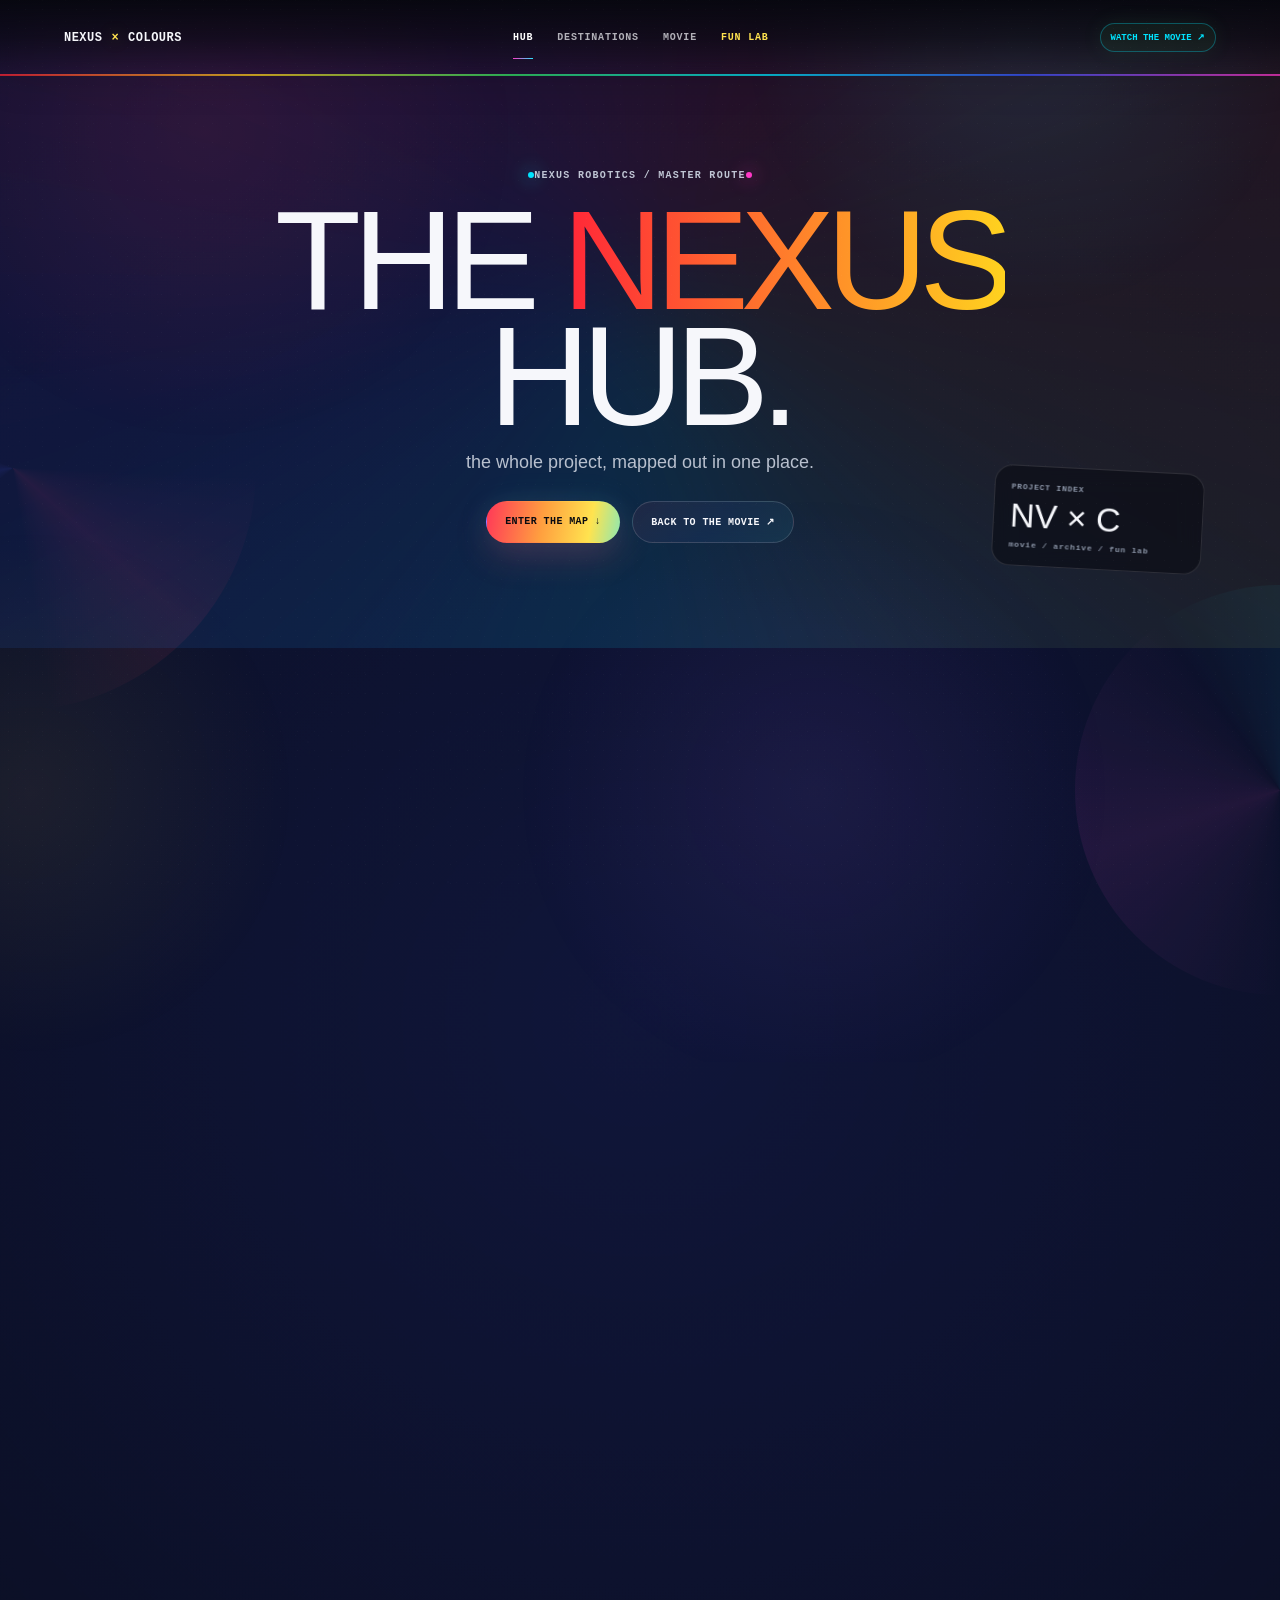
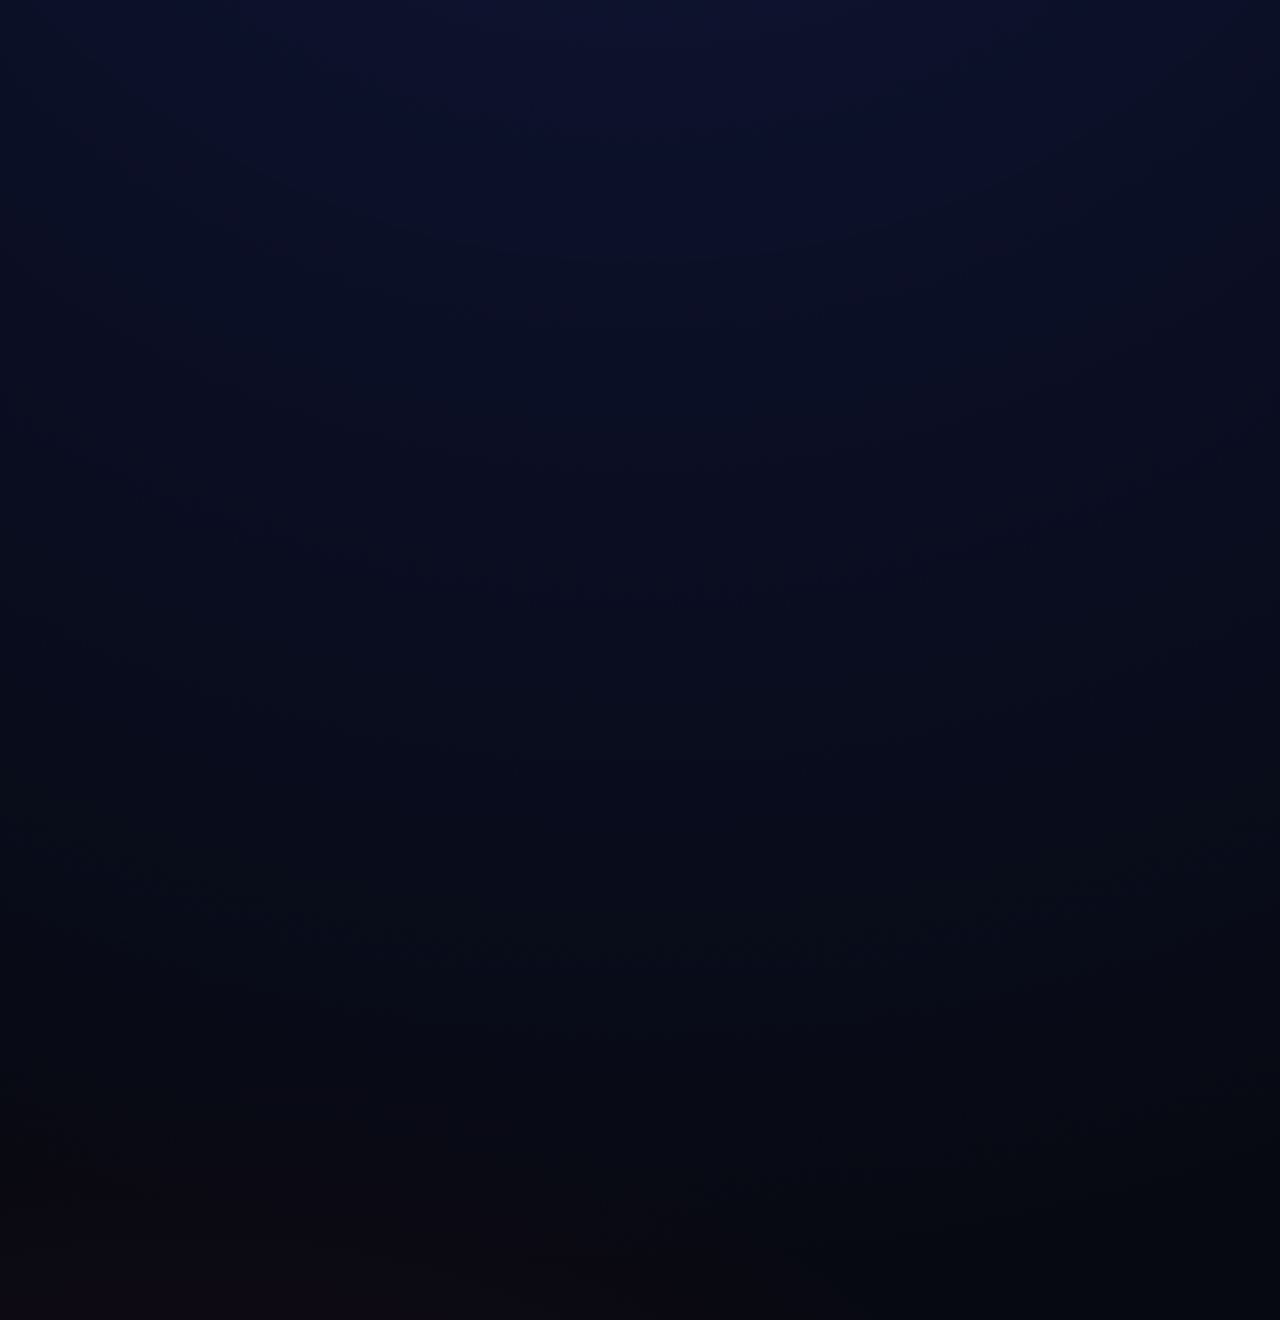
<file: nexus-hub.html>
<!doctype html>
<html lang="en">
<head>
<meta charset="utf-8">
<meta name="viewport" content="width=device-width,initial-scale=1,viewport-fit=cover">
<title>NEXUS-VERSE VS COLOURS — NEXUS HUB</title>
<meta name="description" content="The Nexus Hub for Nexus-Verse vs Colours — the master route to the movie, worlds, archive and Fun Lab.">
<link rel="icon" href="assets/branding/favicon.svg" type="image/svg+xml">
<link rel="icon" href="assets/branding/favicon.png" type="image/png">
<link rel="stylesheet" href="style.css">
</head>
<body class="hub-page">
<div class="noise" aria-hidden="true"></div><div class="cursor-orb" aria-hidden="true"></div><div class="portal-bg portal-bg-a" aria-hidden="true"></div><div class="portal-bg portal-bg-b" aria-hidden="true"></div>
<div class="hub-loader" id="hubLoader" aria-hidden="true"><div><span>INITIALISING NEXUS HUB</span><b id="hubLoaderStatus">CONNECTING ROUTES...</b><i></i></div></div>
<header class="site-nav" id="siteNav"><a aria-label="Back to movie home" class="nav-logo" href="index.html#top"><span>NEXUS</span><i>×</i><span>COLOURS</span></a><nav class="nav-links" aria-label="Hub navigation"><a class="active" href="#map">hub</a><a href="#destinations">destinations</a><a href="index.html">movie</a><a class="fun-link" href="fun.html">fun lab</a></nav><div class="nav-actions"><a class="nav-pill hub-pill" href="index.html#watch">WATCH THE MOVIE ↗</a><button class="nav-menu" type="button" aria-expanded="false" aria-label="Open menu">MENU</button></div></header>
<main id="top">
<section class="hub-hero"><div class="hub-hero-copy"><p class="eyebrow"><span class="signal-dot"></span>NEXUS ROBOTICS / MASTER ROUTE<span class="signal-dot pink"></span></p><h1>THE <span>NEXUS</span><br>HUB.</h1><p>the whole project, mapped out in one place.</p><div class="hub-hero-actions"><a class="btn btn-primary" href="#map">ENTER THE MAP ↓</a><a class="btn btn-ghost" href="index.html">BACK TO THE MOVIE ↗</a></div></div><div class="hub-orbit-stat"><span>PROJECT INDEX</span><b>NV × C</b><small>movie / archive / fun lab</small></div></section>
<section class="hub-map-section section" id="map"><div class="section-topline"><span>01</span><span>THE NEXUS MAP</span><span class="topline-fill"></span><span>MASTER ROUTE</span></div><div class="hub-map-head"><div><p class="eyebrow">EVERYTHING CONNECTS HERE</p><h2>pick a<br><span>destination.</span></h2></div><p>There is no right path. The central node is the movie; everything around it is another way to explore what you made.</p></div>
<div class="hub-map" id="hubMap"><svg class="hub-map-lines" viewBox="0 0 1000 720" aria-hidden="true"><defs><linearGradient id="hubLine" x1="0" y1="0" x2="1" y2="1"><stop offset="0" stop-color="#ff2538" stop-opacity=".5"/><stop offset=".45" stop-color="#00e4ff" stop-opacity=".3"/><stop offset="1" stop-color="#ff38c7" stop-opacity=".5"/></linearGradient></defs><path d="M500 360L190 150M500 360L805 150M500 360L160 520M500 360L840 520M500 360L500 110M500 360L500 610M500 360L250 350M500 360L750 350" stroke="url(#hubLine)" stroke-width="2" fill="none" stroke-dasharray="5 10"/></svg><div class="hub-map-grid" aria-hidden="true"></div>
<button class="hub-node hub-node-main active" data-hub-target="movie" type="button"><span>×</span><b>THE MOVIE</b><small>watch / story / cast</small></button><button class="hub-node n1" data-hub-target="universe" type="button"><span>01</span><b>UNIVERSES</b><small>where the worlds begin</small></button><button class="hub-node n2" data-hub-target="posters" type="button"><span>02</span><b>POSTER VAULT</b><small>27 pieces of artwork</small></button><button class="hub-node n3" data-hub-target="making" type="button"><span>03</span><b>MAKING OF</b><small>1,446-slide production</small></button><button class="hub-node n4" data-hub-target="spoilers" type="button"><span>04</span><b>SPOILER VAULT</b><small>plot + quiz</small></button><button class="hub-node n5" data-hub-target="fun" type="button"><span>05</span><b>FUN LAB</b><small>machines / games / secrets</small></button><button class="hub-node n6" data-hub-target="crew" type="button"><span>06</span><b>CREW</b><small>the people behind it</small></button><button class="hub-node n7" data-hub-target="archive" type="button"><span>07</span><b>ARCHIVE</b><small>production fragments</small></button>
<aside class="hub-map-detail" id="hubMapDetail"><span>ROUTE 00 / CENTRAL</span><h3>THE MOVIE</h3><p>The main destination. Start here for the actual film, the spoiler-free story and the watch routes.</p><a class="btn btn-primary" href="index.html#watch">GO TO THE MOVIE ↗</a></aside></div></section>
<section class="section hub-destinations" id="destinations"><div class="section-topline"><span>02</span><span>DESTINATIONS</span><span class="topline-fill"></span><span>THE CLEAN ROUTES</span></div><div class="hub-destination-grid"><a class="hub-destination watch-dest" data-hub-dest="movie" href="index.html#watch"><span>01 / WATCH</span><h3>watch the film.</h3><p>Full deck, 3-part route and 6-part route.</p><b>OPEN MOVIE HUB ↗</b></a><a class="hub-destination" data-hub-dest="universe" href="index.html#universes"><span>02 / WORLDS</span><h3>meet the universes.</h3><p>See where the crossover comes from.</p><b>MEET THE WORLDS ↗</b></a><a class="hub-destination" data-hub-dest="posters" href="fun.html#posters"><span>03 / ART</span><h3>enter the poster vault.</h3><p>The full marketing archive lives in the Fun Lab.</p><b>ENTER THE VAULT ↗</b></a><a class="hub-destination" data-hub-dest="making" href="index.html#making"><span>04 / BTS</span><h3>see how it was made.</h3><p>Google Slides, animites and the production timeline.</p><b>GO BEHIND THE SCENES ↗</b></a><a class="hub-destination spoiler-dest" data-hub-dest="spoilers" href="index.html#spoilerZone"><span>05 / SPOILERS</span><h3>unlock the vault.</h3><p>Full plot details and the 20-question movie quiz.</p><b>OPEN SPOILER MODE ↗</b></a><a class="hub-destination fun-dest" data-hub-dest="fun" href="fun.html"><span>06 / CHAOS</span><h3>enter the fun lab.</h3><p>Chromeus, games, archives, machines and secrets.</p><b>ENTER THE FUN LAB ↗</b></a><a class="hub-destination" data-hub-dest="crew" href="index.html#crew"><span>07 / PEOPLE</span><h3>meet the crew.</h3><p>The humans behind the project.</p><b>MEET THE CREW ↗</b></a><a class="hub-destination" data-hub-dest="archive" href="fun.html#archives"><span>08 / FILES</span><h3>open the archive.</h3><p>Fragments, notes and ridiculous project files.</p><b>OPEN THE ARCHIVE ↗</b></a></div></section>
<section class="section hub-bottom-note"><div class="hub-status-panel"><div><span class="eyebrow">NEXUS STATUS</span><h3 id="hubStatusHeadline">ALL ROUTES AVAILABLE.</h3><p id="hubStatusText">The hub is a map, not a maze. You can always come back here.</p></div><div class="hub-status-meters"><span><b id="hubVisitedCount">0</b>/8</span><small>destinations visited this session</small><i><em id="hubVisitedBar"></em></i></div></div></section>
</main><footer class="site-footer"><div><b>NEXUS × COLOURS</b><span>THE INTERACTIVE PROJECT HUB</span></div><a href="#top">TOP ↑</a></footer>
<script src="hub.js"></script></body></html>
</file>
<file: style.css>
:root{
  --bg:#070811;--bg2:#0b0d18;--panel:#101321;--panel2:#141827;--line:rgba(255,255,255,.1);--text:#f6f7fb;--muted:#9da4b6;--red:#ff2538;--blue:#3b54ff;--cyan:#00e4ff;--pink:#ff38c7;--yellow:#ffd21f;--green:#34e767;--violet:#9d5cff;--shadow:0 24px 80px rgba(0,0,0,.38);--radius:26px;--display:'Archivo Black',Impact,sans-serif;--body:'DM Sans',Arial,sans-serif;--mono:'Space Mono',monospace}
*{box-sizing:border-box}html{scroll-behavior:smooth}body{margin:0;background:radial-gradient(circle at 50% -10%,#1a1e48 0,#090a13 34%,#06070d 100%);color:var(--text);font-family:var(--body);overflow-x:hidden}a{color:inherit;text-decoration:none}button{font:inherit;color:inherit}.noise{position:fixed;inset:0;pointer-events:none;z-index:50;opacity:.035;background-image:radial-gradient(rgba(255,255,255,.8) .55px,transparent .7px),radial-gradient(rgba(255,255,255,.45) .45px,transparent .6px);background-size:17px 19px,23px 21px;background-position:0 0,8px 11px}.cursor-orb{position:fixed;width:180px;height:180px;border-radius:50%;pointer-events:none;z-index:2;translate:-50% -50%;background:radial-gradient(circle,rgba(62,84,255,.18),rgba(0,0,0,0) 70%);filter:blur(2px)}.portal-bg{position:fixed;border-radius:50%;pointer-events:none;z-index:0;mix-blend-mode:screen;filter:blur(1px)}.portal-bg-a{width:38vw;height:38vw;left:-18vw;top:25vh;background:conic-gradient(from 20deg,transparent 0 20%,rgba(255,37,56,.12),transparent 42% 58%,rgba(59,84,255,.13),transparent 76% 100%);animation:spin 26s linear infinite}.portal-bg-b{width:32vw;height:32vw;right:-16vw;top:65vh;background:conic-gradient(from 180deg,transparent,rgba(255,56,199,.11),transparent 40%,rgba(0,228,255,.11),transparent 72%);animation:spin 33s linear reverse infinite}.site-nav{position:fixed;z-index:30;left:0;right:0;top:0;height:76px;padding:0 5vw;display:flex;align-items:center;justify-content:space-between;border-bottom:1px solid transparent;background:linear-gradient(180deg,rgba(5,6,12,.88),rgba(5,6,12,.35),transparent);backdrop-filter:blur(12px);transition:.35s}.site-nav.scrolled{height:66px;background:rgba(6,7,13,.82);border-color:var(--line)}.nav-logo{display:flex;align-items:center;gap:9px;font:700 12px var(--mono);letter-spacing:.04em}.nav-logo i{font-style:normal;color:#fff;opacity:.6}.nav-links{display:flex;gap:24px;font:700 10px var(--mono);text-transform:uppercase;letter-spacing:.08em}.nav-links a{opacity:.7;transition:.2s}.nav-links a:hover{opacity:1;color:var(--cyan)}.nav-actions{display:flex;align-items:center;gap:12px}.nav-pill{font:700 9px var(--mono);border:1px solid rgba(52,231,103,.3);padding:8px 10px;border-radius:999px;color:var(--green)}.nav-menu{display:none;background:none;border:0;font:700 10px var(--mono)}.hero{min-height:100svh;position:relative;display:grid;place-items:center;padding:120px 5vw 70px;isolation:isolate;overflow:hidden}.hero::before{content:"";position:absolute;inset:0;background:radial-gradient(circle at 50% 48%,rgba(255,255,255,.09),transparent 17%),linear-gradient(115deg,rgba(255,37,56,.08),transparent 27%,transparent 68%,rgba(0,228,255,.08));z-index:-1}.hero-rift{position:absolute;inset:0;z-index:-1;overflow:hidden}.hero-rift::before,.hero-rift::after{content:"";position:absolute;top:-25%;bottom:-25%;width:1px;background:linear-gradient(transparent,rgba(255,255,255,.5),transparent);left:50%;transform:rotate(9deg);box-shadow:0 0 30px rgba(255,255,255,.3)}.hero-rift::after{transform:rotate(-9deg);opacity:.35}.hero-rift span{position:absolute;width:min(58vw,780px);height:min(58vw,780px);left:50%;top:50%;transform:translate(-50%,-50%);border-radius:50%;background:conic-gradient(from 220deg,rgba(255,37,56,.02),rgba(255,37,56,.7),rgba(255,210,31,.32),rgba(0,228,255,.56),rgba(59,84,255,.75),rgba(255,56,199,.3),rgba(255,37,56,.02));filter:blur(16px);animation:spin 18s linear infinite;opacity:.78}.hero-lines{position:absolute;inset:0;background-image:linear-gradient(rgba(255,255,255,.025) 1px,transparent 1px),linear-gradient(90deg,rgba(255,255,255,.025) 1px,transparent 1px);background-size:45px 45px;mask-image:linear-gradient(to bottom,rgba(0,0,0,.7),transparent 85%)}.hero-copy{text-align:center;max-width:1080px;position:relative;z-index:2}.hero-eyebrow{justify-content:center}.eyebrow{font:700 10px var(--mono);letter-spacing:.13em;text-transform:uppercase;color:#c0c6d5}.hero-eyebrow{display:flex;align-items:center;gap:9px}.hero-eyebrow>span:not(.signal-dot){opacity:.45}.signal-dot{width:6px;height:6px;border-radius:50%;display:inline-block;background:var(--cyan);box-shadow:0 0 18px var(--cyan)}.signal-dot.pink{background:var(--pink);box-shadow:0 0 18px var(--pink)}.hero-logo-wrap{padding:18px 0 0}.hero-logo{width:min(67vw,820px);filter:drop-shadow(0 22px 45px rgba(0,0,0,.35));animation:float 5s ease-in-out infinite}.hero-sub{font:700 clamp(10px,1.15vw,14px) var(--mono);letter-spacing:.12em;color:#d7dbe5;margin:16px 0 28px}.hero-buttons{display:flex;justify-content:center;gap:12px;flex-wrap:wrap}.btn{display:inline-flex;align-items:center;justify-content:center;gap:10px;padding:14px 18px;border-radius:999px;font:800 10px var(--mono);letter-spacing:.04em;text-transform:uppercase;border:1px solid var(--line);transition:.22s;cursor:pointer}.btn:hover{transform:translateY(-2px)}.btn-primary{background:linear-gradient(100deg,var(--red),#ff4a55 36%,#774bff);border-color:transparent;box-shadow:0 12px 30px rgba(255,37,56,.2)}.btn-primary:hover{box-shadow:0 16px 40px rgba(255,37,56,.3)}.btn-ghost{background:rgba(255,255,255,.05);backdrop-filter:blur(8px)}.btn-ghost:hover{background:rgba(255,255,255,.09)}.btn-dark{color:#0a0b10;background:#fff;border-color:#fff}.hero-stats{display:grid;grid-template-columns:repeat(4,1fr);max-width:700px;margin:38px auto 0;border:1px solid var(--line);background:rgba(6,7,12,.4);backdrop-filter:blur(14px);border-radius:20px;overflow:hidden}.hero-stats div{padding:15px 10px;border-right:1px solid var(--line)}.hero-stats div:last-child{border-right:0}.hero-stats b{display:block;font:700 25px var(--display)}.hero-stats span{font:700 8px var(--mono);color:var(--muted);letter-spacing:.08em}.hero-console{position:absolute;right:5vw;top:28%;width:235px;padding:14px;border:1px solid rgba(255,255,255,.11);background:rgba(9,11,21,.62);backdrop-filter:blur(16px);border-radius:20px;transform:rotate(3deg);box-shadow:var(--shadow);z-index:2}.console-top{display:flex;justify-content:space-between;font:700 8px var(--mono);color:#bac2d7}.console-top b{color:var(--green)}.console-screen{height:145px;border-radius:13px;margin:10px 0;background:radial-gradient(circle,rgba(0,228,255,.2),transparent 50%),linear-gradient(160deg,#0f1836,#06070e);border:1px solid rgba(0,228,255,.16);display:flex;flex-direction:column;justify-content:center;align-items:center;position:relative;overflow:hidden}.console-screen::after{content:"";position:absolute;inset:0;background:linear-gradient(transparent 49%,rgba(255,255,255,.03) 50%,transparent 51%);background-size:100% 6px}.console-screen span{font:700 7px var(--mono);color:var(--cyan);opacity:.8}.console-screen strong{font:800 18px var(--display);letter-spacing:.04em;margin-top:7px}.scan-ring{position:absolute;width:92px;height:92px;border:1px solid rgba(0,228,255,.3);border-radius:50%;animation:spin 5s linear infinite}.scan-ring::before{content:"";position:absolute;inset:12px;border:1px dashed rgba(255,56,199,.4);border-radius:50%}.console-readout{display:flex;align-items:center;gap:8px;font:700 7px var(--mono);color:var(--muted)}.console-readout i{height:5px;flex:1;background:linear-gradient(90deg,var(--red),var(--yellow),var(--cyan));border-radius:10px}.hero-console p{font:700 9px var(--mono);margin:11px 0 0;color:#f0f0f5}.hero-footer-note{position:absolute;bottom:28px;left:50%;transform:translateX(-50%);display:flex;align-items:center;gap:11px;font:700 8px var(--mono);letter-spacing:.1em;color:#8e95a8}.scroll-line{width:52px;height:1px;background:linear-gradient(90deg,transparent,#fff)}.section{position:relative;z-index:1;padding:115px 5vw}.section-topline{display:grid;grid-template-columns:auto auto 1fr auto;align-items:center;gap:12px;font:700 9px var(--mono);letter-spacing:.12em;color:#aeb4c5;text-transform:uppercase}.section-topline>span:first-child{color:#fff}.topline-fill{height:1px;background:linear-gradient(90deg,rgba(255,255,255,.25),transparent)}.split-head{display:grid;grid-template-columns:1fr .7fr;gap:80px;align-items:end;margin:46px 0}.split-head h1,.split-head h2,.universe-head h2,.poster-head h2,.making-copy h2,.watch-copy h2,.cast-section h2,.crew-section h2{font:400 clamp(38px,5vw,78px)/.95 var(--display);margin:13px 0 0;letter-spacing:-.03em;text-transform:uppercase}.head-copy,.universe-head>p{font-size:17px;line-height:1.6;color:#b2b8c6;margin:0}.hub-hero-card{display:grid;grid-template-columns:1.1fr .9fr;min-height:445px;border-radius:32px;background:linear-gradient(120deg,rgba(255,37,56,.17),rgba(59,84,255,.13) 45%,rgba(0,228,255,.08));border:1px solid rgba(255,255,255,.11);box-shadow:var(--shadow);overflow:hidden}.hub-copy{padding:56px}.hub-badge,.route-tag,.crew-role{font:700 9px var(--mono);letter-spacing:.12em;color:#bfc7d8;text-transform:uppercase}.hub-copy h2{font:400 clamp(32px,4vw,60px)/.96 var(--display);margin:15px 0}.hub-copy p{max-width:650px;color:#bec5d3;font-size:17px;line-height:1.6}.hub-main-actions{display:flex;align-items:center;gap:18px;flex-wrap:wrap;margin-top:25px}.text-link{font:700 10px var(--mono);color:#d9dce6;text-transform:uppercase}.text-link:hover{color:var(--cyan)}.slide-stack{position:relative;min-height:445px;overflow:hidden;background:radial-gradient(circle at 70% 40%,rgba(255,255,255,.1),transparent 23%),linear-gradient(130deg,rgba(6,7,13,.05),rgba(6,7,13,.78));border-left:1px solid rgba(255,255,255,.08)}.fake-slide{position:absolute;width:62%;aspect-ratio:16/9;border:1px solid rgba(255,255,255,.17);border-radius:8px;display:flex;align-items:center;justify-content:center;text-align:center;font:800 18px var(--display);letter-spacing:.04em;box-shadow:0 24px 60px rgba(0,0,0,.4)}.fake-slide small{font:700 9px var(--mono)}.s1{right:9%;top:11%;transform:rotate(6deg);background:linear-gradient(130deg,#1b1e64,#ff283a 58%,#ffcc11)}.s2{left:4%;bottom:10%;transform:rotate(-8deg);background:linear-gradient(130deg,#08bde2,#304cff);font-size:38px}.s3{right:13%;bottom:25%;transform:rotate(12deg);background:linear-gradient(130deg,#ff44c6,#542eff);font-size:27px}.stack-caption{position:absolute;right:12px;top:50%;writing-mode:vertical-rl;font:800 8px var(--mono);letter-spacing:.25em;color:#7c8395}.hub-routes{display:grid;grid-template-columns:repeat(3,1fr);gap:16px;margin-top:18px}.route-card{min-height:220px;padding:27px;border-radius:22px;border:1px solid var(--line);background:rgba(255,255,255,.035);position:relative;overflow:hidden}.route-card::after{content:"";position:absolute;width:160px;height:160px;border-radius:50%;right:-70px;bottom:-80px;background:var(--route-glow,rgba(255,255,255,.08));filter:blur(12px)}.route-number{position:absolute;right:24px;top:22px;font:700 10px var(--mono);color:#767d8f}.route-card h3{font:400 28px var(--display);text-transform:uppercase;margin:35px 0 10px}.route-card p{color:#aab0bf;max-width:290px;line-height:1.5}.route-card a{font:700 9px var(--mono);text-transform:uppercase;position:absolute;left:27px;bottom:25px}.route-full{--route-glow:rgba(255,37,56,.25)}.route-three{--route-glow:rgba(157,92,255,.24)}.route-six{--route-glow:rgba(255,210,31,.2)}.statement-section{padding-top:50px;padding-bottom:80px}.statement-grid{display:grid;grid-template-columns:1.1fr .9fr;align-items:center;gap:50px;padding:55px 0;border-top:1px solid var(--line);border-bottom:1px solid var(--line)}.statement-big{font:400 clamp(100px,18vw,250px)/.8 var(--display);letter-spacing:-.07em;background:linear-gradient(90deg,#ff3542,#ff44c6 45%,#39a7ff);-webkit-background-clip:text;background-clip:text;color:transparent}.statement-copy h2{font:400 clamp(28px,4vw,52px)/1 var(--display);text-transform:uppercase;margin:13px 0}.statement-copy p{color:#aeb4c3;line-height:1.6}.story-section{background:linear-gradient(180deg,transparent,rgba(255,37,56,.035),transparent)}.warning-card{justify-self:end;display:flex;align-items:center;gap:13px;border:1px solid rgba(52,231,103,.25);background:rgba(52,231,103,.05);padding:14px 17px;border-radius:16px}.warning-card>span{width:28px;height:28px;display:grid;place-items:center;border-radius:50%;background:rgba(52,231,103,.15);color:var(--green);font-weight:800}.warning-card b,.warning-card small{display:block;font:700 8px var(--mono);letter-spacing:.08em;text-transform:uppercase}.warning-card small{margin-top:4px;color:#8f98ab;font-size:7px}.act-grid{display:grid;grid-template-columns:repeat(3,1fr);gap:14px}.act-grid article{min-height:250px;padding:26px;border-radius:22px;border:1px solid var(--line);background:linear-gradient(145deg,rgba(255,255,255,.045),rgba(255,255,255,.015));position:relative;overflow:hidden}.act-grid article::after{content:"";position:absolute;inset:auto -30px -45px auto;width:120px;height:120px;border-radius:50%;background:var(--accent);filter:blur(18px);opacity:.18}.act-grid article>span{font:700 9px var(--mono);color:#9ba3b5}.act-grid h3{font:400 30px var(--display);margin:42px 0 12px}.act-grid p{color:#aab0bf;line-height:1.6;max-width:300px}.act-grid article:nth-child(1){--accent:#ff2538}.act-grid article:nth-child(2){--accent:#00e4ff}.act-grid article:nth-child(3){--accent:#ff38c7}.act-grid article:nth-child(4){--accent:#9d5cff}.act-grid article:nth-child(5){--accent:#ffd21f}.act-grid article:nth-child(6){--accent:#34e767}.story-footer{display:flex;align-items:center;justify-content:space-between;gap:16px;margin-top:22px;padding-top:18px;border-top:1px solid var(--line);font:700 8px var(--mono);color:#8e95a7;letter-spacing:.12em}.scan-button{background:none;border:0;color:#d9dce6;font:700 8px var(--mono);letter-spacing:.1em;text-transform:uppercase;cursor:pointer}.scan-button:hover{color:var(--cyan)}.scan-result{font:700 9px var(--mono);color:#70788b;margin-top:10px}.universe-section{background:linear-gradient(180deg,rgba(255,255,255,.02),transparent 40%)}.universe-head{display:grid;grid-template-columns:1fr .55fr;gap:60px;align-items:end;margin:45px 0}.universe-grid{display:grid;grid-template-columns:repeat(3,1fr);gap:16px}.universe-card{min-height:390px;padding:30px;border-radius:28px;border:1px solid var(--line);position:relative;overflow:hidden;box-shadow:var(--shadow)}.universe-card::before{content:"";position:absolute;inset:-40% -20% auto auto;width:300px;height:300px;border-radius:50%;filter:blur(30px);opacity:.25}.colours-card{background:linear-gradient(150deg,rgba(255,36,55,.12),rgba(42,30,74,.18));}.colours-card::before{background:var(--pink)}.algo-card{background:linear-gradient(150deg,rgba(157,92,255,.13),rgba(20,18,45,.3));}.algo-card::before{background:var(--cyan)}.bot-card{background:linear-gradient(150deg,rgba(0,228,255,.09),rgba(13,20,34,.3));}.bot-card::before{background:var(--yellow)}.universe-number{font:700 10px var(--mono);color:#7f879a}.u-meta{display:flex;justify-content:space-between;gap:10px;margin-top:13px;font:700 8px var(--mono);color:#b0b7c7;letter-spacing:.1em}.universe-card h3{font:400 34px var(--display);margin:70px 0 14px;max-width:360px}.universe-card p{position:relative;z-index:2;color:#b0b6c5;line-height:1.55;max-width:340px}.universe-card>a{position:absolute;left:30px;bottom:29px;font:700 9px var(--mono);text-transform:uppercase;z-index:4}.colour-ribbon{position:absolute;right:-10%;bottom:-26%;width:75%;height:56%;transform:rotate(-14deg);background:linear-gradient(90deg,#ff2538,#ffad15,#ffe300,#2ad94f,#306cff,#6c25aa,#ff5fd1);filter:blur(18px);opacity:.45}.algo-shape{position:absolute;right:-40px;top:30%;width:170px;height:170px;border:28px solid var(--violet);border-radius:50%;box-shadow:0 0 70px rgba(0,228,255,.25)}.bot-orbit{position:absolute;right:-60px;bottom:-20px;width:230px;height:230px;border-radius:50%;border:2px solid rgba(0,228,255,.2)}.bot-orbit::before,.bot-orbit::after{content:"";position:absolute;inset:28px;border-radius:50%;border:1px dashed rgba(255,210,31,.25)}.bot-orbit::after{inset:58px;border-color:rgba(255,37,56,.25)}.cast-section{background:radial-gradient(circle at 15% 35%,rgba(59,84,255,.08),transparent 25%)}.cast-grid{display:grid;grid-template-columns:repeat(7,1fr);gap:10px}.cast-card{border:1px solid var(--line);background:#0e1019;border-radius:17px;overflow:hidden;position:relative;cursor:pointer;transition:.25s;aspect-ratio:3/4.8}.cast-card:hover{transform:translateY(-6px) rotate(-1deg);border-color:rgba(255,255,255,.25);box-shadow:0 24px 60px rgba(0,0,0,.38)}.cast-card img{width:100%;height:100%;object-fit:cover;display:block}.cast-card::after{content:"";position:absolute;inset:0;background:linear-gradient(180deg,transparent 50%,rgba(0,0,0,.86))}.cast-overlay{position:absolute;left:12px;right:12px;bottom:12px;z-index:2}.cast-overlay b{display:block;font:400 15px var(--display);text-transform:uppercase}.cast-overlay span{display:block;font:700 7px var(--mono);color:#b6bdcc;margin-top:4px;letter-spacing:.08em}.poster-section{background:linear-gradient(180deg,rgba(157,92,255,.035),transparent 35%,rgba(0,228,255,.03))}.poster-head{display:flex;justify-content:space-between;align-items:end;gap:30px;margin:45px 0 30px}.poster-head h2{margin-bottom:17px}.filter-row{display:flex;gap:7px;flex-wrap:wrap;justify-content:flex-end}.filter{padding:10px 12px;border-radius:999px;background:rgba(255,255,255,.04);border:1px solid var(--line);font:700 8px var(--mono);letter-spacing:.08em;cursor:pointer}.filter.active,.filter:hover{background:#fff;color:#070811}.poster-wall{columns:5 180px;column-gap:12px}.poster-card{break-inside:avoid;margin:0 0 12px;border-radius:14px;overflow:hidden;border:1px solid var(--line);background:#0d0e16;cursor:pointer;position:relative;transition:.28s;display:inline-block;width:100%}.poster-card:hover{transform:translateY(-5px);box-shadow:0 26px 55px rgba(0,0,0,.35);border-color:rgba(255,255,255,.25)}.poster-card img{display:block;width:100%;height:auto}.poster-card.landscape{break-inside:avoid}.poster-meta{position:absolute;left:0;right:0;bottom:0;padding:12px 14px;background:linear-gradient(180deg,transparent,rgba(0,0,0,.92));transform:translateY(100%);transition:.22s}.poster-card:hover .poster-meta{transform:translateY(0)}.poster-meta b{display:block;font:400 16px var(--display);text-transform:uppercase}.poster-meta span{font:700 7px var(--mono);color:#b5bdcf;text-transform:uppercase}.making-section{background:radial-gradient(circle at 85% 35%,rgba(0,228,255,.1),transparent 30%)}.making-grid{display:grid;grid-template-columns:1fr 1.1fr;gap:55px;align-items:center;margin-top:48px}.making-copy h2{margin-bottom:22px}.making-copy .lead{font-size:18px;line-height:1.55;color:#c7ccda}.making-copy>p:not(.eyebrow):not(.lead){color:#9ea6b7;line-height:1.65;max-width:520px;margin-bottom:28px}.video-shell{border:1px solid var(--line);border-radius:26px;padding:12px;background:rgba(255,255,255,.025);box-shadow:var(--shadow)}.video-top,.video-bottom{height:31px;display:flex;align-items:center;justify-content:space-between;font:700 8px var(--mono);color:#9da5b7;letter-spacing:.1em}.video-top b{color:var(--green)}.video-shell iframe{width:100%;aspect-ratio:16/9;display:block;border:0;border-radius:17px;background:#05060b}.video-bottom{justify-content:flex-start;gap:18px}.production-marquee{margin-top:45px;padding:13px 0;border-top:1px solid var(--line);border-bottom:1px solid var(--line);display:flex;justify-content:space-between;gap:14px;overflow:hidden;white-space:nowrap;font:700 9px var(--mono);color:#8c94a7;letter-spacing:.14em}.production-marquee i{font-style:normal;color:var(--cyan)}.crew-section{background:radial-gradient(circle at 10% 10%,rgba(255,37,56,.06),transparent 30%)}.crew-grid{display:grid;grid-template-columns:repeat(3,1fr);gap:16px}.crew-card{min-height:340px;border-radius:25px;border:1px solid var(--line);padding:28px;position:relative;overflow:hidden;background:linear-gradient(145deg,rgba(255,255,255,.05),rgba(255,255,255,.015))}.crew-card::before{content:"";position:absolute;inset:-50px auto auto -50px;width:190px;height:190px;border-radius:50%;filter:blur(18px);opacity:.22}.crew-stick::before{background:var(--red)}.crew-exq::before{background:var(--violet)}.crew-keypat::before{background:var(--pink)}.crew-id{width:78px;height:78px;border-radius:50%;border:1px solid rgba(255,255,255,.16);display:grid;place-items:center;background:rgba(255,255,255,.05);font:400 17px var(--display);margin-bottom:40px}.crew-card h3{font:400 33px var(--display);text-transform:uppercase;margin:9px 0 11px}.crew-card p{color:#aab1c0;line-height:1.55;max-width:360px}.crew-card>a{position:absolute;left:28px;bottom:28px;font:700 9px var(--mono);text-transform:uppercase}.team-banner{margin-top:18px;display:flex;align-items:center;gap:18px;border:1px solid var(--line);border-radius:18px;padding:18px 22px;background:rgba(255,255,255,.03)}.team-banner img{width:155px;max-height:55px;object-fit:contain}.team-banner b,.team-banner span{display:block}.team-banner b{font:400 21px var(--display)}.team-banner span{font:700 8px var(--mono);color:#8991a3;letter-spacing:.1em;margin-top:3px}.team-dots{margin-left:auto!important;font-size:18px!important;letter-spacing:.2em!important;color:#565e71!important}.watch-section{padding-top:55px}.watch-card{min-height:470px;position:relative;overflow:hidden;border-radius:32px;border:1px solid rgba(255,255,255,.13);background:linear-gradient(110deg,#e8eff7 0%,#e4e8ff 32%,#d8c9ff 63%,#e1fdff 100%);color:#08090f;display:grid;align-items:center}.watch-copy{position:relative;z-index:3;padding:70px;max-width:720px}.watch-copy .eyebrow{color:#373b4c}.watch-copy h2{font-size:clamp(52px,7vw,98px);margin-bottom:20px}.watch-copy p{font-size:18px;line-height:1.55;max-width:520px;color:#343846}.watch-portal{position:absolute;right:-10%;top:50%;width:650px;height:650px;transform:translateY(-50%);border-radius:50%;background:conic-gradient(from 100deg,#ff2538,#ffd21f,#34e767,#00e4ff,#3b54ff,#9d5cff,#ff38c7,#ff2538);filter:blur(2px);animation:spin 22s linear infinite}.watch-portal::before{content:"";position:absolute;inset:45px;border-radius:50%;background:rgba(8,9,17,.92)}.watch-portal span{position:absolute;inset:130px;border-radius:50%;border:1px solid rgba(255,255,255,.33)}.credits-grid{display:grid;grid-template-columns:.8fr 1.2fr;gap:70px;align-items:start;margin-top:50px}.credit-brand img{width:min(240px,50vw);object-fit:contain;filter:drop-shadow(0 10px 20px rgba(0,0,0,.25))}.credit-title{font:400 34px var(--display);margin-top:17px}.credit-brand p{font:700 8px var(--mono);color:#7f879a;letter-spacing:.1em}.credit-list{border-top:1px solid var(--line)}.credit-list div{display:grid;grid-template-columns:150px 1fr;gap:20px;padding:18px 0;border-bottom:1px solid var(--line);font-size:14px}.credit-list span{font:700 8px var(--mono);color:#7e8799;letter-spacing:.1em}.credit-list b,.credit-list a{font-weight:600}.credit-list a:hover{color:var(--cyan)}.final-joke{display:flex;justify-content:space-between;align-items:center;border:1px solid var(--line);border-radius:14px;padding:13px 15px;margin-top:38px;font:700 8px var(--mono);letter-spacing:.11em;color:#858d9f}.final-joke b{color:#ffcc35}.site-footer{position:relative;z-index:1;border-top:1px solid var(--line);padding:25px 5vw 35px;display:flex;align-items:center;justify-content:space-between;font:700 9px var(--mono);color:#777f91;letter-spacing:.08em}.footer-mark{color:#e9ebf4}.footer-mark span{color:#fff;opacity:.4}.site-footer a:hover{color:#fff}.lightbox{position:fixed;inset:0;background:rgba(2,3,8,.92);backdrop-filter:blur(18px);z-index:100;display:grid;place-items:center;opacity:0;visibility:hidden;transition:.25s}.lightbox.open{opacity:1;visibility:visible}.lightbox-figure{margin:0;max-width:78vw;max-height:90vh;display:flex;flex-direction:column;align-items:center;gap:14px}.lightbox-figure img{max-width:78vw;max-height:76vh;width:auto;height:auto;border-radius:12px;box-shadow:0 35px 100px rgba(0,0,0,.6);border:1px solid rgba(255,255,255,.16)}.lightbox-figure figcaption{display:flex;gap:12px;align-items:center}.lightbox-figure figcaption span{font:700 8px var(--mono);color:#858da1;text-transform:uppercase}.lightbox-figure figcaption b{font:400 20px var(--display);text-transform:uppercase}.lightbox-close{position:absolute;top:26px;right:32px;width:46px;height:46px;border-radius:50%;border:1px solid var(--line);background:rgba(255,255,255,.05);font-size:27px;cursor:pointer}.lightbox-nav{position:absolute;top:50%;translate:0 -50%;width:58px;height:58px;border-radius:50%;border:1px solid var(--line);background:rgba(255,255,255,.05);font-size:46px;line-height:1;cursor:pointer}.lightbox-nav:hover,.lightbox-close:hover{background:#fff;color:#070811}.lightbox-nav.prev{left:25px}.lightbox-nav.next{right:25px}@keyframes spin{to{rotate:360deg}}@keyframes float{0%,100%{translate:0 0}50%{translate:0 -8px}}@media(max-width:1100px){.hero-console{display:none}.nav-links{gap:15px}.cast-grid{grid-template-columns:repeat(6,1fr)}.split-head{gap:45px}.hub-hero-card{grid-template-columns:1fr}.slide-stack{min-height:360px;border-left:0;border-top:1px solid var(--line)}.hub-copy{padding:45px}.universe-grid,.crew-grid{grid-template-columns:1fr 1fr}.universe-card:last-child,.crew-card:last-child{grid-column:1/-1}.making-grid,.statement-grid,.credits-grid,.universe-head{grid-template-columns:1fr}.warning-card{justify-self:start}.statement-copy{max-width:700px}}@media(max-width:780px){.site-nav{padding:0 6vw}.nav-links{display:none}.nav-menu{display:block}.site-nav.menu-open .nav-links{display:flex;position:absolute;left:0;right:0;top:65px;padding:14px 6vw 18px;flex-direction:column;background:rgba(6,7,13,.95);border-bottom:1px solid var(--line);gap:16px}.nav-pill{display:none}.hero{padding-left:6vw;padding-right:6vw}.hero-logo{width:86vw}.hero-stats{grid-template-columns:repeat(2,1fr)}.hero-stats div:nth-child(2){border-right:0}.hero-stats div:nth-child(-n+2){border-bottom:1px solid var(--line)}.hero-stats div:nth-child(3){border-bottom:0}.hero-stats div:nth-child(4){border-bottom:0}.section{padding:92px 6vw}.split-head,.universe-head{grid-template-columns:1fr;gap:25px}.hub-routes,.act-grid,.universe-grid,.crew-grid{grid-template-columns:1fr}.universe-card:last-child,.crew-card:last-child{grid-column:auto}.cast-grid{grid-template-columns:repeat(4,1fr)}.poster-wall{columns:3 150px}.poster-head{align-items:start;flex-direction:column}.filter-row{justify-content:flex-start}.making-grid{gap:35px}.watch-copy{padding:52px}.watch-portal{width:470px;height:470px;right:-170px}.credits-grid{gap:35px}.site-footer{flex-direction:column;gap:12px;text-align:center}.lightbox-nav{width:46px;height:46px;font-size:34px}.lightbox-nav.prev{left:10px}.lightbox-nav.next{right:10px}.lightbox-figure{max-width:86vw}.lightbox-figure img{max-width:86vw}}@media(max-width:520px){.hero-sub{font-size:8px;line-height:1.7}.hero-buttons .btn{width:100%}.section-topline{grid-template-columns:auto 1fr auto}.section-topline .topline-fill{display:none}.section-topline span:last-child{display:none}.hub-copy{padding:35px 26px}.fake-slide{width:72%}.cast-grid{grid-template-columns:repeat(3,1fr)}.poster-wall{columns:2 135px}.story-footer{align-items:flex-start;flex-direction:column}.watch-card{min-height:560px}.watch-copy{padding:38px 28px}.watch-portal{right:-160px;top:56%}.video-shell{padding:8px}.team-banner{align-items:flex-start;flex-direction:column}.team-dots{display:none}.lightbox-figure figcaption{max-width:84vw;flex-direction:column;align-items:flex-start;gap:3px}}
@media(prefers-reduced-motion:reduce){html{scroll-behavior:auto}.hero-logo,.hero-rift span,.portal-bg,.watch-portal,.scan-ring{animation:none}.btn:hover,.cast-card:hover,.poster-card:hover{transform:none}}
.will-reveal{opacity:0;transform:translateY(28px);transition:opacity .65s cubic-bezier(.2,.8,.2,1),transform .65s cubic-bezier(.2,.8,.2,1)}.will-reveal.revealed{opacity:1;transform:none}.poster-card{appearance:none;text-align:left;padding:0}.cast-card{appearance:none;text-align:left;padding:0}

/* secret PLEUH spoiler mode */
.spoiler-unlock{position:fixed;inset:0;display:grid;place-items:center;z-index:120;pointer-events:none;opacity:0;visibility:hidden;transition:opacity .18s,visibility .18s;background:radial-gradient(circle at 50% 50%,rgba(95,70,255,.22),rgba(4,5,12,.91) 52%,rgba(2,2,7,.97));backdrop-filter:blur(16px)}
.spoiler-unlock.show{opacity:1;visibility:visible}
.unlock-card{position:relative;width:min(520px,88vw);padding:42px 34px;border:1px solid rgba(255,255,255,.2);border-radius:28px;background:linear-gradient(145deg,rgba(255,255,255,.09),rgba(255,255,255,.025));box-shadow:0 30px 100px rgba(0,0,0,.55);text-align:center;overflow:hidden}
.unlock-card::before{content:"";position:absolute;inset:0;background:linear-gradient(115deg,rgba(255,37,56,.15),transparent 35%,rgba(0,228,255,.12));pointer-events:none}
.unlock-card strong{display:block;font:400 clamp(42px,8vw,74px) var(--display);letter-spacing:.01em;margin:14px 0 9px;position:relative}
.unlock-card>span:last-of-type,.unlock-card small{display:block;font:700 8px var(--mono);letter-spacing:.13em;text-transform:uppercase;color:#aab1c0;position:relative}
.unlock-card small{margin-top:18px;color:#e4e7ef;letter-spacing:.08em;text-transform:none}
.spoiler-unlock-orb{position:absolute;width:min(65vw,760px);height:min(65vw,760px);border-radius:50%;background:conic-gradient(from 0deg,rgba(255,37,56,.5),rgba(255,210,31,.45),rgba(52,231,103,.35),rgba(0,228,255,.5),rgba(59,84,255,.5),rgba(255,56,199,.45),rgba(255,37,56,.5));filter:blur(30px);animation:spin 6s linear infinite}
.spoiler-section{margin-top:38px;padding:26px;border:1px solid rgba(255,37,56,.2);border-radius:26px;background:linear-gradient(145deg,rgba(255,37,56,.06),rgba(157,92,255,.045));opacity:0;max-height:0;overflow:hidden;transform:translateY(10px);pointer-events:none;transition:opacity .45s ease,max-height .7s ease,transform .45s ease}
.spoilers-unlocked .spoiler-section{opacity:1;max-height:1800px;transform:none;pointer-events:auto}
.spoiler-lock{display:flex;justify-content:space-between;gap:12px;align-items:center;font:700 8px var(--mono);letter-spacing:.1em;color:#969eaf;text-transform:uppercase}
.spoiler-chip{padding:7px 10px;border-radius:999px;background:rgba(255,37,56,.14);border:1px solid rgba(255,37,56,.3);color:#ff8a94}
.spoiler-head{display:grid;grid-template-columns:1.1fr .9fr;gap:28px;align-items:end;margin:20px 0 24px}
.spoiler-head h3{font:400 clamp(30px,4vw,52px) var(--display);margin:8px 0 0;text-transform:uppercase}
.spoiler-head>p{margin:0;color:#9ea6b7;line-height:1.6}
.spoiler-grid{display:grid;grid-template-columns:repeat(3,1fr);gap:12px}
.spoiler-grid article{border:1px solid rgba(255,255,255,.09);border-radius:18px;padding:20px;background:rgba(255,255,255,.025)}
.spoiler-grid article>span{font:700 8px var(--mono);color:#8a93a7;letter-spacing:.1em}
.spoiler-grid h4{font:400 22px var(--display);margin:12px 0 9px}
.spoiler-grid p{margin:0;color:#aab2c1;line-height:1.55;font-size:13px}
.spoiler-actions{margin-top:18px;display:flex;justify-content:space-between;align-items:center;gap:15px;font:700 8px var(--mono);letter-spacing:.08em;color:#7d8596}
.spoiler-actions .btn{padding:11px 14px}
@media(max-width:900px){.spoiler-grid{grid-template-columns:1fr 1fr}.spoiler-head{grid-template-columns:1fr}.spoiler-actions{flex-direction:column;align-items:flex-start}}
@media(max-width:560px){.spoiler-section{padding:19px}.spoiler-grid{grid-template-columns:1fr}.spoiler-lock{align-items:flex-start;flex-direction:column}.spoiler-actions .btn{width:100%}}
@media(prefers-reduced-motion:reduce){.spoiler-unlock-orb{animation:none}.spoiler-section{transition:opacity .25s,max-height .3s,transform .25s}}


/* =========================================================
   V3: CHROMEUS + TERMINAL + ARCHIVE + SECRETS
   ========================================================= */

.chromeus-section{
  position:relative;
  overflow:hidden;
  background:
    radial-gradient(circle at 85% 20%, rgba(255,91,158,.16), transparent 22%),
    radial-gradient(circle at 10% 80%, rgba(0,220,255,.14), transparent 24%),
    linear-gradient(180deg,#090a14 0%,#101322 100%);
}
.chromeus-section:before,.chromeus-section:after{
  content:"";position:absolute;inset:auto;pointer-events:none;border-radius:999px;filter:blur(30px);opacity:.45
}
.chromeus-section:before{width:420px;height:120px;right:-180px;top:180px;background:#8b5cf6;transform:rotate(18deg)}
.chromeus-section:after{width:340px;height:90px;left:-180px;bottom:150px;background:#20e3ff;transform:rotate(-18deg)}
.chromeus-head{display:grid;grid-template-columns:1fr auto;gap:32px;align-items:end;margin-bottom:34px}
.chromeus-head h2{max-width:760px}
.device-status{min-width:190px;padding:16px 18px;border:1px solid rgba(255,255,255,.1);background:rgba(255,255,255,.035);display:grid;gap:5px;text-align:right}
.device-status span,.device-status small{font-family:'Space Mono',monospace;text-transform:uppercase;letter-spacing:.12em;font-size:10px;color:rgba(255,255,255,.5)}
.device-status b{font-family:'Space Mono',monospace;font-size:15px;letter-spacing:.08em}
.chromeus-grid{display:grid;grid-template-columns:minmax(280px,.65fr) minmax(0,1.55fr);gap:22px;align-items:stretch}
.device-card,.chromeus-viewport-wrap{border:1px solid rgba(255,255,255,.11);background:rgba(255,255,255,.035);box-shadow:0 20px 70px rgba(0,0,0,.25)}
.device-card{padding:18px;position:relative;display:flex;flex-direction:column;justify-content:space-between;min-height:430px;overflow:hidden}
.device-card:after{content:"";position:absolute;inset:0;background:linear-gradient(130deg,transparent 45%,rgba(255,255,255,.045) 50%,transparent 55%);transform:translateX(-110%);animation:deviceShine 6s ease-in-out infinite;pointer-events:none}
@keyframes deviceShine{0%,65%{transform:translateX(-110%)}80%,100%{transform:translateX(110%)}}
.device-card-top,.viewport-topbar,.viewport-bottombar,.archive-viewer-bar,.terminal-head{display:flex;justify-content:space-between;gap:16px;align-items:center;font-family:'Space Mono',monospace;text-transform:uppercase;letter-spacing:.08em;font-size:10px}
.device-card-top{color:rgba(255,255,255,.56)}
.live-dot,.terminal-lamp{width:7px;height:7px;border-radius:50%;background:#7dff8b;box-shadow:0 0 14px #7dff8b}
.transdimensionalizer{position:relative;border:0;background:transparent;cursor:pointer;min-height:310px;display:grid;place-items:center;padding:10px}
.transdimensionalizer img{width:min(100%,520px);height:auto;display:block;filter:drop-shadow(0 22px 28px rgba(0,0,0,.5));transition:transform .35s ease,filter .35s ease}
.transdimensionalizer:hover img{transform:translateY(-5px) scale(1.015);filter:drop-shadow(0 28px 34px rgba(0,0,0,.58))}
.device-glow{position:absolute;width:180px;height:180px;border-radius:50%;background:radial-gradient(circle,rgba(71,225,255,.24),transparent 70%);filter:blur(5px);animation:deviceGlow 2.6s ease-in-out infinite}
@keyframes deviceGlow{50%{transform:scale(1.25);opacity:.65}}
.device-pulse{position:absolute;width:44px;height:44px;border:2px solid rgba(124,255,245,.75);border-radius:50%;opacity:.1;animation:devicePulse 2s ease-out infinite}
@keyframes devicePulse{0%{transform:scale(.4);opacity:.85}100%{transform:scale(2.5);opacity:0}}
.device-controls{display:flex;justify-content:space-between;align-items:center;padding-top:8px;border-top:1px solid rgba(255,255,255,.09);font-family:'Space Mono',monospace;font-size:10px;letter-spacing:.12em}
.device-controls b{font-size:18px}
.device-note{font-size:11px;color:rgba(255,255,255,.46);margin:12px 0 0}
.chromeus-viewport-wrap{display:grid;grid-template-rows:auto 1fr auto;min-width:0}
.viewport-topbar,.viewport-bottombar{padding:11px 13px;color:rgba(255,255,255,.55)}
.chromeus-viewport{position:relative;min-height:430px;overflow:hidden;background:#05070d}
.chromeus-bg{position:absolute;inset:0;background-position:center;background-size:cover;background-repeat:no-repeat;transform:scale(1.03);opacity:0;filter:saturate(1.03) contrast(1.02);transition:opacity .65s ease,transform 1.2s ease}
.chromeus-viewport.active .chromeus-bg{opacity:1;transform:scale(1)}
.viewport-vignette{position:absolute;inset:0;background:radial-gradient(circle at 50% 50%,transparent 35%,rgba(0,0,0,.52) 100%),linear-gradient(180deg,rgba(0,0,0,.04),rgba(0,0,0,.26))}
.viewport-scanlines{position:absolute;inset:0;opacity:.16;pointer-events:none;background:repeating-linear-gradient(180deg,transparent 0 3px,rgba(255,255,255,.12) 4px);mix-blend-mode:overlay}
.viewport-scanlines:after{content:"";position:absolute;inset:-30%;background:linear-gradient(180deg,transparent,rgba(255,255,255,.08),transparent);animation:scanSweep 3.8s linear infinite}
@keyframes scanSweep{from{transform:translateY(-45%)}to{transform:translateY(45%)}}
.viewport-info{position:absolute;left:24px;right:24px;bottom:24px;display:grid;gap:5px;max-width:560px}
.viewport-corner{font-family:'Space Mono',monospace;font-size:10px;text-transform:uppercase;letter-spacing:.14em;color:#fff;text-shadow:0 2px 12px rgba(0,0,0,.55)}
.viewport-info strong{font-size:clamp(22px,3vw,42px);line-height:.95;max-width:600px;text-shadow:0 4px 22px rgba(0,0,0,.5)}
.viewport-info small{font-family:'Space Mono',monospace;color:rgba(255,255,255,.72);max-width:500px}
.viewport-bottombar{border-top:1px solid rgba(255,255,255,.08)}
.device-loading .chromeus-bg{opacity:.1;animation:feedFlicker .12s steps(2) infinite}
@keyframes feedFlicker{50%{opacity:.35}}

.terminal-shell{margin-top:22px;border:1px solid rgba(255,255,255,.1);background:#07090d;color:#dfffe7;box-shadow:0 16px 50px rgba(0,0,0,.28)}
.terminal-head{padding:11px 14px;border-bottom:1px solid rgba(255,255,255,.08);color:rgba(255,255,255,.5)}
.terminal-head>div{display:flex;gap:9px;align-items:center}
.terminal-body{padding:18px}
.terminal-lines{font-family:'Space Mono',monospace;font-size:11px;color:rgba(223,255,231,.7);line-height:1.8;min-height:88px}
.terminal-lines p{margin:0}
.terminal-lines p span{display:inline-block;width:26px;color:rgba(255,255,255,.22)}
.terminal-lines b{color:#b7ffb6}
.terminal-command-row{display:flex;flex-wrap:wrap;align-items:center;gap:8px;border-top:1px solid rgba(255,255,255,.08);padding-top:15px;font-family:'Space Mono',monospace;font-size:10px}
.terminal-choice{border:1px solid rgba(255,255,255,.1);background:transparent;color:#e8f5ed;padding:8px 10px;font:inherit;cursor:pointer;transition:all .2s}
.terminal-choice:hover,.terminal-choice.active{background:#eaffed;color:#101a13;border-color:#eaffed}
.terminal-choice.mystery{color:#cdaeff;border-color:rgba(205,174,255,.25)}
.terminal-choice.mystery:hover,.terminal-choice.mystery.active{background:#cdaeff;color:#151019;border-color:#cdaeff}

.archive-section{background:linear-gradient(180deg,#10111a 0%,#0b0c12 100%);position:relative;overflow:hidden}
.archive-section:before{content:"";position:absolute;width:460px;height:460px;border-radius:50%;background:rgba(130,90,255,.09);filter:blur(80px);right:-180px;top:60px}
.archive-head{display:grid;grid-template-columns:1fr 1fr;gap:34px;align-items:end;margin-bottom:28px}
.archive-grid{display:grid;grid-template-columns:.9fr 1.6fr;gap:18px}
.archive-files{display:grid;gap:10px}
.archive-file{display:grid;grid-template-columns:34px 1fr;grid-template-rows:auto auto;gap:3px 10px;text-align:left;border:1px solid rgba(255,255,255,.1);background:rgba(255,255,255,.03);padding:13px 14px;color:white;cursor:pointer;transition:transform .2s,border-color .2s,background .2s}
.archive-file:hover{transform:translateX(5px);border-color:rgba(255,255,255,.24);background:rgba(255,255,255,.055)}
.archive-file span{grid-row:1/3;font-family:'Space Mono',monospace;font-size:11px;color:rgba(255,255,255,.3);padding-top:2px}
.archive-file b{font-size:12px;letter-spacing:.02em}
.archive-file small{font-family:'Space Mono',monospace;color:rgba(255,255,255,.4);font-size:9px}
.archive-viewer{border:1px solid rgba(255,255,255,.1);background:#05060a;min-height:290px}
.archive-viewer-bar{padding:11px 13px;color:rgba(255,255,255,.44);border-bottom:1px solid rgba(255,255,255,.08)}
.archive-screen{min-height:235px;position:relative;padding:34px;display:flex;flex-direction:column;justify-content:center;overflow:hidden}
.archive-screen:before{content:"";position:absolute;inset:0;background:radial-gradient(circle at 80% 10%,rgba(99,102,241,.17),transparent 30%),radial-gradient(circle at 10% 90%,rgba(34,211,238,.12),transparent 28%)}
.archive-screen>*{position:relative}
.archive-screen h3{font-family:'Archivo Black',sans-serif;font-size:clamp(24px,4vw,52px);max-width:700px;margin:0 0 10px}
.archive-screen p{max-width:560px;color:rgba(255,255,255,.62)}
.archive-screen code{font-family:'Space Mono',monospace;color:rgba(255,255,255,.32);font-size:10px}
.archive-cursor{position:absolute!important;right:30px;top:34px;width:8px;height:18px;background:#fff;opacity:.7;animation:blink 1s steps(2) infinite}
@keyframes blink{50%{opacity:0}}
.dont-click-box{margin-top:18px;border:1px dashed rgba(255,92,126,.22);background:rgba(255,92,126,.035);padding:18px;display:grid;grid-template-columns:1fr auto auto;gap:20px;align-items:center}
.dont-click-box h3{margin:4px 0 0;font-size:clamp(18px,2.4vw,30px)}
.dont-click{border:1px solid #ff5c7e;background:#1a0e13;color:#fff;padding:13px 17px;font:700 11px 'Space Mono',monospace;letter-spacing:.1em;cursor:pointer;transition:all .18s}
.dont-click:hover{transform:translateY(-2px);box-shadow:0 10px 26px rgba(255,92,126,.12)}
.dont-click.pressed{animation:buttonShake .32s steps(2) 1}
@keyframes buttonShake{25%{transform:translateX(-5px)}50%{transform:translateX(5px)}75%{transform:translateX(-3px)}}
#dontClickStatus{font-family:'Space Mono',monospace;font-size:10px;color:rgba(255,255,255,.45);min-width:100px}

.production-timeline{margin:50px 0 10px;border-top:1px solid rgba(255,255,255,.09);padding-top:32px}
.timeline-intro{margin-bottom:22px}
.timeline-intro h3{font-size:clamp(24px,3vw,42px);margin:5px 0 0}
.timeline-track{display:grid;grid-template-columns:repeat(6,1fr);gap:8px}
.timeline-track button{position:relative;text-align:left;border:1px solid rgba(255,255,255,.08);background:rgba(255,255,255,.025);padding:14px;color:#fff;cursor:pointer;min-height:110px;transition:transform .2s,border-color .2s,background .2s}
.timeline-track button:after{content:"";position:absolute;left:0;right:0;bottom:0;height:2px;background:linear-gradient(90deg,#59d9ff,#ff5fb7,#ffe16b);transform:scaleX(0);transform-origin:left;transition:transform .25s}
.timeline-track button:hover,.timeline-track button.active{transform:translateY(-3px);border-color:rgba(255,255,255,.22);background:rgba(255,255,255,.055)}
.timeline-track button:hover:after,.timeline-track button.active:after{transform:scaleX(1)}
.timeline-track span,.timeline-track small{display:block;font-family:'Space Mono',monospace;color:rgba(255,255,255,.35);font-size:9px}
.timeline-track b{display:block;margin:8px 0 6px;font-size:12px}
.timeline-readout{margin-top:10px;padding:13px 14px;border:1px solid rgba(255,255,255,.08);background:#080a10;font-family:'Space Mono',monospace;color:rgba(255,255,255,.56);font-size:10px}

.end-section{padding-top:100px;padding-bottom:110px}
.end-card{position:relative;overflow:hidden;border:1px solid rgba(255,255,255,.1);background:linear-gradient(135deg,#111321,#0a0b11);min-height:300px;display:grid;place-items:center;text-align:center;padding:55px}
.end-card:before,.end-card:after{content:"";position:absolute;border-radius:50%;filter:blur(20px);opacity:.35}
.end-card:before{width:300px;height:300px;background:#7c3aed;left:-100px;top:-110px}
.end-card:after{width:260px;height:260px;background:#10b981;right:-120px;bottom:-130px}
.end-card>*{position:relative}
.end-card h2{font-size:clamp(40px,7vw,88px);max-width:920px;line-height:.95;margin:10px auto}
.end-muted{font-family:'Space Mono',monospace;color:rgba(255,255,255,.3)}
.end-extra{display:grid;gap:7px;opacity:0;transform:translateY(12px);max-height:0;overflow:hidden;transition:opacity .5s,transform .5s,max-height .7s;margin-top:5px}
.end-extra.show{opacity:1;transform:translateY(0);max-height:180px}
.end-extra strong{font-size:22px}
.end-extra span{color:rgba(255,255,255,.56);margin-bottom:10px}

.footer-hint{color:rgba(255,255,255,.18);font-family:'Space Mono',monospace;font-size:9px;margin-left:7px}

.cast-card{position:relative;overflow:hidden}
.cast-card:before{content:"";position:absolute;inset:0;z-index:2;pointer-events:none;background:linear-gradient(110deg,transparent 38%,rgba(255,255,255,.12) 50%,transparent 62%);transform:translateX(-130%);opacity:0}
.cast-card:hover:before{opacity:1;animation:castSignal .7s ease}
@keyframes castSignal{to{transform:translateX(130%)}}
.cast-card:after{content:"SIGNAL // " attr(data-glitch);position:absolute;left:9px;top:8px;z-index:3;opacity:0;font:700 8px 'Space Mono',monospace;letter-spacing:.08em;color:white;text-shadow:2px 0 #ff4ba5,-2px 0 #3bdfff;pointer-events:none}
.cast-card:hover:after{opacity:.78;animation:glitchText .55s steps(2) 1}
@keyframes glitchText{25%{transform:translateX(3px)}50%{transform:translateX(-2px)}75%{transform:translateX(2px)}}

.spoilers-unlocked .spoiler-section{border-color:rgba(255,90,170,.3)}
.spoilers-unlocked .story-section{background:linear-gradient(180deg,#110b17,#0b0a12)}
.spoilers-unlocked .spoiler-chip{animation:spoilerChip 1.7s ease-in-out infinite}
@keyframes spoilerChip{50%{box-shadow:0 0 25px rgba(255,83,160,.26)}}

body.slide67-mode{overflow:hidden}
.slide67-overlay{position:fixed;inset:0;z-index:10000;background:#0d0d0d;color:#fff;display:grid;place-items:center;padding:24px;animation:slide67In .35s ease}
.slide67-overlay .slide67-inner{width:min(980px,94vw);aspect-ratio:16/9;background:#fff;color:#111;position:relative;display:flex;flex-direction:column;justify-content:center;align-items:center;text-align:center;box-shadow:0 30px 100px rgba(0,0,0,.75);overflow:hidden}
.slide67-overlay .slide67-inner:after{content:"GOOGLE SLIDES // NEXUS-VERSE VS COLOURS";position:absolute;left:14px;right:14px;bottom:10px;font:8px 'Space Mono',monospace;color:#8b8b8b;text-align:right}
.slide67-overlay h2{font-size:clamp(42px,10vw,120px);line-height:.8;margin:0;font-family:'Archivo Black',sans-serif}
.slide67-overlay p{font:700 12px 'Space Mono',monospace;margin:18px 0 25px}
.slide67-overlay button{border:0;background:#111;color:#fff;padding:13px 17px;font:700 10px 'Space Mono',monospace;cursor:pointer}
@keyframes slide67In{from{opacity:0;filter:blur(12px);transform:scale(1.02)}to{opacity:1;filter:none;transform:none}}
.slide67-overlay .slide67-chaos{position:absolute;inset:0;background:repeating-linear-gradient(0deg,transparent 0 7px,rgba(0,0,0,.035) 8px);pointer-events:none}

.universe-glitch{animation:universeGlitch .5s steps(2) 1}
@keyframes universeGlitch{20%{transform:translateX(-4px)}40%{transform:translateX(4px)}60%{filter:hue-rotate(50deg)}80%{transform:translateX(-2px)}}

/* V4 polish: useful chaos, kept intentionally contained */
.heat-readout{display:grid;grid-template-columns:auto 1fr auto;gap:7px;align-items:center;margin-top:3px}
.heat-readout>span,.heat-readout>small{font:700 8px 'Space Mono',monospace;color:rgba(255,255,255,.38);letter-spacing:.08em}
.heat-readout>i{height:5px;min-width:54px;border:1px solid rgba(255,255,255,.1);background:rgba(255,255,255,.03);overflow:hidden}
.heat-readout>i>b{display:block;height:100%;width:8%;background:linear-gradient(90deg,#5fffd4,#ffe16b,#ff6b7a);transition:width .3s ease}
.device-status.hot .heat-readout>small{color:#ff919a}.device-status.warm .heat-readout>small{color:#ffe28b}.device-status.cool .heat-readout>small{color:#9dffd1}
.terminal-input-row{display:grid;grid-template-columns:auto 1fr auto;gap:8px;align-items:center;border-top:1px solid rgba(255,255,255,.07);padding-top:14px;margin-top:13px;font-family:'Space Mono',monospace}
.terminal-input-row label{font-size:12px;color:#8bffa0}
.terminal-input-row input{min-width:0;border:0;outline:none;background:rgba(255,255,255,.03);color:#e8fff0;padding:10px 11px;font:700 10px 'Space Mono',monospace}
.terminal-input-row input::placeholder{color:rgba(255,255,255,.22)}
.terminal-input-row button{border:1px solid rgba(255,255,255,.14);background:#dfffe8;color:#0a130d;padding:10px 12px;font:700 9px 'Space Mono',monospace;cursor:pointer}
.terminal-help-hint{margin:9px 0 0;color:rgba(255,255,255,.25);font:8px/1.5 'Space Mono',monospace}
.terminal-help-hint b{color:rgba(224,255,232,.62)}
.achievement-strip{display:grid;grid-template-columns:repeat(4,1fr);gap:8px;margin-top:28px}
.achievement-strip>div{border:1px solid rgba(255,255,255,.08);background:rgba(255,255,255,.025);padding:16px;position:relative;overflow:hidden}
.achievement-strip>div:after{content:"";position:absolute;inset:auto -20% -40% 40%;height:80px;background:radial-gradient(circle,rgba(97,224,255,.14),transparent 65%);pointer-events:none}
.achievement-strip span{display:block;font:700 8px 'Space Mono',monospace;color:rgba(255,255,255,.28);letter-spacing:.11em}
.achievement-strip b{display:block;font-size:18px;margin:8px 0 5px}
.achievement-strip small{display:block;color:rgba(255,255,255,.42);line-height:1.4;font-size:10px}
.terminal-shell.command-flash{animation:terminalFlash .42s steps(2) 1}
@keyframes terminalFlash{40%{transform:translateX(-3px);filter:hue-rotate(20deg)}70%{transform:translateX(3px)}}
@media(max-width:900px){.achievement-strip{grid-template-columns:1fr 1fr}.chromeus-head{grid-template-columns:1fr}}
@media(max-width:560px){.achievement-strip{grid-template-columns:1fr}.terminal-input-row{grid-template-columns:auto 1fr}.terminal-input-row button{grid-column:2}.heat-readout{grid-template-columns:1fr auto}.heat-readout>i{grid-column:1/3}.heat-readout>small{grid-column:3;grid-row:1}}

/* =========================================================
   V5: POSTER ROOM / PORTAL
   ========================================================= */
.poster-section{overflow:hidden}
.poster-portal-card{position:relative;min-height:520px;border:1px solid rgba(255,255,255,.12);border-radius:34px;overflow:hidden;background:radial-gradient(circle at 78% 45%,rgba(255,37,56,.18),transparent 22%),radial-gradient(circle at 87% 63%,rgba(59,84,255,.16),transparent 25%),linear-gradient(135deg,rgba(255,255,255,.055),rgba(255,255,255,.012));box-shadow:var(--shadow);display:grid;grid-template-columns:1.03fr .97fr;align-items:center}
.poster-portal-card::before{content:"";position:absolute;inset:0;background-image:linear-gradient(rgba(255,255,255,.022) 1px,transparent 1px),linear-gradient(90deg,rgba(255,255,255,.022) 1px,transparent 1px);background-size:34px 34px;mask-image:linear-gradient(90deg,rgba(0,0,0,.8),transparent 75%);pointer-events:none}
.portal-card-copy{padding:62px;position:relative;z-index:2;max-width:720px}
.portal-card-copy h2{font:400 clamp(38px,5.3vw,76px)/.95 var(--display);text-transform:uppercase;letter-spacing:-.035em;margin:13px 0 19px}
.portal-card-copy>p:not(.eyebrow){max-width:630px;color:#b8becd;font-size:17px;line-height:1.6;margin:0}
.portal-facts{display:flex;gap:9px;flex-wrap:wrap;margin:26px 0 26px}
.portal-facts span{border:1px solid rgba(255,255,255,.11);background:rgba(255,255,255,.035);padding:9px 11px;border-radius:999px;font:700 8px var(--mono);letter-spacing:.09em;color:#c6ccda}
.portal-card-copy small{display:block;margin-top:13px;color:#778095;font:700 8px var(--mono);letter-spacing:.05em}
.portal-machine-art{height:100%;min-height:520px;position:relative;display:grid;place-items:center;overflow:hidden;background:radial-gradient(circle at center,rgba(255,255,255,.06),transparent 46%)}
.portal-preview{position:relative;z-index:4;width:min(560px,88%);max-width:100%;border-radius:28px;object-fit:contain;filter:drop-shadow(0 25px 65px rgba(0,0,0,.58)) drop-shadow(0 0 35px rgba(255,37,56,.22));transition:transform .5s ease}
.portal-machine-art:hover .portal-preview{transform:scale(1.035) rotate(-1deg)}
.portal-ring{position:absolute;width:min(520px,80%);aspect-ratio:1;border-radius:50%;border:1px solid rgba(255,255,255,.1);z-index:1}
.portal-ring::before{content:"";position:absolute;inset:18px;border:1px dashed rgba(0,228,255,.22);border-radius:50%;animation:spin 14s linear infinite}
.portal-ring::after{content:"";position:absolute;inset:54px;border:1px solid rgba(255,56,199,.2);border-radius:50%;animation:spin 9s linear infinite reverse}
.ring-one{transform:rotate(18deg) scale(.98)}
.ring-two{width:min(650px,96%);opacity:.55;transform:rotate(-22deg);border-color:rgba(255,37,56,.09)}
.portal-spark{position:absolute;width:5px;height:5px;border-radius:50%;background:#fff;box-shadow:0 0 16px currentColor;z-index:6;animation:portalSpark 3.8s ease-in-out infinite}
.spark-a{top:21%;left:21%;color:#00e4ff}
.spark-b{right:21%;bottom:24%;color:#ff38c7;animation-delay:.8s}
.spark-c{right:31%;top:28%;color:#ffd21f;animation-delay:1.6s}
.poster-room-hint{margin:17px 0 0;display:flex;align-items:center;gap:13px;color:#81899a}
.poster-room-hint>span{font:800 8px var(--mono);letter-spacing:.1em;color:#fff;border:1px solid var(--line);padding:7px 9px;border-radius:999px}
.poster-room-hint p{margin:0;font:700 9px var(--mono);letter-spacing:.04em}

body.poster-portal-pull main,body.poster-portal-pull .site-footer,body.poster-portal-pull .site-nav{filter:blur(7px);transform:scale(1.03);opacity:.55;transition:filter .5s,transform .7s,opacity .4s}
.poster-portal-transition{position:fixed;inset:0;background:radial-gradient(circle at 50% 50%,rgba(29,35,95,.28),transparent 24%),radial-gradient(circle at 50% 50%,rgba(255,41,96,.13),transparent 42%),#010107;z-index:500;display:grid;place-items:center;overflow:hidden;opacity:0;visibility:hidden;pointer-events:none;transition:opacity .18s,visibility .18s}
.poster-portal-transition.show{opacity:1;visibility:visible}
.poster-portal-transition::before{content:"";position:absolute;inset:-20%;background:conic-gradient(from 0deg,transparent 0 9%,rgba(0,228,255,.08) 15%,transparent 22%,rgba(255,56,199,.08) 33%,transparent 42%,rgba(255,210,31,.07) 56%,transparent 67%,rgba(255,37,56,.08) 81%,transparent 90%);animation:portalSpin 2.8s linear infinite}
.poster-portal-transition::after{content:"";position:absolute;inset:0;background:repeating-linear-gradient(180deg,rgba(255,255,255,.03) 0 1px,transparent 1px 6px);mix-blend-mode:screen;opacity:.28;animation:portalScan .6s linear infinite}
.portal-tunnel{position:absolute;inset:-20%;z-index:1;perspective:850px;transform-style:preserve-3d}
.portal-tunnel i{position:absolute;left:50%;top:50%;width:min(70vw,900px);aspect-ratio:1;border:1px solid rgba(255,255,255,.12);border-radius:50%;transform:translate(-50%,-50%) scale(.06) rotate(0deg);box-shadow:0 0 90px rgba(0,228,255,.09),inset 0 0 90px rgba(255,56,199,.06);opacity:0;animation:portalTunnel 1.55s cubic-bezier(.15,.8,.15,1) infinite}
.portal-tunnel i:nth-child(2){animation-delay:.14s;border-color:rgba(0,228,255,.16);filter:hue-rotate(30deg)}
.portal-tunnel i:nth-child(3){animation-delay:.28s;border-color:rgba(255,210,31,.14);filter:hue-rotate(-30deg)}
.portal-tunnel i:nth-child(4){animation-delay:.42s;border-color:rgba(255,56,199,.16)}
.portal-tunnel i:nth-child(5){animation-delay:.56s;border-color:rgba(255,37,56,.15)}
.portal-portal-glow{position:absolute;width:min(52vw,720px);aspect-ratio:1;border-radius:50%;z-index:2;background:radial-gradient(circle,rgba(255,255,255,.18),rgba(255,56,199,.12) 17%,rgba(0,228,255,.08) 34%,transparent 62%);filter:blur(11px);animation:portalCore 1.55s ease-in-out forwards}
.portal-transition-image{width:min(690px,68vw);max-width:78vw;position:relative;z-index:3;filter:drop-shadow(0 0 26px rgba(255,255,255,.22)) drop-shadow(0 0 75px rgba(255,37,56,.32));animation:portalImageDive 1.55s cubic-bezier(.12,.78,.08,1) forwards}
.portal-transition-copy{position:absolute;top:8.5vh;left:50%;translate:-50% 0;text-align:center;z-index:5;display:grid;gap:7px;width:min(760px,88vw);text-shadow:0 4px 26px rgba(0,0,0,.45);animation:portalCopy 1.55s ease forwards}
.portal-transition-copy span{font:700 8px var(--mono);letter-spacing:.14em;color:#b8c0d3}
.portal-transition-copy strong{font:400 clamp(24px,4vw,46px) var(--display);letter-spacing:.02em}
.portal-transition-copy small{font:700 8px var(--mono);color:#7e879b;letter-spacing:.07em;text-transform:uppercase}
.portal-transition-flash{position:absolute;inset:0;background:#fff;z-index:8;opacity:0;animation:portalFlash 1.55s ease forwards;pointer-events:none}
.poster-room{position:fixed;inset:0;z-index:490;background:#04050a;color:var(--text);opacity:0;visibility:hidden;transform:scale(.92);transition:opacity .35s,visibility .35s,transform .7s cubic-bezier(.16,.84,.15,1);overflow:auto}
.poster-room.open{opacity:1;visibility:visible;transform:scale(1);animation:roomArrival .72s cubic-bezier(.18,.85,.18,1)}
.poster-room::before{content:"";position:fixed;inset:-10%;background:conic-gradient(from 60deg at 50% 35%,rgba(255,37,56,.08),rgba(255,210,31,.07),rgba(52,231,103,.08),rgba(0,228,255,.08),rgba(59,84,255,.09),rgba(255,56,199,.09),rgba(255,37,56,.08));filter:blur(46px);animation:roomColourDrift 18s ease-in-out infinite alternate;pointer-events:none;z-index:0}
.poster-room-backdrop{position:fixed;inset:0;background:radial-gradient(circle at 50% 7%,rgba(59,84,255,.2),transparent 28%),radial-gradient(circle at 14% 66%,rgba(255,37,56,.14),transparent 22%),radial-gradient(circle at 87% 42%,rgba(0,228,255,.13),transparent 24%),radial-gradient(circle at 48% 88%,rgba(255,56,199,.12),transparent 25%),linear-gradient(180deg,rgba(8,8,20,.82),rgba(5,6,13,.93) 58%,rgba(3,4,9,.98));pointer-events:none;z-index:0;overflow:hidden}
.chromeus-world{position:absolute;inset:-7%;display:grid;grid-template-columns:1fr 1fr;grid-template-rows:1fr 1fr;gap:8px;opacity:.18;filter:saturate(1.45) contrast(1.08);transform:scale(1.08);animation:worldDrift 18s ease-in-out infinite alternate}
.chromeus-world::after{content:"";position:absolute;inset:0;background:radial-gradient(circle at 50% 42%,transparent 0 22%,rgba(4,5,12,.24) 48%,rgba(4,5,12,.75) 100%),linear-gradient(180deg,rgba(255,255,255,.03),transparent 26%,rgba(0,0,0,.28));pointer-events:none}
.chromeus-world img{width:100%;height:100%;object-fit:cover;display:block;opacity:.8;min-width:0;min-height:0}
.room-colour-orbs{position:absolute;inset:0;pointer-events:none;overflow:hidden}
.room-colour-orbs i{position:absolute;width:34vw;aspect-ratio:1;border-radius:50%;filter:blur(45px);opacity:.18;mix-blend-mode:screen;animation:roomOrb 16s ease-in-out infinite alternate}
.room-colour-orbs i:nth-child(1){background:#ff2538;left:-7%;top:4%}
.room-colour-orbs i:nth-child(2){background:#ffd21f;left:34%;top:-12%;animation-delay:-3s}
.room-colour-orbs i:nth-child(3){background:#34e767;right:-8%;top:24%;animation-delay:-6s}
.room-colour-orbs i:nth-child(4){background:#00e4ff;left:12%;bottom:-16%;animation-delay:-9s}
.room-colour-orbs i:nth-child(5){background:#ff38c7;right:24%;bottom:-12%;animation-delay:-12s}
.room-stars{position:absolute;inset:0;opacity:.28;background-image:radial-gradient(rgba(255,255,255,.75) .8px,transparent .8px),radial-gradient(rgba(255,255,255,.32) .6px,transparent .6px);background-size:87px 87px,43px 43px;background-position:13px 9px,21px 16px;mask-image:linear-gradient(to bottom,rgba(0,0,0,.72),transparent 90%);animation:starDrift 28s linear infinite}
.poster-room-backdrop::before{content:"";position:absolute;inset:0;background-image:linear-gradient(rgba(255,255,255,.025) 1px,transparent 1px),linear-gradient(90deg,rgba(255,255,255,.025) 1px,transparent 1px);background-size:44px 44px;mask-image:linear-gradient(to bottom,rgba(0,0,0,.72),transparent)}
.poster-room-backdrop::after{content:"";position:absolute;left:50%;bottom:-32vh;translate:-50% 0;width:120vw;height:66vh;background:linear-gradient(transparent,rgba(0,0,0,.28)),repeating-linear-gradient(90deg,rgba(255,255,255,.025) 0 1px,transparent 1px 70px);transform:perspective(700px) rotateX(67deg);transform-origin:top center;opacity:.86}
.poster-room-head,.poster-room-content{position:relative;z-index:2}
.poster-room-head{position:relative;padding:28px calc(5vw + 70px) 20px 5vw;display:flex;align-items:end;justify-content:space-between;gap:24px;background:linear-gradient(180deg,rgba(4,5,10,.96),rgba(4,5,10,.74),transparent);backdrop-filter:blur(12px);border-bottom:1px solid rgba(255,255,255,.06)}
.poster-room-head h2{font:400 clamp(35px,4.7vw,68px) var(--display);margin:5px 0 0;letter-spacing:-.03em}
.poster-room-head p{margin:10px 0 0;color:#8a92a5;font:700 9px var(--mono);letter-spacing:.06em}
.poster-room-exit{position:fixed;top:22px;right:5vw;z-index:12;width:46px;height:46px;padding:0;display:grid;place-items:center;border:1px solid rgba(255,255,255,.15);background:rgba(6,7,13,.72);backdrop-filter:blur(12px);border-radius:50%;cursor:pointer;font:800 20px/1 var(--mono);white-space:nowrap;box-shadow:0 10px 30px rgba(0,0,0,.28);transition:.2s;}
.poster-room-exit:hover{background:#fff;color:#06070d;transform:scale(1.05) rotate(3deg)}
.poster-room-content{padding:25px 5vw 100px}
.room-controls{display:flex;flex-wrap:wrap;gap:8px;margin-bottom:35px}
.room-filter{padding:10px 12px;border:1px solid rgba(255,255,255,.1);background:rgba(255,255,255,.035);border-radius:999px;cursor:pointer;font:800 8px var(--mono);letter-spacing:.08em;color:#9da5b7;transition:.2s}
.room-filter:hover,.room-filter.active{background:#fff;color:#05060a;border-color:#fff}
.poster-room-groups{display:grid;gap:72px}
.poster-universe-group{position:relative;overflow:hidden;border:1px solid rgba(255,255,255,.09);border-radius:28px;padding:24px;background:rgba(255,255,255,.022);box-shadow:0 24px 70px rgba(0,0,0,.25)}
.poster-universe-group::before{content:"";position:absolute;inset:0;pointer-events:none;opacity:.65}
.room-bots::before{background:linear-gradient(rgba(0,228,255,.03) 1px,transparent 1px),linear-gradient(90deg,rgba(0,228,255,.03) 1px,transparent 1px);background-size:26px 26px}
.room-8fit::before{background:linear-gradient(135deg,rgba(52,231,103,.06),transparent 34%,rgba(255,210,31,.045))}
.room-colours::before{background:radial-gradient(circle at 10% 20%,rgba(255,37,56,.08),transparent 22%),radial-gradient(circle at 82% 40%,rgba(255,56,199,.09),transparent 25%),radial-gradient(circle at 52% 82%,rgba(0,228,255,.07),transparent 23%)}
.room-algo::before{background-image:radial-gradient(rgba(157,92,255,.17) 1px,transparent 1px);background-size:17px 17px}
.room-crossover::before{background:conic-gradient(from 80deg at 80% 20%,rgba(255,37,56,.11),transparent 28%,rgba(59,84,255,.11),transparent 48%,rgba(0,228,255,.08),transparent 70%)}
.universe-plaque{position:relative;display:grid;grid-template-columns:auto 1fr auto;gap:20px;align-items:start;margin-bottom:24px;padding:6px 4px 5px}
.plaque-mark{width:72px;height:72px;border-radius:20px;display:grid;place-items:center;border:1px solid rgba(255,255,255,.12);font:400 20px var(--display);background:rgba(255,255,255,.035);box-shadow:inset 0 0 30px rgba(255,255,255,.02)}
.room-bots .plaque-mark{color:#00e4ff;border-color:rgba(0,228,255,.2)}
.room-8fit .plaque-mark{color:#34e767;border-color:rgba(52,231,103,.2)}
.room-colours .plaque-mark{color:#ff38c7;border-color:rgba(255,56,199,.2)}
.room-algo .plaque-mark{color:#b999ff;border-color:rgba(157,92,255,.25)}
.room-crossover .plaque-mark{color:#ffd21f;border-color:rgba(255,210,31,.25)}
.plaque-copy>span{font:700 8px var(--mono);letter-spacing:.13em;color:#838b9d}
.plaque-copy h3{font:400 clamp(23px,3vw,38px) var(--display);margin:5px 0 8px;letter-spacing:-.02em}
.plaque-copy p{max-width:830px;margin:0;color:#8e96a8;font-size:14px;line-height:1.5}
.plaque-tags{display:flex;align-items:center;gap:8px;flex-wrap:wrap;margin-top:12px}
.plaque-tags b,.plaque-tags span{font:700 8px var(--mono);letter-spacing:.06em;text-transform:uppercase}
.plaque-tags b{color:#d8dce5;padding:7px 9px;border-radius:999px;background:rgba(255,255,255,.06);border:1px solid rgba(255,255,255,.08)}
.plaque-tags span{color:#697286}
.plaque-scan{display:flex;align-items:center;gap:7px;padding-top:7px;font:700 7px var(--mono);letter-spacing:.08em;color:#6f778b}
.plaque-scan i{width:6px;height:6px;border-radius:50%;background:#34e767;box-shadow:0 0 15px #34e767}
.room-poster-grid{position:relative;display:grid;grid-template-columns:repeat(7,minmax(0,1fr));gap:13px;align-items:start}
.room-poster{position:relative;display:block;width:100%;padding:0;border:1px solid rgba(255,255,255,.08);background:rgba(255,255,255,.025);border-radius:15px;overflow:hidden;cursor:pointer;box-shadow:0 17px 40px rgba(0,0,0,.2);transform:rotate(var(--poster-rot,0deg));transition:transform .25s,box-shadow .25s,border-color .25s}
.room-poster:nth-child(2n){--poster-rot:-1.2deg}.room-poster:nth-child(3n){--poster-rot:1deg}.room-poster:nth-child(5n){--poster-rot:-.5deg}
.room-poster:hover{transform:translateY(-6px) rotate(0deg) scale(1.015);box-shadow:0 26px 60px rgba(0,0,0,.38);border-color:rgba(255,255,255,.24)}
.room-poster img{display:block;width:100%;aspect-ratio:2/3;object-fit:cover}
.room-poster.landscape{grid-column:span 2}
.room-poster.landscape img{aspect-ratio:16/9}
.poster-pin{position:absolute;top:8px;left:50%;translate:-50% 0;width:9px;height:9px;border-radius:50%;background:#d9dce3;box-shadow:0 2px 5px rgba(0,0,0,.4);z-index:3}
.room-poster-caption{display:flex;flex-direction:column;gap:4px;padding:10px 10px 12px;text-align:left}
.room-poster-caption b{font:400 15px var(--display);text-transform:uppercase;white-space:nowrap;overflow:hidden;text-overflow:ellipsis}
.room-poster-caption small{font:700 7px var(--mono);letter-spacing:.08em;color:#70788a}
.room-bots .room-poster{background:linear-gradient(180deg,rgba(0,228,255,.035),rgba(255,255,255,.02))}
.room-8fit .room-poster{background:linear-gradient(180deg,rgba(52,231,103,.035),rgba(255,255,255,.02))}
.room-colours .room-poster{background:linear-gradient(180deg,rgba(255,56,199,.045),rgba(255,255,255,.02))}
.room-algo .room-poster{background:linear-gradient(180deg,rgba(157,92,255,.05),rgba(255,255,255,.02))}
.room-crossover .room-poster{background:linear-gradient(180deg,rgba(255,210,31,.04),rgba(255,255,255,.02))}

@keyframes portalSuck{0%{transform:scale(.48) rotate(-3deg);opacity:.15;filter:blur(11px) drop-shadow(0 0 45px rgba(255,37,56,.15))}50%{transform:scale(.92) rotate(1deg);opacity:1;filter:blur(1px) drop-shadow(0 0 55px rgba(255,37,56,.28))}100%{transform:scale(1.65) rotate(0deg);opacity:0;filter:blur(7px) drop-shadow(0 0 90px rgba(255,37,56,.4))}}
@keyframes portalSpark{0%,100%{translate:0 0;opacity:.25}50%{translate:0 -12px;opacity:1}}
@keyframes portalSpin{to{transform:rotate(1turn)}}
@keyframes portalTunnel{0%{transform:translate(-50%,-50%) scale(.03) rotate(-10deg);opacity:0}16%{opacity:.8}78%{opacity:.3}100%{transform:translate(-50%,-50%) scale(2.8) rotate(120deg);opacity:0}}
@keyframes portalCore{0%{transform:scale(.35);opacity:.1}45%{transform:scale(1.05);opacity:.95}100%{transform:scale(1.65);opacity:0}}
@keyframes portalImageDive{0%{transform:perspective(900px) scale(.22) rotate(-9deg) translateZ(-250px);opacity:0;filter:blur(12px) drop-shadow(0 0 30px rgba(255,255,255,.15))}18%{opacity:1}60%{transform:perspective(900px) scale(1) rotate(1deg) translateZ(0);filter:blur(0) drop-shadow(0 0 70px rgba(255,56,199,.2))}100%{transform:perspective(900px) scale(3.4) rotate(3deg) translateZ(220px);opacity:0;filter:blur(8px) drop-shadow(0 0 120px rgba(255,37,56,.5))}}
@keyframes portalCopy{0%{opacity:0;transform:translateY(8px);filter:blur(5px)}22%,72%{opacity:1;transform:translateY(0);filter:blur(0)}100%{opacity:0;transform:translateY(-7px);filter:blur(3px)}}
@keyframes portalFlash{0%,72%{opacity:0}84%{opacity:.9}100%{opacity:0}}
@keyframes portalScan{to{background-position:0 8px}}
@keyframes roomArrival{0%{filter:blur(10px)}100%{filter:blur(0)}}
@keyframes roomColourDrift{0%{transform:translate3d(-2%,1%,0) rotate(0deg) scale(1)}100%{transform:translate3d(2%,-1%,0) rotate(9deg) scale(1.08)}}
@keyframes worldDrift{0%{transform:scale(1.08) translate3d(-1.5%,0,0)}100%{transform:scale(1.13) translate3d(1.5%,-1%,0)}}
@keyframes roomOrb{0%{transform:translate3d(-2%,0,0) scale(.9)}100%{transform:translate3d(5%,-5%,0) scale(1.12)}}
@keyframes starDrift{to{background-position:113px 79px,78px 92px}}

@media(max-width:1100px){
  .poster-portal-card{grid-template-columns:1fr}.portal-machine-art{min-height:420px;border-top:1px solid rgba(255,255,255,.06)}
  .room-poster-grid{grid-template-columns:repeat(5,minmax(0,1fr))}
}
@media(max-width:780px){
  .poster-portal-card{min-height:0}.portal-card-copy{padding:42px 34px}.portal-machine-art{min-height:350px}.portal-preview{width:94%}.poster-room-head{align-items:start;flex-direction:column;padding:21px 72px 17px 6vw}.poster-room-content{padding-left:6vw;padding-right:6vw}.poster-room-exit{right:6vw;top:16px;width:42px;height:42px}.universe-plaque{grid-template-columns:auto 1fr}.plaque-scan{grid-column:2;padding-top:0}.room-poster-grid{grid-template-columns:repeat(3,minmax(0,1fr))}.room-poster.landscape{grid-column:span 3}.poster-room-groups{gap:36px}.poster-universe-group{padding:17px}.room-poster-caption b{font-size:13px}.poster-room-hint{align-items:flex-start}
}
@media(max-width:520px){
  .portal-card-copy{padding:34px 26px}.portal-facts span{font-size:7px}.portal-machine-art{min-height:275px}.poster-room-head h2{font-size:43px}.universe-plaque{grid-template-columns:1fr}.plaque-mark{width:58px;height:58px}.plaque-scan{grid-column:auto}.room-poster-grid{grid-template-columns:repeat(2,minmax(0,1fr))}.room-poster.landscape{grid-column:span 2}.room-controls{gap:6px}.room-filter{font-size:7px;padding:9px 10px}.poster-room-hint{flex-direction:column;gap:8px}
}
@media(prefers-reduced-motion:reduce){.portal-ring::before,.portal-ring::after,.portal-spark,.portal-preview,.portal-portal-transition,.portal-portal-transition *, .chromeus-world,.room-colour-orbs i,.room-stars{animation:none!important}.poster-room,.portal-portal-transition{transition:none!important}}

/* =========================================================
   V7: CAST DIRECTORY POLISH
   The previous build was missing the directory-card styles,
   which caused the universe blocks to collapse into plain text.
   ========================================================= */
.cast-directory{display:grid;grid-template-columns:repeat(2,minmax(0,1fr));gap:16px;margin-top:45px}
.directory-card{position:relative;min-height:270px;display:grid;grid-template-columns:82px 1fr;grid-template-rows:1fr auto;column-gap:24px;align-items:start;padding:28px;border-radius:28px;overflow:hidden;border:1px solid rgba(255,255,255,.12);background:#0b0d15;box-shadow:0 24px 65px rgba(0,0,0,.18);isolation:isolate;transition:transform .28s ease,border-color .28s ease,box-shadow .28s ease}
.directory-card::before{content:"";position:absolute;inset:0;z-index:-2;background:radial-gradient(circle at 86% 20%,var(--dir-glow,rgba(0,228,255,.25)),transparent 34%),linear-gradient(135deg,rgba(255,255,255,.055),rgba(255,255,255,.008) 58%);}
.directory-card::after{content:"";position:absolute;inset:-30%;z-index:-1;opacity:.52;pointer-events:none;transform:rotate(-12deg);background:repeating-linear-gradient(90deg,transparent 0 18px,rgba(255,255,255,.032) 19px 20px,transparent 21px 43px);mask-image:linear-gradient(90deg,transparent 2%,#000 22%,#000 72%,transparent 96%);}
.directory-card:hover{transform:translateY(-5px);border-color:rgba(255,255,255,.25);box-shadow:0 32px 80px rgba(0,0,0,.3)}
.dir-bots{--dir-glow:rgba(0,228,255,.34);background:linear-gradient(135deg,#09141b,#081016 54%,#0b1016)}
.dir-8fit{--dir-glow:rgba(255,100,36,.28);background:linear-gradient(135deg,#17100a,#12100c 54%,#0d0d11)}
.dir-colours{--dir-glow:rgba(255,56,199,.34);background:linear-gradient(135deg,#180d18,#120d15 54%,#0c0d13)}
.dir-algo{--dir-glow:rgba(145,92,255,.34);background:linear-gradient(135deg,#100d1c,#0f0d17 54%,#0b0c14)}
.dir-mark{grid-row:1 / 3;position:relative;width:82px;height:82px;display:grid;place-items:center;border-radius:24px;border:1px solid rgba(255,255,255,.16);font:400 22px var(--display);letter-spacing:.02em;color:#fff;background:rgba(255,255,255,.06);box-shadow:inset 0 0 0 1px rgba(255,255,255,.025),0 16px 35px rgba(0,0,0,.2)}
.dir-mark::before{content:"";position:absolute;inset:10px;border-radius:18px;border:1px dashed rgba(255,255,255,.18);transform:rotate(8deg)}
.dir-bots .dir-mark{color:#8deaff;background:linear-gradient(145deg,rgba(0,228,255,.18),rgba(255,255,255,.03))}
.dir-8fit .dir-mark{color:#ffd29d;background:linear-gradient(145deg,rgba(255,145,50,.17),rgba(255,255,255,.03))}
.dir-colours .dir-mark{color:#ff9de2;background:linear-gradient(145deg,rgba(255,56,199,.18),rgba(255,255,255,.03))}
.dir-algo .dir-mark{color:#c7adff;background:linear-gradient(145deg,rgba(157,92,255,.2),rgba(255,255,255,.03))}
.dir-kicker{display:inline-flex;align-items:center;gap:8px;font:700 9px var(--mono);letter-spacing:.14em;color:rgba(255,255,255,.52);text-transform:uppercase}
.dir-kicker::before{content:"";width:22px;height:1px;background:currentColor;opacity:.45}
.directory-card h3{margin:10px 0 10px;font:400 clamp(27px,2.7vw,39px)/1 var(--display);letter-spacing:-.025em;text-transform:uppercase;max-width:640px}
.directory-card p{margin:0;max-width:620px;color:#aeb6c7;font-size:14px;line-height:1.6}
.directory-jump{grid-column:2;justify-self:start;margin-top:24px;border:1px solid rgba(255,255,255,.15);background:rgba(255,255,255,.055);color:#f5f7fb;border-radius:999px;padding:11px 14px;font:800 9px var(--mono);letter-spacing:.07em;text-transform:uppercase;cursor:pointer;transition:background .2s,border-color .2s,transform .2s}
.directory-jump::after{content:"";display:inline-block;width:6px;height:6px;margin-left:8px;border-top:1px solid currentColor;border-right:1px solid currentColor;transform:rotate(45deg) translateY(-1px)}
.directory-jump:hover{background:#fff;color:#080a10;border-color:#fff;transform:translateY(-2px)}
.dir-bots .directory-jump:hover{box-shadow:0 10px 30px rgba(0,228,255,.17)}
.dir-8fit .directory-jump:hover{box-shadow:0 10px 30px rgba(255,145,50,.15)}
.dir-colours .directory-jump:hover{box-shadow:0 10px 30px rgba(255,56,199,.15)}
.dir-algo .directory-jump:hover{box-shadow:0 10px 30px rgba(157,92,255,.16)}

/* tiny universe-specific decorations */
.dir-bots .dir-mark::after{content:"◌";position:absolute;font:700 33px/1 var(--mono);right:-10px;bottom:-11px;opacity:.22;transform:rotate(-18deg)}
.dir-8fit .dir-mark::after{content:"↗";position:absolute;font:800 38px/1 var(--mono);right:-8px;bottom:-11px;opacity:.18;transform:rotate(-16deg)}
.dir-colours .dir-mark::after{content:"✣";position:absolute;font:800 32px/1 var(--mono);right:-9px;bottom:-9px;opacity:.2}
.dir-algo .dir-mark::after{content:"△";position:absolute;font:800 34px/1 var(--mono);right:-11px;bottom:-10px;opacity:.18;transform:rotate(12deg)}

@media(max-width:900px){.cast-directory{grid-template-columns:1fr}.directory-card h3{font-size:clamp(29px,5vw,42px)}}
@media(max-width:560px){.cast-directory{gap:12px;margin-top:34px}.directory-card{grid-template-columns:62px 1fr;column-gap:16px;min-height:235px;padding:20px;border-radius:22px}.dir-mark{width:62px;height:62px;border-radius:18px;font-size:17px}.dir-mark::before{inset:8px;border-radius:14px}.directory-card h3{font-size:26px}.directory-card p{font-size:13px}.directory-jump{grid-column:2;margin-top:18px;padding:10px 12px;font-size:8px}}

/* =========================================================
   V9: COLOUR + PLAYFUL VIBRANCY
   More colour everywhere, but still readable and focused.
   ========================================================= */
:root{
  --party-red:#ff3f56;
  --party-orange:#ff9d2e;
  --party-yellow:#ffe04a;
  --party-green:#54f06f;
  --party-cyan:#2be7ff;
  --party-blue:#6177ff;
  --party-purple:#a76bff;
  --party-pink:#ff58cf;
}

body{
  background:
    radial-gradient(circle at 12% 8%,rgba(255,63,86,.16),transparent 19%),
    radial-gradient(circle at 88% 16%,rgba(97,119,255,.18),transparent 21%),
    radial-gradient(circle at 20% 73%,rgba(84,240,111,.09),transparent 22%),
    radial-gradient(circle at 82% 78%,rgba(255,88,207,.11),transparent 22%),
    radial-gradient(circle at 50% -10%,#24296a 0,#0a0b16 36%,#06070d 100%);
}
body::before{
  content:"";
  position:fixed;
  inset:-18%;
  z-index:0;
  pointer-events:none;
  background:
    radial-gradient(circle at 12% 28%,rgba(255,63,86,.10),transparent 18%),
    radial-gradient(circle at 74% 14%,rgba(43,231,255,.09),transparent 18%),
    radial-gradient(circle at 36% 76%,rgba(167,107,255,.09),transparent 19%),
    radial-gradient(circle at 88% 80%,rgba(255,157,46,.08),transparent 16%),
    conic-gradient(from 220deg at 50% 50%,transparent 0 20%,rgba(97,119,255,.045),transparent 33% 55%,rgba(255,88,207,.045),transparent 71% 100%);
  filter:blur(32px);
  animation:v9Aurora 22s ease-in-out infinite alternate;
}
body::after{
  content:"";
  position:fixed;
  inset:0;
  z-index:0;
  pointer-events:none;
  opacity:.18;
  background-image:
    radial-gradient(circle at 20% 30%,rgba(255,255,255,.12) 0 1px,transparent 1.5px),
    radial-gradient(circle at 72% 18%,rgba(255,224,74,.11) 0 1px,transparent 1.5px),
    radial-gradient(circle at 42% 84%,rgba(43,231,255,.10) 0 1px,transparent 1.5px),
    radial-gradient(circle at 88% 68%,rgba(255,88,207,.10) 0 1px,transparent 1.5px);
  background-size:140px 140px,180px 180px,190px 190px,160px 160px;
  animation:v9Sparkle 18s linear infinite;
}
main,.site-footer{position:relative;z-index:1}

.site-nav::after{
  content:"";
  position:absolute;
  left:0;right:0;bottom:0;
  height:2px;
  background:linear-gradient(90deg,var(--party-red),var(--party-orange),var(--party-yellow),var(--party-green),var(--party-cyan),var(--party-blue),var(--party-purple),var(--party-pink));
  background-size:200% 100%;
  animation:v9Rainbow 8s linear infinite;
  opacity:.75;
}
.nav-logo i{color:var(--party-yellow);opacity:1;text-shadow:0 0 16px rgba(255,224,74,.35)}
.nav-links a:hover{color:var(--party-cyan);text-shadow:0 0 18px rgba(43,231,255,.24)}
.nav-pill{border-color:rgba(84,240,111,.48);color:#8bff9b;background:rgba(84,240,111,.06);box-shadow:0 0 22px rgba(84,240,111,.08)}

.hero::before{
  background:
    radial-gradient(circle at 50% 44%,rgba(255,255,255,.12),transparent 15%),
    radial-gradient(circle at 25% 46%,rgba(255,63,86,.13),transparent 21%),
    radial-gradient(circle at 76% 43%,rgba(43,231,255,.14),transparent 24%),
    linear-gradient(120deg,rgba(255,63,86,.10),transparent 25%,transparent 68%,rgba(167,107,255,.12));
}
.hero-eyebrow{color:#e9ecf7}
.hero-sub{color:#f0f2fb;text-shadow:0 0 18px rgba(255,255,255,.08)}
.hero-logo{filter:drop-shadow(0 22px 45px rgba(0,0,0,.35)) drop-shadow(0 0 42px rgba(97,119,255,.10))}
.hero-stats{border-color:rgba(255,255,255,.16);background:rgba(8,9,16,.48);box-shadow:0 18px 55px rgba(31,43,116,.15)}
.hero-stats div:nth-child(1) b{color:var(--party-red)}
.hero-stats div:nth-child(2) b{color:var(--party-cyan)}
.hero-stats div:nth-child(3) b{color:var(--party-yellow)}
.hero-stats div:nth-child(4) b{color:var(--party-pink)}

.btn-primary{
  background:linear-gradient(100deg,var(--party-red),var(--party-orange) 24%,var(--party-yellow) 44%,var(--party-cyan) 68%,var(--party-purple));
  color:#090a10;
  box-shadow:0 14px 34px rgba(255,63,86,.20),0 0 32px rgba(43,231,255,.10);
  background-size:180% 100%;
  animation:v9ButtonFlow 7s linear infinite;
}
.btn-primary:hover{box-shadow:0 18px 44px rgba(255,63,86,.28),0 0 44px rgba(43,231,255,.14)}
.btn-ghost{border-color:rgba(255,255,255,.15);background:linear-gradient(135deg,rgba(255,63,86,.08),rgba(97,119,255,.07) 52%,rgba(43,231,255,.08));}
.btn-ghost:hover{border-color:rgba(43,231,255,.38);background:linear-gradient(135deg,rgba(255,63,86,.14),rgba(97,119,255,.13) 52%,rgba(43,231,255,.13))}
.btn-dark{background:linear-gradient(120deg,#fff,#d9f5ff 45%,#ffe7fa);}

.section-topline{color:#c8cddd}
.section-topline>span:first-child{color:#fff;text-shadow:0 0 16px currentColor}
.topline-fill{background:linear-gradient(90deg,var(--party-red),var(--party-orange),var(--party-yellow),var(--party-green),var(--party-cyan),var(--party-blue),var(--party-purple),transparent);background-size:180% 100%;animation:v9Rainbow 9s linear infinite}
.split-head h1,.split-head h2,.universe-head h2,.making-copy h2,.watch-copy h2,.cast-section h2,.crew-section h2{ text-shadow:0 0 34px rgba(97,119,255,.08) }

/* Gentle colour washes for each major area. */
#hub{background:radial-gradient(circle at 10% 20%,rgba(255,63,86,.09),transparent 24%),radial-gradient(circle at 88% 60%,rgba(97,119,255,.10),transparent 28%)}
#chromeus{background:radial-gradient(circle at 12% 40%,rgba(43,231,255,.08),transparent 25%),radial-gradient(circle at 82% 22%,rgba(167,107,255,.09),transparent 22%)}
#story{background:radial-gradient(circle at 20% 40%,rgba(255,224,74,.06),transparent 21%),radial-gradient(circle at 84% 65%,rgba(255,88,207,.08),transparent 26%)}
#universes{background:radial-gradient(circle at 7% 60%,rgba(84,240,111,.07),transparent 22%),radial-gradient(circle at 88% 24%,rgba(43,231,255,.07),transparent 24%)}
#cast{background:radial-gradient(circle at 10% 30%,rgba(255,224,74,.07),transparent 22%),radial-gradient(circle at 88% 68%,rgba(255,88,207,.07),transparent 26%)}
#posters{background:radial-gradient(circle at 13% 35%,rgba(255,63,86,.08),transparent 22%),radial-gradient(circle at 80% 55%,rgba(43,231,255,.09),transparent 24%)}
#archives{background:radial-gradient(circle at 16% 16%,rgba(167,107,255,.10),transparent 21%),radial-gradient(circle at 82% 82%,rgba(255,157,46,.08),transparent 22%)}
#making{background:radial-gradient(circle at 10% 70%,rgba(255,157,46,.08),transparent 22%),radial-gradient(circle at 87% 24%,rgba(255,88,207,.08),transparent 24%)}
#crew{background:radial-gradient(circle at 18% 16%,rgba(43,231,255,.07),transparent 23%),radial-gradient(circle at 84% 72%,rgba(84,240,111,.07),transparent 24%)}
#watch{background:radial-gradient(circle at 50% 70%,rgba(167,107,255,.07),transparent 30%)}
#end{background:radial-gradient(circle at 20% 45%,rgba(255,63,86,.06),transparent 24%),radial-gradient(circle at 84% 45%,rgba(43,231,255,.07),transparent 24%)}
#credits{background:radial-gradient(circle at 80% 20%,rgba(255,224,74,.06),transparent 20%),radial-gradient(circle at 15% 75%,rgba(167,107,255,.07),transparent 22%)}

.hub-hero-card,.poster-portal-card,.watch-card,.end-card,.video-shell,.crew-card,.team-banner,.archive-viewer,.archive-file,.timeline-track button,.directory-card,.route-card,.universe-card,.statement-section .statement-grid > *{
  box-shadow:0 26px 85px rgba(0,0,0,.25),0 0 42px rgba(97,119,255,.055);
}
.hub-hero-card{background:linear-gradient(125deg,rgba(255,63,86,.19),rgba(255,157,46,.07) 22%,rgba(97,119,255,.15) 49%,rgba(43,231,255,.10) 76%,rgba(255,88,207,.07));border-color:rgba(255,255,255,.15)}
.hub-hero-card::before,.hub-hero-card::after{content:"";position:absolute;border-radius:50%;pointer-events:none;filter:blur(3px)}
.hub-hero-card::before{width:180px;height:180px;right:14%;top:-80px;background:radial-gradient(circle,rgba(255,224,74,.18),transparent 68%);animation:v9FloatA 7s ease-in-out infinite}
.hub-hero-card::after{width:220px;height:220px;left:43%;bottom:-120px;background:radial-gradient(circle,rgba(43,231,255,.16),transparent 68%);animation:v9FloatB 9s ease-in-out infinite}
.hub-hero-card>*{position:relative;z-index:1}

.route-card,.universe-card,.crew-card,.directory-card,.archive-file,.timeline-track button{transition:transform .25s ease,border-color .25s ease,box-shadow .25s ease,filter .25s ease}
.route-card:hover,.universe-card:hover,.crew-card:hover{filter:saturate(1.08)}
.route-full{--route-accent:var(--party-red)}
.route-three{--route-accent:var(--party-cyan)}
.route-six{--route-accent:var(--party-purple)}
.route-card::before{content:"";position:absolute;inset:0 0 auto;height:3px;background:linear-gradient(90deg,var(--route-accent),transparent 75%);box-shadow:0 0 22px color-mix(in srgb,var(--route-accent) 35%,transparent)}
.route-card:hover{transform:translateY(-5px);border-color:color-mix(in srgb,var(--route-accent) 55%,white 15%);box-shadow:0 30px 85px rgba(0,0,0,.32),0 0 28px color-mix(in srgb,var(--route-accent) 12%,transparent)}

.universe-card{border-color:rgba(255,255,255,.14)}
.universe-card:nth-child(1){background:linear-gradient(135deg,rgba(255,56,199,.15),rgba(26,17,35,.86)),radial-gradient(circle at 80% 20%,rgba(255,56,199,.18),transparent 35%)}
.universe-card:nth-child(2){background:linear-gradient(135deg,rgba(167,107,255,.16),rgba(18,14,33,.88)),radial-gradient(circle at 80% 20%,rgba(167,107,255,.18),transparent 35%)}
.universe-card:nth-child(3){background:linear-gradient(135deg,rgba(43,231,255,.14),rgba(11,20,27,.88)),radial-gradient(circle at 80% 20%,rgba(43,231,255,.18),transparent 35%)}

.directory-card{border-color:rgba(255,255,255,.15)}
.dir-bots{background:linear-gradient(135deg,rgba(43,231,255,.15),#09141b 50%,#081016);}
.dir-8fit{background:linear-gradient(135deg,rgba(255,157,46,.15),#17100a 50%,#0d0d11);}
.dir-colours{background:linear-gradient(135deg,rgba(255,88,207,.16),#180d18 50%,#0c0d13);}
.dir-algo{background:linear-gradient(135deg,rgba(167,107,255,.16),#100d1c 50%,#0b0c14);}
.directory-card:hover{box-shadow:0 30px 85px rgba(0,0,0,.34),0 0 30px color-mix(in srgb,var(--dir-glow) 40%,transparent)}
.dir-bots .directory-jump{border-color:rgba(43,231,255,.28)}
.dir-8fit .directory-jump{border-color:rgba(255,157,46,.28)}
.dir-colours .directory-jump{border-color:rgba(255,88,207,.28)}
.dir-algo .directory-jump{border-color:rgba(167,107,255,.28)}
.dir-bots .directory-jump:hover{background:var(--party-cyan);color:#071015;border-color:var(--party-cyan)}
.dir-8fit .directory-jump:hover{background:var(--party-orange);color:#120b04;border-color:var(--party-orange)}
.dir-colours .directory-jump:hover{background:var(--party-pink);color:#170817;border-color:var(--party-pink)}
.dir-algo .directory-jump:hover{background:var(--party-purple);color:#100813;border-color:var(--party-purple)}

.device-card,.chromeus-viewport-wrap{border-color:rgba(255,255,255,.14);background:linear-gradient(145deg,rgba(255,63,86,.05),rgba(255,255,255,.035) 42%,rgba(43,231,255,.045))}
.chromeus-viewport{background:#05070d;border-color:rgba(255,255,255,.14)}
.chromeus-bg{filter:saturate(1.15) contrast(1.03)}

.terminal-shell{border-color:rgba(84,240,111,.20);background:linear-gradient(145deg,#070c0b,#07090d 60%,#0b0710);box-shadow:0 18px 55px rgba(0,0,0,.3),0 0 30px rgba(84,240,111,.06)}
.terminal-choice:hover,.terminal-choice.active{background:linear-gradient(100deg,var(--party-yellow),var(--party-cyan));color:#0b1113;border-color:transparent;box-shadow:0 0 22px rgba(43,231,255,.15)}
.terminal-choice.mystery{color:#d6beff;border-color:rgba(167,107,255,.38);background:rgba(167,107,255,.05)}
.terminal-choice.mystery:hover,.terminal-choice.mystery.active{background:var(--party-purple);color:#110a18}
.terminal-input-row input:focus{box-shadow:0 0 0 1px rgba(43,231,255,.35),0 0 22px rgba(43,231,255,.08);background:rgba(43,231,255,.035)}

.story-footer .scan-button{border-color:rgba(255,224,74,.35);background:linear-gradient(100deg,rgba(255,224,74,.10),rgba(255,88,207,.09));box-shadow:0 0 24px rgba(255,224,74,.06)}
.story-footer .scan-button:hover{background:linear-gradient(100deg,var(--party-yellow),var(--party-pink));color:#160b12;border-color:transparent}

.spoiler-section{background:linear-gradient(135deg,rgba(255,88,207,.07),rgba(167,107,255,.05),rgba(255,63,86,.07));}
.spoiler-chip{border-color:rgba(255,88,207,.36)!important;color:#ffb0e8!important;background:rgba(255,88,207,.06)}

.archive-file:nth-child(1){border-color:rgba(255,63,86,.20)}
.archive-file:nth-child(2){border-color:rgba(43,231,255,.20)}
.archive-file:nth-child(3){border-color:rgba(255,224,74,.20)}
.archive-file:nth-child(4){border-color:rgba(255,88,207,.20)}
.archive-file:hover{filter:saturate(1.1)}
.archive-screen:before{background:radial-gradient(circle at 80% 10%,rgba(167,107,255,.22),transparent 31%),radial-gradient(circle at 10% 90%,rgba(43,231,255,.17),transparent 29%),radial-gradient(circle at 58% 56%,rgba(255,63,86,.07),transparent 26%)}
.dont-click-box{border-color:rgba(255,88,207,.26);background:linear-gradient(135deg,rgba(255,63,86,.06),rgba(255,88,207,.04));}
.dont-click{background:linear-gradient(120deg,#1a0e13,#26101b);border-color:var(--party-pink);box-shadow:0 0 24px rgba(255,88,207,.08)}
.dont-click:hover{box-shadow:0 12px 32px rgba(255,88,207,.16)}

.timeline-track button:nth-child(1){--timeline-accent:var(--party-red)}
.timeline-track button:nth-child(2){--timeline-accent:var(--party-orange)}
.timeline-track button:nth-child(3){--timeline-accent:var(--party-yellow)}
.timeline-track button:nth-child(4){--timeline-accent:var(--party-green)}
.timeline-track button:nth-child(5){--timeline-accent:var(--party-cyan)}
.timeline-track button:nth-child(6){--timeline-accent:var(--party-purple)}
.timeline-track button:after{background:linear-gradient(90deg,var(--timeline-accent),transparent)}
.timeline-track button:hover,.timeline-track button.active{border-color:color-mix(in srgb,var(--timeline-accent) 42%,white 10%);box-shadow:0 16px 42px rgba(0,0,0,.2),0 0 24px color-mix(in srgb,var(--timeline-accent) 12%,transparent)}
.timeline-readout{border-color:rgba(255,255,255,.13);background:linear-gradient(120deg,rgba(255,63,86,.05),rgba(43,231,255,.05),rgba(167,107,255,.05))}
.production-marquee{background:linear-gradient(90deg,rgba(255,63,86,.035),rgba(255,224,74,.035),rgba(43,231,255,.035),rgba(167,107,255,.035));}

.crew-stick{background:linear-gradient(145deg,rgba(255,63,86,.10),rgba(255,255,255,.025) 46%,rgba(255,224,74,.04))}
.crew-exq{background:linear-gradient(145deg,rgba(167,107,255,.10),rgba(255,255,255,.025) 46%,rgba(43,231,255,.04))}
.crew-keypat{background:linear-gradient(145deg,rgba(255,88,207,.10),rgba(255,255,255,.025) 46%,rgba(84,240,111,.04))}
.crew-card:hover{transform:translateY(-6px);border-color:rgba(255,255,255,.20)}
.crew-stick .crew-id{border-color:rgba(255,63,86,.32);color:#ff9aa8;box-shadow:0 0 24px rgba(255,63,86,.09)}
.crew-exq .crew-id{border-color:rgba(167,107,255,.34);color:#d0b5ff;box-shadow:0 0 24px rgba(167,107,255,.10)}
.crew-keypat .crew-id{border-color:rgba(255,88,207,.34);color:#ffb7eb;box-shadow:0 0 24px rgba(255,88,207,.10)}
.team-banner{background:linear-gradient(120deg,rgba(43,231,255,.06),rgba(255,255,255,.035),rgba(84,240,111,.05));border-color:rgba(255,255,255,.14)}

.watch-card{background:linear-gradient(110deg,#f6f9ff 0%,#ffe9f7 31%,#f3e2ff 57%,#ddfbff 79%,#fff7d8 100%);box-shadow:0 30px 95px rgba(0,0,0,.26),0 0 55px rgba(167,107,255,.10)}
.watch-copy h2{text-shadow:0 4px 25px rgba(167,107,255,.14)}
.watch-copy .btn-dark{box-shadow:0 12px 30px rgba(97,119,255,.12)}

.end-card{background:linear-gradient(135deg,rgba(255,63,86,.12),rgba(167,107,255,.11) 42%,rgba(43,231,255,.08) 72%,rgba(255,224,74,.07));border-color:rgba(255,255,255,.14)}
.end-card:before{background:var(--party-red);opacity:.42}
.end-card:after{background:var(--party-cyan);opacity:.42}
.final-joke{background:linear-gradient(90deg,rgba(255,63,86,.04),rgba(255,224,74,.04),rgba(43,231,255,.04));}
.final-joke b{color:var(--party-yellow);text-shadow:0 0 18px rgba(255,224,74,.22)}

.credits-section .credit-title{background:linear-gradient(90deg,#fff,var(--party-cyan),var(--party-purple),#fff);background-size:240% 100%;-webkit-background-clip:text;background-clip:text;color:transparent;animation:v9Rainbow 9s linear infinite}
.credit-list div:nth-child(1) b{color:#fff0f2}.credit-list div:nth-child(2) b{color:#def9ff}.credit-list div:nth-child(3) b{color:#f3e9ff}.credit-list div:nth-child(4) a{color:#ffe77d}.credit-list div:nth-child(5) a{color:#ffb8eb}

/* Poster Room: colourful but still poster-first. */
.poster-room-backdrop{filter:saturate(1.18)}
.chromeus-world{opacity:.22;filter:saturate(1.7) contrast(1.08)}
.room-colour-orbs i:nth-child(1){background:var(--party-red)!important}
.room-colour-orbs i:nth-child(2){background:var(--party-cyan)!important}
.room-colour-orbs i:nth-child(3){background:var(--party-yellow)!important}
.room-colour-orbs i:nth-child(4){background:var(--party-pink)!important}
.room-colour-orbs i:nth-child(5){background:var(--party-purple)!important}
.poster-room-head h2{background:linear-gradient(90deg,#fff,var(--party-yellow),var(--party-pink),var(--party-cyan),#fff);background-size:240% 100%;-webkit-background-clip:text;background-clip:text;color:transparent;animation:v9Rainbow 10s linear infinite}
.room-filter{border-color:rgba(255,255,255,.16)!important;background:rgba(255,255,255,.045)!important}
.room-filter:hover{border-color:rgba(43,231,255,.38)!important;color:#fff!important;background:linear-gradient(100deg,rgba(255,63,86,.10),rgba(97,119,255,.10),rgba(43,231,255,.10))!important}
.room-filter.active{background:linear-gradient(100deg,var(--party-red),var(--party-purple),var(--party-cyan))!important;border-color:transparent!important;color:#fff!important;box-shadow:0 10px 26px rgba(97,119,255,.16)}
.poster-universe-group{border-color:rgba(255,255,255,.15)!important;background:linear-gradient(145deg,rgba(255,255,255,.04),rgba(255,255,255,.015))!important;box-shadow:0 24px 65px rgba(0,0,0,.22),0 0 35px rgba(97,119,255,.05)}
.poster-universe-group:nth-child(1){--group-accent:var(--party-cyan)}
.poster-universe-group:nth-child(2){--group-accent:var(--party-orange)}
.poster-universe-group:nth-child(3){--group-accent:var(--party-pink)}
.poster-universe-group:nth-child(4){--group-accent:var(--party-purple)}
.poster-universe-group:nth-child(5){--group-accent:var(--party-yellow)}
.poster-universe-group{position:relative}
.poster-universe-group::before{content:"";position:absolute;left:0;right:0;top:0;height:3px;background:linear-gradient(90deg,var(--group-accent),transparent 72%);box-shadow:0 0 20px color-mix(in srgb,var(--group-accent) 22%,transparent)}
.room-poster{border-color:rgba(255,255,255,.13)!important;box-shadow:0 20px 48px rgba(0,0,0,.30),0 0 26px rgba(97,119,255,.05)!important}
.room-poster:hover{border-color:rgba(255,255,255,.28)!important;box-shadow:0 26px 60px rgba(0,0,0,.34),0 0 32px rgba(43,231,255,.09)!important}

/* tiny playful details */
.signal-dot{animation:v9DotPulse 2.5s ease-in-out infinite}
.signal-dot.pink{animation-delay:.6s}
.portal-spark{animation-duration:3.1s}

@keyframes v9Aurora{0%{transform:translate3d(-1%,-1%,0) rotate(0deg) scale(1)}100%{transform:translate3d(2%,1%,0) rotate(7deg) scale(1.06)}}
@keyframes v9Sparkle{0%{transform:translate3d(0,0,0)}100%{transform:translate3d(25px,-18px,0)}}
@keyframes v9Rainbow{to{background-position:200% 0}}
@keyframes v9ButtonFlow{0%,100%{background-position:0 50%}50%{background-position:100% 50%}}
@keyframes v9FloatA{0%,100%{transform:translate(0,0) scale(1)}50%{transform:translate(-12px,12px) scale(1.08)}}
@keyframes v9FloatB{0%,100%{transform:translate(0,0) scale(.95)}50%{transform:translate(15px,-10px) scale(1.08)}}
@keyframes v9DotPulse{0%,100%{transform:scale(1);opacity:.75}50%{transform:scale(1.35);opacity:1}}

@media(max-width:780px){
  body::before{filter:blur(28px)}
  .hub-hero-card::before,.hub-hero-card::after{display:none}
}
@media(prefers-reduced-motion:reduce){
  body::before,body::after,.site-nav::after,.topline-fill,.btn-primary,.hero-logo,.signal-dot,.poster-room-head h2{animation:none!important}
}
/* V10: performance-first overrides. Keep the colour, reduce constant GPU work. */
html{scroll-behavior:auto}

/* Off-screen sections are skipped by the browser when possible. */
main>.section:not(.hero), .site-footer{
  content-visibility:auto;
  contain-intrinsic-size:760px;
}

/* The cursor glow follows the compositor instead of changing layout on every pointer event. */
.cursor-orb{
  display:block;
  width:150px;
  height:150px;
  filter:none;
  opacity:.8;
  transform:translate3d(-200px,-200px,0) translate(-50%,-50%);
  will-change:transform;
}

/* Keep the background colourful, but static. Constantly animating a huge blurred fixed layer is expensive. */
body::before{
  filter:none !important;
  animation:none !important;
  opacity:.85;
  background:
    radial-gradient(circle at 10% 24%,rgba(255,63,86,.10),transparent 18%),
    radial-gradient(circle at 76% 14%,rgba(43,231,255,.08),transparent 19%),
    radial-gradient(circle at 36% 78%,rgba(167,107,255,.08),transparent 19%),
    radial-gradient(circle at 88% 80%,rgba(255,157,46,.07),transparent 16%),
    conic-gradient(from 220deg at 50% 50%,transparent 0 20%,rgba(97,119,255,.035),transparent 33% 55%,rgba(255,88,207,.035),transparent 71% 100%);
}
body::after{
  animation:none !important;
  opacity:.10;
}

.portal-bg-a,.portal-bg-b{animation:none !important;filter:none !important;opacity:.75}
.site-nav{backdrop-filter:blur(8px)}
.hero-rift span{filter:blur(10px);animation-duration:26s}
.scan-ring{animation-duration:8s}

/* Pause decorative animations while their section is away from the viewport. */
.section.is-offscreen .hero-rift span,
.section.is-offscreen .scan-ring,
.section.is-offscreen .hub-hero-card::before,
.section.is-offscreen .hub-hero-card::after,
.section.is-offscreen .portal-spark,
.section.is-offscreen .device-glow,
.section.is-offscreen .production-marquee,
.section.is-offscreen .spoiler-chip,
.section.is-offscreen .section-topline .topline-fill,
.section.is-offscreen .credits-section .credit-title,
.section.is-offscreen .signal-dot{
  animation-play-state:paused !important;
}

/* Drop expensive blurs on persistent glass surfaces. */
.hero-stats,.hero-console,.btn-ghost,.terminal-shell,.poster-room-head,.poster-room-exit,.video-shell{
  backdrop-filter:blur(6px);
}

/* Poster Room starts out of the rendering tree. It is created/populated only when opened. */
.poster-room{
  display:none !important;
  contain:layout paint style;
}
.poster-room.open{
  display:block !important;
}
.poster-room:not(.open) *{animation-play-state:paused !important}
.poster-room::before{filter:blur(24px) !important;animation:none !important}
.chromeus-world{animation:none !important;filter:saturate(1.35) contrast(1.05) !important}
.room-colour-orbs i{animation:none !important;filter:blur(26px) !important;opacity:.12}
.room-stars{animation:none !important}

/* Poster thumbnails are lightweight WebP; originals remain available to the lightbox. */
.room-poster img{content-visibility:auto}

/* Reduce paint cost from decorative shadows on repeated cards. */
.room-poster,.directory-card,.route-card,.universe-card,.crew-card,.archive-file{
  box-shadow:0 16px 34px rgba(0,0,0,.20) !important;
}
.room-poster:hover,.directory-card:hover,.route-card:hover,.universe-card:hover,.crew-card:hover{
  box-shadow:0 20px 42px rgba(0,0,0,.24) !important;
}

/* On touch devices there is no useful cursor glow. */
@media (hover:none),(pointer:coarse){.cursor-orb{display:none}}

/* Automatic light-performance mode for modest hardware. */
.lite-mode .hero-rift span,
.lite-mode .hero-logo,
.lite-mode .signal-dot,
.lite-mode .btn-primary,
.lite-mode .topline-fill,
.lite-mode .credits-section .credit-title,
.lite-mode .hub-hero-card::before,
.lite-mode .hub-hero-card::after{
  animation:none !important;
}
.lite-mode .hero-rift span{filter:blur(7px) !important}
.lite-mode .portal-bg-a,.lite-mode .portal-bg-b{display:none}

@media(prefers-reduced-motion:reduce){
  *{scroll-behavior:auto !important}
  .cursor-orb{display:none}
}

/* V11: restore the desktop composition on mid-size screens.
   The V10 performance pass used a <=1100px breakpoint that was too aggressive,
   making a normal laptop/desktop window look like a tablet. */
@media (min-width: 901px) and (max-width: 1100px){
  .site-nav{height:70px;padding:0 3vw;z-index:80;background:linear-gradient(180deg,rgba(5,6,12,.96),rgba(5,6,12,.56),transparent)}
  .site-nav.scrolled{height:62px}
  .nav-links{gap:13px;font-size:9px}
  .nav-logo{font-size:11px}
  .nav-pill{font-size:8px;padding:7px 9px}

  .hero{padding:104px 3vw 58px}
  .hero-logo{width:min(60vw,650px)}
  .hero-sub{font-size:10px;margin:12px 0 22px}
  .hero-buttons .btn{padding:13px 16px}
  .hero-stats{max-width:640px;margin-top:28px}
  .hero-stats b{font-size:22px}

  .hero-console{display:block;width:190px;right:2.5vw;top:25%;padding:11px;border-radius:17px;transform:rotate(2.5deg) scale(.95);transform-origin:top right}
  .console-screen{height:118px;margin:8px 0}
  .console-screen strong{font-size:15px}
  .scan-ring{width:76px;height:76px}
  .console-readout{font-size:6px}
  .hero-console p{font-size:8px;margin-top:8px}

  .split-head{gap:42px}
  .hub-hero-card{grid-template-columns:1.05fr .95fr}
  .slide-stack{min-height:400px;border-left:1px solid rgba(255,255,255,.08);border-top:0}
  .hub-copy{padding:42px}
}

/* Keep the navigation clearly visible even if the page is loaded mid-scroll. */
.site-nav{visibility:visible!important;opacity:1!important}


/* =========================================================
   V12: POSTER ROOM LAYOUT FIX
   Keep poster groups contained and give the character cards
   an intentional gallery rhythm at desktop widths.
   ========================================================= */
.poster-room{overflow-x:hidden!important;overscroll-behavior-x:none!important}
.poster-room-content{width:100%;max-width:1500px;margin:0 auto;padding-left:clamp(24px,5vw,72px)!important;padding-right:clamp(24px,5vw,72px)!important}
.poster-room-head{padding-left:clamp(24px,5vw,72px)!important;padding-right:clamp(90px,7vw,110px)!important}
.poster-room-groups{width:100%;max-width:100%;display:grid;gap:56px}
.poster-universe-group{width:100%;max-width:100%;overflow:hidden}
.room-poster-grid{width:100%;max-width:100%;display:grid;grid-template-columns:repeat(6,minmax(0,1fr));gap:16px;align-items:start}
.room-poster{min-width:0;width:100%;max-width:100%;transform:rotate(var(--poster-rot,0deg));}
.room-poster img{width:100%;height:auto;aspect-ratio:auto!important;object-fit:contain;background:#090b13}
.room-poster.landscape{grid-column:span 1}
.room-poster.feature-poster{grid-column:span 2}
.feature-ribbon{position:absolute;top:12px;right:12px;z-index:4;padding:6px 8px;border-radius:999px;background:linear-gradient(90deg,var(--party-red),var(--party-yellow));color:#07070b;font:900 7px var(--mono);letter-spacing:.08em;box-shadow:0 8px 18px rgba(0,0,0,.22)}
.room-poster.feature-poster .room-poster-caption b{color:#fff}
.room-bots .feature-poster{box-shadow:0 18px 40px rgba(0,228,255,.12),0 16px 34px rgba(0,0,0,.22)!important}
.room-8fit .feature-poster{box-shadow:0 18px 40px rgba(52,231,103,.12),0 16px 34px rgba(0,0,0,.22)!important}
.room-colours .feature-poster{box-shadow:0 18px 40px rgba(255,56,199,.12),0 16px 34px rgba(0,0,0,.22)!important}
.room-algo .feature-poster{box-shadow:0 18px 40px rgba(157,92,255,.14),0 16px 34px rgba(0,0,0,.22)!important}
.room-crossover .room-poster-grid{grid-template-columns:repeat(3,minmax(0,1fr))}
.room-crossover .room-poster.landscape{grid-column:span 1}
.poster-universe-group + .poster-universe-group{scroll-margin-top:20px}

@media(max-width:1100px){
  .room-poster-grid{grid-template-columns:repeat(4,minmax(0,1fr));gap:14px}
  .room-poster.feature-poster{grid-column:span 2}
  .room-crossover .room-poster-grid{grid-template-columns:repeat(2,minmax(0,1fr))}
  .room-crossover .room-poster.landscape{grid-column:span 1}
}
@media(max-width:780px){
  .poster-room-head{padding-left:22px!important;padding-right:78px!important}
  .poster-room-content{padding-left:22px!important;padding-right:22px!important}
  .room-poster-grid{grid-template-columns:repeat(3,minmax(0,1fr));gap:12px}
  .room-poster.feature-poster{grid-column:span 2}
  .room-crossover .room-poster-grid{grid-template-columns:repeat(2,minmax(0,1fr))}
}
@media(max-width:520px){
  .room-poster-grid{grid-template-columns:repeat(2,minmax(0,1fr));gap:11px}
  .room-poster.feature-poster{grid-column:span 2}
  .poster-universe-group{padding:14px}
  .universe-plaque{margin-bottom:18px}
}


/* V12 RESPONSIVE HERO REPAIR
   Keep the cinematic hero intact on medium laptop/tablet widths.
   Do not simply hide the dimensional console; fold it into the hero. */
@media (max-width:1100px) and (min-width:901px){
  .hero{padding-top:105px;padding-bottom:62px}
  .hero-copy{max-width:920px}
  .hero-logo{width:min(76vw,720px)}
  .hero-sub{margin-top:13px;margin-bottom:22px}
  .hero-console{position:relative;right:auto;top:auto;width:min(620px,86vw);margin:28px auto 0;transform:none;display:grid;grid-template-columns:1.05fr 1fr;gap:14px;align-items:center;padding:12px 14px;border-radius:18px}
  .console-screen{height:110px;margin:0}
  .console-readout{margin-top:0}
  .hero-console p{margin:0;font-size:8px}
  .hero-stats{margin-top:24px;max-width:760px}
  .hero-footer-note{bottom:16px}
}
@media (max-width:900px) and (min-width:781px){
  .site-nav{padding:0 5vw}
  .nav-links{display:none}
  .nav-menu{display:block}
  .hero-console{position:relative;right:auto;top:auto;width:min(660px,86vw);margin:28px auto 0;transform:none;display:grid;grid-template-columns:1fr 1fr;gap:12px;align-items:center}
  .console-screen{height:108px;margin:0}
  .hero-logo{width:min(82vw,720px)}
}


/* V13 HERO LOGO REPAIR
   The source artwork is 16:9 (960x540). Keep that ratio explicitly and use
   smaller fluid widths at medium laptop sizes so the logo does not dominate
   the first viewport or push the console/stats off-screen. */
.hero-logo{
  display:block;
  height:auto!important;
  aspect-ratio:16/9;
  object-fit:contain;
  max-height:none;
  margin-inline:auto;
}
@media (max-width:1100px) and (min-width:901px){
  .hero-logo{width:min(64vw,640px)}
}
@media (max-width:900px) and (min-width:781px){
  .hero-logo{width:min(64vw,590px)}
}
@media (max-width:780px){
  .hero-logo{width:min(80vw,560px)}
}


/* =========================================================
   V15 — CLEANUP + POLISH
   Remove the character-decor layers for now and give the site a
   slightly tighter, friendlier visual finish without adding bulk.
   ========================================================= */
html{scroll-padding-top:78px}
section[id]{scroll-margin-top:82px}
::selection{background:#ff38c7;color:#fff}
:focus-visible{outline:2px solid #2be7ff;outline-offset:3px}
button:disabled{cursor:not-allowed;filter:saturate(.55);opacity:.72}

.hero-signal-strip{display:flex;align-items:center;justify-content:center;gap:10px;max-width:660px;margin:15px auto 0;padding:8px 12px;border:1px solid rgba(255,255,255,.08);border-radius:999px;background:rgba(255,255,255,.025);font:700 8px var(--mono);letter-spacing:.1em;text-transform:uppercase;color:#7f889c;white-space:nowrap}
.hero-signal-strip i{width:5px;height:5px;border-radius:50%;background:#34e767;box-shadow:0 0 14px #34e767}
.hero-signal-strip b{font-weight:700;color:#d9dde8}

.hero-stats{box-shadow:0 22px 60px rgba(0,0,0,.18),inset 0 1px rgba(255,255,255,.04)}
.hero-stats div{transition:background .2s ease}
.hero-stats div:hover{background:rgba(255,255,255,.025)}
.hero-stats b{background:linear-gradient(90deg,#fff,#2be7ff,#a75bff,#ff38c7,#fff);background-size:220% 100%;-webkit-background-clip:text;background-clip:text;color:transparent;animation:v15Rainbow 10s linear infinite}

.section-topline{position:relative}
.section-topline::after{content:"";position:absolute;left:0;right:0;bottom:-9px;height:1px;background:linear-gradient(90deg,rgba(255,255,255,.16),transparent 25%,transparent 75%,rgba(255,255,255,.06))}

.route-card,.universe-card,.directory-card,.crew-card,.archive-file,.timeline-track button{position:relative}
.route-card::after,.universe-card::after,.directory-card::after,.crew-card::after,.archive-file::after,.timeline-track button::after{content:"";position:absolute;inset:0;border-radius:inherit;pointer-events:none;opacity:0;transition:opacity .22s ease;background:linear-gradient(125deg,rgba(255,255,255,.07),transparent 38%,transparent 68%,rgba(43,231,255,.05))}
.route-card:hover::after,.universe-card:hover::after,.directory-card:hover::after,.crew-card:hover::after,.archive-file:hover::after,.timeline-track button:hover::after{opacity:1}
.route-card:hover,.directory-card:hover,.archive-file:hover,.timeline-track button:hover{box-shadow:0 26px 65px rgba(0,0,0,.22)}

.video-frame{position:relative;width:100%;aspect-ratio:16/9;border-radius:17px;overflow:hidden;background:radial-gradient(circle at 50% 45%,rgba(43,231,255,.13),transparent 26%),linear-gradient(145deg,#0a1022,#090a12 58%,#130917);border:1px solid rgba(255,255,255,.08)}
.video-frame iframe{width:100%;height:100%;display:block;border:0;border-radius:17px;background:#05060b}
.video-fallback{height:100%;display:flex;flex-direction:column;align-items:center;justify-content:center;gap:14px;padding:26px;text-align:center;background:radial-gradient(circle at 50% 30%,rgba(255,56,199,.16),transparent 35%),radial-gradient(circle at 20% 80%,rgba(43,231,255,.12),transparent 30%)}
.video-fallback::before{content:"▶";display:grid;place-items:center;width:72px;height:72px;border-radius:50%;background:linear-gradient(135deg,#ff3f56,#ff38c7,#6d5cff);color:#fff;font:800 24px var(--display);box-shadow:0 18px 45px rgba(255,56,199,.22)}
.video-fallback strong{font:800 11px var(--mono);letter-spacing:.06em;color:#fff}
.video-fallback span{font-size:13px;line-height:1.5;color:#8f98aa;max-width:460px}
.video-local-note{position:absolute;left:16px;right:16px;bottom:14px;padding:9px 11px;border:1px solid rgba(255,224,74,.18);border-radius:10px;background:rgba(8,9,16,.65);backdrop-filter:blur(8px);font:700 7px var(--mono);letter-spacing:.05em;color:#c9cfde;text-transform:uppercase;text-align:center}

.secret-toast{position:fixed;left:50%;bottom:28px;z-index:120;translate:-50% 18px;display:grid;gap:5px;min-width:min(420px,calc(100vw - 32px));padding:12px 15px;border:1px solid rgba(255,255,255,.14);border-radius:16px;background:rgba(8,10,18,.88);box-shadow:0 22px 65px rgba(0,0,0,.38);backdrop-filter:blur(14px);opacity:0;pointer-events:none;transition:opacity .2s ease,translate .2s ease;text-align:center}
.secret-toast.show{opacity:1;translate:-50% 0}
.secret-toast span{font:700 7px var(--mono);letter-spacing:.13em;color:#7f879a;text-transform:uppercase}
.secret-toast b{font:800 11px var(--mono);letter-spacing:.05em;color:#fff}

@keyframes v15Rainbow{0%{background-position:0% 50%}100%{background-position:220% 50%}}
@keyframes v15ToastGlitch{0%,100%{transform:none}35%{transform:translateX(-2px)}65%{transform:translateX(2px)}}
.secret-toast.glitch{animation:v15ToastGlitch .26s linear 1}

@media(max-width:780px){
  .hero-signal-strip{max-width:100%;font-size:7px;overflow:hidden;text-overflow:ellipsis}
  .secret-toast{bottom:18px}
}
@media(max-width:520px){
  .hero-signal-strip{justify-content:flex-start}
  .hero-signal-strip i{flex:none}
  .hero-signal-strip b{overflow:hidden;text-overflow:ellipsis}
}
@media(prefers-reduced-motion:reduce){
  .hero-stats b{animation:none!important}
  .route-card::after,.universe-card::after,.directory-card::after,.crew-card::after,.archive-file::after,.timeline-track button::after{transition:none}
}

/* tiny navigation polish */
.scroll-progress{position:fixed;left:0;right:0;top:0;height:2px;z-index:90;pointer-events:none;background:rgba(255,255,255,.025)}
.scroll-progress i{display:block;width:0;height:100%;background:linear-gradient(90deg,#ff3f56,#ff38c7,#a75bff,#2be7ff,#34e767);box-shadow:0 0 15px rgba(43,231,255,.35);transition:width .08s linear}
.nav-links a{position:relative}
.nav-links a::after{content:"";position:absolute;left:0;right:100%;bottom:-8px;height:1px;background:linear-gradient(90deg,#ff38c7,#2be7ff);transition:right .2s ease}
.nav-links a.active{opacity:1;color:#fff}
.nav-links a.active::after{right:0}
@media(prefers-reduced-motion:reduce){.nav-links a::after{transition:none}}



/* =========================================================
   V16 — FINAL POLISH
   Tighter wayfinding, stronger hierarchy, richer colour accents,
   better interaction states, and no major new systems.
   ========================================================= */
:root{
  --accent-cyan:#2be7ff;
  --accent-pink:#ff58cf;
  --accent-purple:#a76bff;
  --accent-yellow:#ffe04a;
}

body{background-color:#06070d}
::selection{background:linear-gradient(90deg,var(--party-pink),var(--party-cyan));}

.skip-link{position:fixed;left:18px;top:12px;z-index:10000;padding:10px 13px;border-radius:999px;background:#fff;color:#070811;font:800 9px var(--mono);letter-spacing:.06em;text-transform:uppercase;transform:translateY(-140%);transition:transform .2s ease;box-shadow:0 14px 35px rgba(0,0,0,.35)}
.skip-link:focus{transform:translateY(0)}

.site-nav{box-shadow:0 10px 35px rgba(0,0,0,.08)}
.site-nav.scrolled{box-shadow:0 14px 40px rgba(0,0,0,.22)}
.nav-links a{padding:8px 0}
.nav-links a:focus-visible{color:#fff;outline:none;text-shadow:0 0 18px rgba(43,231,255,.3)}
.nav-menu{padding:9px 11px;border:1px solid rgba(255,255,255,.1);border-radius:999px;background:rgba(255,255,255,.04);cursor:pointer}
.nav-menu:hover,.nav-menu:focus-visible{background:#fff;color:#080a10;border-color:#fff;outline:none}

.hero-copy{filter:drop-shadow(0 10px 40px rgba(0,0,0,.08))}
.hero-eyebrow{opacity:.92}
.hero-sub{max-width:980px;margin-inline:auto;line-height:1.65}
.hero-buttons .btn{min-height:46px}
.hero-buttons .btn:active,.directory-jump:active,.scan-button:active,.dont-click:active,.quick-top:active{transform:translateY(1px) scale(.98)}
.hero-stats b{letter-spacing:-.02em}
.hero-signal-strip{box-shadow:inset 0 1px rgba(255,255,255,.03),0 10px 30px rgba(0,0,0,.08)}

/* A thin colour identity on section entrances. */
.intro-section,.story-section,.universe-section,.cast-section,.making-section,.crew-section,.credits-section,.watch-section{position:relative;isolation:isolate}
.intro-section::after,.story-section::after,.universe-section::after,.cast-section::after,.making-section::after,.crew-section::after,.credits-section::after,.watch-section::after{content:"";position:absolute;left:5vw;right:5vw;top:0;height:1px;pointer-events:none;background:linear-gradient(90deg,transparent,rgba(255,255,255,.08),transparent)}
.intro-section::before,.story-section::before,.universe-section::before,.cast-section::before,.making-section::before,.crew-section::before,.credits-section::before,.watch-section::before{content:"";position:absolute;inset:0;z-index:-1;pointer-events:none;opacity:.34}
.intro-section::before{background:radial-gradient(circle at 18% 8%,rgba(255,63,86,.14),transparent 20%),radial-gradient(circle at 86% 70%,rgba(97,119,255,.11),transparent 24%)}
.story-section::before{background:radial-gradient(circle at 82% 16%,rgba(255,88,207,.10),transparent 18%),radial-gradient(circle at 10% 74%,rgba(43,231,255,.08),transparent 20%)}
.universe-section::before{background:radial-gradient(circle at 16% 32%,rgba(84,240,111,.08),transparent 20%),radial-gradient(circle at 84% 68%,rgba(167,107,255,.10),transparent 20%)}
.cast-section::before{background:radial-gradient(circle at 14% 18%,rgba(255,224,74,.07),transparent 18%),radial-gradient(circle at 86% 82%,rgba(255,56,199,.08),transparent 18%)}
.making-section::before{background:radial-gradient(circle at 78% 24%,rgba(43,231,255,.09),transparent 18%),radial-gradient(circle at 18% 82%,rgba(255,63,86,.07),transparent 20%)}
.crew-section::before{background:radial-gradient(circle at 88% 30%,rgba(167,107,255,.11),transparent 19%),radial-gradient(circle at 18% 72%,rgba(84,240,111,.07),transparent 20%)}
.credits-section::before{background:radial-gradient(circle at 50% 20%,rgba(255,224,74,.06),transparent 22%),radial-gradient(circle at 90% 86%,rgba(43,231,255,.07),transparent 20%)}
.watch-section::before{background:radial-gradient(circle at 25% 18%,rgba(255,63,86,.08),transparent 21%),radial-gradient(circle at 78% 74%,rgba(255,88,207,.08),transparent 21%)}

/* Better section headings: bright core, softer edge. */
.split-head h1,.split-head h2,.universe-head h2,.making-copy h2,.cast-section h2,.crew-section h2{color:#fff;text-wrap:balance}
.split-head h1::selection,.split-head h2::selection,.universe-head h2::selection,.making-copy h2::selection{background:#fff;color:#070811}

/* Route cards feel like three deliberate paths rather than three identical boxes. */
.hub-routes{gap:14px}
.route-card{overflow:hidden;border-color:rgba(255,255,255,.12)}
.route-card::before{content:"";position:absolute;left:0;right:0;top:0;height:3px;background:var(--route-accent,var(--party-cyan));opacity:.9;box-shadow:0 0 20px color-mix(in srgb,var(--route-accent,var(--party-cyan)) 30%,transparent)}
.route-full{--route-accent:var(--party-red)}
.route-three{--route-accent:var(--party-cyan)}
.route-six{--route-accent:var(--party-purple)}
.route-card h3{max-width:95%}
.route-card a{display:inline-flex;align-items:center;gap:6px}
.route-card a:hover{color:#fff;text-shadow:0 0 15px color-mix(in srgb,var(--route-accent) 35%,transparent)}

/* Universe cards get a little more identity without adding visual weight. */
.universe-card,.crew-card,.archive-file,.timeline-track button,.directory-card{overflow:hidden}
.universe-card::before,.crew-card::before{transition:transform .35s ease,opacity .35s ease}
.universe-card:hover::before,.crew-card:hover::before{transform:scale(1.035);opacity:.95}
.universe-card h3{letter-spacing:.01em}
.u-meta{display:flex;justify-content:space-between;gap:10px}
.u-meta span:last-child{color:#fff;opacity:.86}

/* Cast directory: slightly more poster-poster feeling, still compact. */
.directory-card{background-image:radial-gradient(circle at 86% 16%,var(--dir-glow,rgba(0,228,255,.2)),transparent 30%),linear-gradient(145deg,rgba(255,255,255,.045),rgba(255,255,255,.012))}
.directory-card h3{text-wrap:balance}
.directory-card:hover .dir-mark{transform:rotate(-2deg) scale(1.025)}
.dir-mark{transition:transform .22s ease,box-shadow .22s ease}

/* Chromeus: make the machine read like the start of a mini story. */
.device-card,.chromeus-viewport-wrap{border-color:rgba(255,255,255,.13)}
.device-card-top{color:#bac4d7}
.device-card-top span:first-child{color:#d8dfec}
.device-controls b{color:var(--accent-cyan);text-shadow:0 0 14px rgba(43,231,255,.25)}
.chromeus-viewport-wrap{box-shadow:0 20px 70px rgba(0,0,0,.25),inset 0 0 0 1px rgba(255,255,255,.02)}
.viewport-topbar span:last-child{color:var(--accent-yellow)}
.viewport-bottombar span:last-child{color:rgba(255,255,255,.38)}

/* Terminal gets proper focus + readable command states. */
.terminal-shell{border-radius:18px;overflow:hidden;box-shadow:0 22px 65px rgba(0,0,0,.3),inset 0 1px rgba(255,255,255,.03)}
.terminal-choice{border-radius:999px}
.terminal-choice:focus-visible,.terminal-form input:focus-visible,.terminal-form button:focus-visible{outline:2px solid var(--accent-cyan);outline-offset:2px}
.terminal-form input{transition:border-color .2s,background .2s,box-shadow .2s}
.terminal-form input:focus{border-color:rgba(43,231,255,.38);background:rgba(43,231,255,.03);box-shadow:0 0 0 3px rgba(43,231,255,.06)}

/* Archive cards: a visible selected state so clicking feels meaningful. */
.archive-file.active{border-color:rgba(43,231,255,.34);background:linear-gradient(110deg,rgba(43,231,255,.08),rgba(167,107,255,.04));transform:translateX(4px)}
.archive-file.active span{color:var(--accent-cyan)}
.archive-viewer{border-radius:18px;overflow:hidden;box-shadow:0 18px 60px rgba(0,0,0,.22)}

/* Timeline becomes a proper stepper. */
.timeline-track{position:relative}
.timeline-track::before{content:"";position:absolute;left:8%;right:8%;top:18px;height:1px;background:linear-gradient(90deg,rgba(255,63,86,.32),rgba(43,231,255,.25),rgba(167,107,255,.32));z-index:0}
.timeline-track button{z-index:1;border-radius:16px}
.timeline-track button span{position:relative;z-index:2;width:30px;height:18px;display:grid;place-items:center;border-radius:999px;background:#090a10;border:1px solid rgba(255,255,255,.1)}
.timeline-track button.active span{color:#070811;background:linear-gradient(90deg,var(--party-yellow),var(--party-pink));border-color:transparent}

/* Poster room: keep the art in charge. */
.poster-room-content{padding-top:22px}
.poster-universe-group{box-shadow:0 24px 65px rgba(0,0,0,.23),inset 0 1px rgba(255,255,255,.025)}
.room-poster-caption{background:linear-gradient(180deg,transparent,rgba(4,5,10,.18))}
.room-poster-caption b{letter-spacing:.01em}
.poster-pin{box-shadow:0 2px 5px rgba(0,0,0,.42),0 0 0 2px rgba(255,255,255,.06)}

/* Lightbox feels like an intentional gallery viewer. */
.lightbox{background:radial-gradient(circle at 50% 22%,rgba(97,119,255,.12),transparent 25%),rgba(3,4,8,.95)}
.lightbox-figure img{box-shadow:0 40px 120px rgba(0,0,0,.65),0 0 45px rgba(43,231,255,.05)}
.lightbox-close,.lightbox-nav{transition:background .18s ease,color .18s ease,transform .18s ease,border-color .18s ease}
.lightbox-close:hover{transform:rotate(4deg) scale(1.04)}
.lightbox-nav.prev:hover{transform:translate(-2px,-50%)}
.lightbox-nav.next:hover{transform:translate(2px,-50%)}

/* Making-of and final areas get stronger “finale” weight. */
.video-shell{border-radius:20px;overflow:hidden;box-shadow:0 26px 75px rgba(0,0,0,.34)}
.video-top,.video-bottom{background:rgba(255,255,255,.02)}
.achievement-strip>div{transition:transform .22s ease,border-color .22s ease,background .22s ease}
.achievement-strip>div:hover{transform:translateY(-4px);border-color:rgba(255,255,255,.2);background:rgba(255,255,255,.055)}
.watch-card{border:1px solid rgba(12,16,27,.08);overflow:hidden}
.end-card{border-radius:28px}
.final-joke{border-radius:999px;overflow:hidden}

/* Footer: give the actual end a little dignity. */
.site-footer{position:relative;border-top:1px solid rgba(255,255,255,.09);background:linear-gradient(180deg,rgba(255,255,255,.018),rgba(255,255,255,.008));}
.site-footer::before{content:"";position:absolute;left:0;top:0;width:42%;height:2px;background:linear-gradient(90deg,var(--party-red),var(--party-pink),transparent)}
.site-footer::after{content:"";position:absolute;right:0;top:0;width:34%;height:2px;background:linear-gradient(90deg,transparent,var(--party-cyan),var(--party-green))}
.site-footer a{transition:color .2s ease,transform .2s ease}
.site-footer a:hover{color:var(--party-cyan);transform:translateY(-1px)}

/* Floating back-to-top control appears only after the viewer has moved. */
.quick-top{position:fixed;right:22px;bottom:22px;z-index:95;opacity:0;pointer-events:none;translate:0 12px;padding:11px 13px;border:1px solid rgba(255,255,255,.15);border-radius:999px;background:rgba(8,10,18,.78);color:#fff;backdrop-filter:blur(8px);font:800 8px var(--mono);letter-spacing:.08em;cursor:pointer;box-shadow:0 15px 45px rgba(0,0,0,.3);transition:opacity .2s ease,translate .2s ease,transform .2s ease,background .2s ease}
.quick-top.show{opacity:1;pointer-events:auto;translate:0 0}
.quick-top:hover{background:#fff;color:#080a10;transform:translateY(-2px)}

@media(max-width:900px){
  .timeline-track{grid-template-columns:repeat(3,1fr)}
  .timeline-track::before{display:none}
}
@media(max-width:780px){
  .quick-top{right:16px;bottom:16px}
  .site-nav.menu-open .nav-links{box-shadow:0 25px 55px rgba(0,0,0,.35)}
  .hero-signal-strip{margin-top:12px}
}
@media(max-width:560px){
  .timeline-track{grid-template-columns:repeat(2,1fr)}
  .quick-top{padding:10px 11px}
}
@media(prefers-reduced-motion:reduce){
  .quick-top,.universe-card::before,.crew-card::before,.dir-mark,.site-footer a{transition:none!important}
}

/* =========================================================
   V17: FINAL FINISH — LOADER + MICRO DETAILS
   ========================================================= */
.site-loader{position:fixed;inset:0;z-index:1000;display:grid;place-items:center;background:#06070d;overflow:hidden;opacity:1;visibility:visible;transition:opacity .55s ease,visibility .55s ease}
.site-loader.loaded{opacity:0;visibility:hidden;pointer-events:none}
.loader-rift{position:absolute;inset:0;display:grid;place-items:center}
.loader-rift:before{content:"";position:absolute;width:min(70vw,760px);height:min(70vw,760px);border-radius:50%;background:conic-gradient(from 30deg,rgba(255,37,56,.05),rgba(255,37,56,.72),rgba(255,210,31,.3),rgba(0,228,255,.6),rgba(119,75,255,.7),rgba(255,56,199,.28),rgba(255,37,56,.05));filter:blur(20px);animation:spin 4.8s linear infinite}
.loader-rift span{position:absolute;width:min(44vw,500px);height:min(44vw,500px);border:1px solid rgba(255,255,255,.18);border-radius:50%;box-shadow:0 0 80px rgba(0,228,255,.13),inset 0 0 80px rgba(255,56,199,.12);animation:loaderPulse 1.9s ease-in-out infinite}
.loader-rift i{position:absolute;width:min(20vw,230px);height:min(20vw,230px);border-radius:50%;border:2px dashed rgba(255,255,255,.25);animation:spin 6s linear reverse infinite}
@keyframes loaderPulse{50%{transform:scale(1.07);opacity:.6}}
.loader-card{position:relative;width:min(420px,82vw);padding:30px;border:1px solid rgba(255,255,255,.11);border-radius:24px;background:rgba(7,9,18,.78);backdrop-filter:blur(18px);box-shadow:0 30px 100px rgba(0,0,0,.48);text-align:center}
.loader-card>strong{display:block;font:400 clamp(26px,6vw,46px) var(--display);margin-top:12px}.loader-card>strong em{font-style:normal;color:#ff4b72}.loader-bar{height:4px;margin:24px 0 11px;border-radius:20px;overflow:hidden;background:rgba(255,255,255,.08)}.loader-bar i{display:block;height:100%;width:45%;border-radius:inherit;background:linear-gradient(90deg,var(--red),var(--yellow),var(--cyan),var(--pink));animation:loaderProgress 1.15s ease-in-out forwards}
@keyframes loaderProgress{to{width:100%}}
.loader-card small{font:700 8px var(--mono);letter-spacing:.11em;color:#8992a7}
.video-loading{position:absolute;inset:0;display:grid;place-items:center;align-content:center;gap:10px;text-align:center;background:radial-gradient(circle at 50% 30%,rgba(255,56,199,.13),transparent 36%),radial-gradient(circle at 20% 80%,rgba(43,231,255,.1),transparent 30%)}
.video-loading span{width:46px;height:46px;border-radius:50%;border:2px solid rgba(255,255,255,.14);border-top-color:#00e4ff;animation:spin 1s linear infinite}.video-loading b{font:800 9px var(--mono);letter-spacing:.08em}.video-loading small{font:700 8px var(--mono);color:#7f889b;letter-spacing:.09em}
.btn:focus-visible,.nav-menu:focus-visible,.nav-links a:focus-visible,.room-filter:focus-visible,.room-poster:focus-visible,.archive-file:focus-visible,.terminal-choice:focus-visible,.timeline-track button:focus-visible,.quick-top:focus-visible,.lightbox-close:focus-visible,.lightbox-nav:focus-visible,.video-fallback:focus-visible{outline:2px solid #00e4ff;outline-offset:3px}
@media(max-width:520px){.loader-card{padding:24px}.loader-card .eyebrow{font-size:8px}}
@media(prefers-reduced-motion:reduce){.loader-rift:before,.loader-rift span,.loader-rift i,.loader-bar i,.video-loading span{animation:none}.loader-bar i{width:100%}}


/* V17 video timeout link */
.video-timeout{position:absolute;left:14px;bottom:14px;padding:9px 12px;border:1px solid rgba(255,255,255,.14);border-radius:999px;background:rgba(4,5,12,.78);backdrop-filter:blur(10px);font:800 8px var(--mono);letter-spacing:.05em;color:#dfe5f3;transition:.2s;z-index:4}.video-timeout:hover{background:#fff;color:#080913;transform:translateY(-2px)}
@media(max-width:520px){.video-timeout{left:10px;right:10px;text-align:center;font-size:7px}}


/* =========================================================
   V18: NEXUS OS / ARCHIVE MADNESS
   ========================================================= */
.btn-system{background:linear-gradient(100deg,rgba(0,228,255,.13),rgba(157,92,255,.18));border-color:rgba(0,228,255,.28);color:#eaffff}
.btn-system:hover{box-shadow:0 14px 34px rgba(0,228,255,.14);border-color:rgba(0,228,255,.45)}
.system-section{overflow:hidden;background:radial-gradient(circle at 14% 35%,rgba(255,37,56,.06),transparent 30%),radial-gradient(circle at 86% 75%,rgba(0,228,255,.07),transparent 28%)}
.system-head{margin-bottom:30px}
.os-shell{border:1px solid rgba(116,228,255,.18);background:linear-gradient(160deg,#06101a,#08101a 48%,#071017);border-radius:28px;box-shadow:0 30px 100px rgba(0,0,0,.36),0 0 0 1px rgba(255,255,255,.025) inset;overflow:hidden;position:relative}
.os-shell:before{content:"";position:absolute;inset:0;background:radial-gradient(circle at 14% 8%,rgba(0,228,255,.1),transparent 24%),linear-gradient(transparent 0 48%,rgba(255,255,255,.018) 49%,transparent 50%);background-size:auto,100% 7px;pointer-events:none}
.os-topbar{position:relative;z-index:1;display:flex;justify-content:space-between;gap:20px;align-items:center;padding:12px 15px;border-bottom:1px solid rgba(118,215,255,.12);background:rgba(2,8,14,.72);font-family:var(--mono)}
.os-brand{display:flex;align-items:center;gap:9px;min-width:0}.os-brand b{font-size:11px;letter-spacing:.08em}.os-brand small{font-size:8px;color:rgba(255,255,255,.31);white-space:nowrap}.os-dot{width:7px;height:7px;border-radius:50%;background:#71f5d4;box-shadow:0 0 16px #71f5d4;animation:osPulse 1.8s ease-in-out infinite}
.os-topstats{display:flex;gap:17px;align-items:center;font-size:8px;color:rgba(255,255,255,.34);letter-spacing:.09em}.os-topstats b{color:#eaffff;font-size:9px}
.os-body{position:relative;z-index:1;display:grid;grid-template-columns:1.15fr .85fr;gap:16px;padding:18px}.os-apps{display:grid;grid-template-columns:repeat(5,minmax(0,1fr));gap:9px;align-content:start}.os-app{min-height:103px;padding:13px 10px;border:1px solid rgba(255,255,255,.07);background:rgba(255,255,255,.025);text-align:left;cursor:pointer;transition:transform .2s,border-color .2s,background .2s;position:relative;overflow:hidden}.os-app:after{content:"";position:absolute;inset:auto -20% -44% 35%;height:95px;background:radial-gradient(circle,rgba(0,228,255,.12),transparent 68%);pointer-events:none}.os-app:hover,.os-app:focus-visible{transform:translateY(-3px);border-color:rgba(255,255,255,.2);background:rgba(255,255,255,.055);outline:none}.os-app b{display:block;font:800 9px var(--mono);letter-spacing:.04em;margin-top:11px}.os-app small{display:block;color:rgba(255,255,255,.34);font-size:8px;margin-top:5px;line-height:1.3}.app-icon{width:28px;height:28px;display:grid;place-items:center;border:1px solid rgba(255,255,255,.13);background:rgba(255,255,255,.035);font:800 11px var(--mono);color:#efffff}.app-icon.movie{box-shadow:inset 0 -3px 0 rgba(255,37,56,.65)}.app-icon.map{box-shadow:inset 0 -3px 0 rgba(157,92,255,.65)}.app-icon.poster{box-shadow:inset 0 -3px 0 rgba(255,56,199,.65)}.app-icon.archive{box-shadow:inset 0 -3px 0 rgba(255,210,31,.65)}.app-icon.desk{box-shadow:inset 0 -3px 0 rgba(52,231,103,.65)}.app-icon.tv{box-shadow:inset 0 -3px 0 rgba(0,228,255,.65)}.app-icon.slide{box-shadow:inset 0 -3px 0 rgba(255,255,255,.5)}.app-icon.lock{box-shadow:inset 0 -3px 0 rgba(255,91,129,.65)}.app-icon.trophy{box-shadow:inset 0 -3px 0 rgba(255,211,75,.65)}.app-icon.random{box-shadow:inset 0 -3px 0 rgba(154,129,255,.65)}
.os-widgets{display:grid;gap:9px}.os-widget{border:1px solid rgba(255,255,255,.07);background:rgba(255,255,255,.025);padding:15px;position:relative;overflow:hidden}.os-widget:before{content:"";position:absolute;right:-30px;top:-36px;width:130px;height:130px;border-radius:50%;border:1px solid rgba(0,228,255,.08);box-shadow:0 0 0 18px rgba(0,228,255,.015),0 0 0 36px rgba(0,228,255,.009)}.os-widget-head{display:flex;justify-content:space-between;gap:10px;font:700 8px var(--mono);letter-spacing:.09em;color:rgba(255,255,255,.4)}.os-widget-head b{color:#8fffd8}.stability-big{display:flex;align-items:flex-end;gap:4px;margin:14px 0 10px}.stability-big b{font:800 48px/.8 var(--display);letter-spacing:-.04em}.stability-big span{font:800 15px var(--mono);margin-bottom:3px;color:rgba(255,255,255,.4)}.stability-bar{height:8px;background:rgba(255,255,255,.06);border:1px solid rgba(255,255,255,.08);overflow:hidden}.stability-bar i{display:block;height:100%;width:87%;background:linear-gradient(90deg,#ff2538,#ff8a4a,#ffe16b,#59ffd0,#56d4ff);transition:width .45s ease}.telemetry-grid{display:grid;grid-template-columns:1fr 1fr;gap:7px;margin-top:12px}.telemetry-grid span{padding:8px;border:1px solid rgba(255,255,255,.06);font:700 7px var(--mono);color:rgba(255,255,255,.28);letter-spacing:.06em}.telemetry-grid b{display:block;color:#e8ffff;font-size:8px;margin-top:4px}.mini-action{margin-top:12px;background:rgba(255,255,255,.03);border:1px solid rgba(255,255,255,.1);padding:9px 10px;font:700 8px var(--mono);cursor:pointer;width:100%;text-align:left}.mini-action:hover{background:rgba(255,255,255,.065)}.os-session-widget h3{font-size:clamp(20px,2.1vw,30px);line-height:1;margin:12px 0 8px}.os-session-widget p{font-size:11px;line-height:1.55;color:#9fa9ba;margin:0}.os-memory-line{display:grid;grid-template-columns:auto 1fr auto;gap:8px;align-items:center;margin-top:16px;font:700 8px var(--mono);color:rgba(255,255,255,.35)}.os-memory-line i{height:5px;background:rgba(255,255,255,.06);position:relative;overflow:hidden}.os-memory-line i:after{content:"";position:absolute;inset:0 auto 0 0;width:var(--memory,0%);background:linear-gradient(90deg,#ff4c85,#9d5cff,#4fe7ff)}.os-memory-line b{color:#fff}.os-feed-widget{display:grid;gap:9px}.os-feed-line{display:grid;grid-template-columns:8px 1fr;gap:8px;align-items:center;font:700 8px var(--mono);color:rgba(255,255,255,.53)}.os-feed-line i{width:6px;height:6px;border-radius:50%;background:#65fbd8;box-shadow:0 0 12px rgba(101,251,216,.9);animation:osPulse 1.5s infinite}.os-feed-line:nth-child(3) i{background:#ffe16b;box-shadow:0 0 12px rgba(255,225,107,.65)}.os-taskbar{display:flex;align-items:center;gap:12px;position:relative;z-index:1;border-top:1px solid rgba(118,215,255,.1);padding:9px 13px;background:#04090d;font:700 8px var(--mono);color:rgba(255,255,255,.38)}.os-taskbar span:first-child{color:#efffff}.os-taskbar span:nth-child(2){flex:1;text-align:center}.os-taskbar button{border:0;background:none;color:rgba(255,255,255,.38);font:700 8px var(--mono);cursor:pointer}.os-taskbar button:hover{color:#fff}.os-shell.booting{animation:osBoot .75s steps(5) 1}.os-shell.booting .os-widget,.os-shell.booting .os-app{filter:brightness(.6)}
@keyframes osPulse{50%{opacity:.45;transform:scale(.75)}}@keyframes osBoot{15%{filter:brightness(1.25);transform:translateX(-1px)}35%{filter:brightness(.75);transform:translateX(2px)}60%{filter:brightness(1.08);transform:translateX(-1px)}}

.universe-map-block{display:grid;grid-template-columns:.7fr 1.6fr .7fr;gap:18px;align-items:stretch;margin-top:34px}.map-copy,.map-detail{border:1px solid rgba(255,255,255,.08);background:rgba(255,255,255,.025);padding:24px}.map-copy h3{font:400 clamp(28px,3.2vw,52px)/.96 var(--display);text-transform:uppercase;margin:11px 0 14px}.map-copy>p:not(.eyebrow),.map-detail p{font-size:12px;line-height:1.65;color:#9ea7b9}.map-legend{display:grid;gap:8px;margin-top:22px;font:700 8px var(--mono);color:rgba(255,255,255,.38)}.map-legend span{display:flex;align-items:center;gap:7px}.legend-dot{width:7px;height:7px;border-radius:50%}.legend-dot.red{background:#ff4866;box-shadow:0 0 15px rgba(255,72,102,.6)}.legend-dot.violet{background:#9d5cff;box-shadow:0 0 15px rgba(157,92,255,.6)}.legend-dot.cyan{background:#53e9ff;box-shadow:0 0 15px rgba(83,233,255,.6)}.map-stage{min-height:480px;position:relative;overflow:hidden;border:1px solid rgba(255,255,255,.08);background:radial-gradient(circle at 50% 50%,rgba(255,255,255,.08),transparent 10%),linear-gradient(145deg,#0c1020,#05070d 65%)}.map-stage:before{content:"";position:absolute;inset:0;background:linear-gradient(rgba(255,255,255,.03) 1px,transparent 1px),linear-gradient(90deg,rgba(255,255,255,.03) 1px,transparent 1px);background-size:34px 34px;mask-image:radial-gradient(circle at center,#000,transparent 80%)}.map-grid-lines{position:absolute;inset:0;background:radial-gradient(circle at center,rgba(255,255,255,.05),transparent 45%)}.map-orbit{position:absolute;left:50%;top:50%;border:1px solid rgba(255,255,255,.08);border-radius:50%;transform:translate(-50%,-50%)}.orbit-one{width:54%;height:54%;transform:translate(-50%,-50%) rotate(-18deg);border-color:rgba(0,228,255,.13)}.orbit-two{width:82%;height:33%;transform:translate(-50%,-50%) rotate(29deg);border-color:rgba(255,56,199,.11)}.map-line{position:absolute;left:50%;top:50%;height:1px;transform-origin:left center;background:linear-gradient(90deg,rgba(255,255,255,.35),transparent);opacity:.6}.line-c{width:31%;transform:rotate(204deg)}.line-a{width:34%;transform:rotate(336deg)}.line-b{width:34%;transform:rotate(67deg)}.map-node{position:absolute;transform:translate(-50%,-50%);border-radius:50%;cursor:pointer;border:1px solid rgba(255,255,255,.2);background:#0c1019;width:115px;height:115px;display:flex;flex-direction:column;align-items:center;justify-content:center;transition:transform .22s,border-color .22s,box-shadow .22s,background .22s;text-align:center}.map-node span{display:grid;place-items:center;width:32px;height:32px;border-radius:50%;font:800 9px var(--mono);border:1px solid rgba(255,255,255,.18);margin-bottom:7px}.map-node b{font:800 8px var(--mono);line-height:1.2}.map-node small{font:7px var(--mono);color:rgba(255,255,255,.35);margin-top:3px}.map-node:hover,.map-node.active{transform:translate(-50%,-50%) scale(1.05);border-color:rgba(255,255,255,.42);box-shadow:0 0 40px rgba(255,255,255,.08)}.node-nexus{left:50%;top:51%;width:145px;height:145px;border-color:rgba(255,255,255,.3);background:radial-gradient(circle,rgba(0,228,255,.1),#090c15 64%)}.node-nexus span{border-color:rgba(255,255,255,.35);font-size:18px}.node-colours{left:22%;top:28%;box-shadow:0 0 30px rgba(255,37,56,.08)}.node-colours span{color:#ff6982;border-color:rgba(255,37,56,.36)}.node-algo{left:76%;top:27%;box-shadow:0 0 30px rgba(157,92,255,.09)}.node-algo span{color:#bb93ff;border-color:rgba(157,92,255,.36);font-size:7px}.node-bots{left:75%;top:78%;box-shadow:0 0 30px rgba(0,228,255,.08)}.node-bots span{color:#72efff;border-color:rgba(0,228,255,.36)}.map-floating-note{position:absolute;font:700 7px var(--mono);color:rgba(255,255,255,.22);letter-spacing:.08em}.note-one{left:12px;top:12px}.note-two{right:12px;top:12px}.note-three{left:12px;bottom:12px}.map-detail{display:flex;flex-direction:column;justify-content:center}.map-detail-kicker{font:700 8px var(--mono);color:rgba(255,255,255,.28);letter-spacing:.1em}.map-detail h4{font:400 clamp(28px,3vw,48px) var(--display);margin:10px 0;line-height:1;text-transform:uppercase}.map-detail-meta{display:grid;gap:7px;border-top:1px solid rgba(255,255,255,.08);border-bottom:1px solid rgba(255,255,255,.08);padding:13px 0;margin:16px 0 18px;font:700 8px var(--mono);color:rgba(255,255,255,.3)}.map-detail-meta b{float:right;color:#fff}.map-detail .btn{align-self:flex-start}.map-stage.map-pulse{animation:mapPulse .6s steps(2) 1}@keyframes mapPulse{40%{filter:hue-rotate(45deg);transform:translateX(2px)}75%{transform:translateX(-2px)}}

.character-index{margin-top:26px;border:1px solid rgba(255,255,255,.08);background:rgba(255,255,255,.018);padding:24px}.character-index-head{display:flex;justify-content:space-between;gap:25px;align-items:end}.character-index-head h3{font:400 clamp(28px,3.3vw,50px) var(--display);margin:7px 0 0;text-transform:uppercase}.character-index-head>p{max-width:430px;color:#9fa8b8;font-size:12px;line-height:1.5;margin:0}.character-search{display:grid;grid-template-columns:auto minmax(180px,1fr) auto;gap:12px;align-items:center;margin-top:20px}.character-search label{font:700 8px var(--mono);letter-spacing:.1em;color:rgba(255,255,255,.34)}.character-search input{border:1px solid rgba(255,255,255,.1);background:#080a10;color:#fff;padding:12px 13px;outline:none;font:700 10px var(--mono);min-width:0}.character-search input:focus{border-color:rgba(0,228,255,.4);box-shadow:0 0 0 3px rgba(0,228,255,.06)}.character-filters{display:flex;gap:6px;flex-wrap:wrap;justify-content:flex-end}.char-filter{border:1px solid rgba(255,255,255,.08);background:rgba(255,255,255,.025);font:700 8px var(--mono);padding:9px 10px;cursor:pointer}.char-filter:hover,.char-filter.active{border-color:rgba(255,255,255,.24);background:rgba(255,255,255,.07)}.character-results{display:grid;grid-template-columns:repeat(4,minmax(0,1fr));gap:9px;margin-top:14px}.character-card{border:1px solid rgba(255,255,255,.07);background:#0b0d14;padding:10px;display:grid;grid-template-columns:58px 1fr;gap:10px;align-items:center;cursor:pointer;transition:transform .18s,border-color .18s}.character-card:hover{transform:translateY(-2px);border-color:rgba(255,255,255,.18)}.character-card img{width:58px;height:68px;object-fit:cover;object-position:center top;border:1px solid rgba(255,255,255,.1);background:#131722}.character-card b{font:800 9px var(--mono);display:block;line-height:1.3}.character-card small{display:block;font:7px var(--mono);color:rgba(255,255,255,.35);margin-top:5px;line-height:1.35}.character-card .char-chip{display:inline-block;padding:4px 5px;border:1px solid rgba(255,255,255,.1);margin-top:7px;font:700 6px var(--mono);letter-spacing:.05em}.character-empty{grid-column:1/-1;padding:28px;text-align:center;border:1px dashed rgba(255,255,255,.12);font:700 9px var(--mono);color:rgba(255,255,255,.35)}

.desk-section{overflow:hidden;background:radial-gradient(circle at 80% 25%,rgba(255,210,31,.055),transparent 32%)}.desk-head{margin-bottom:28px}.director-desk{position:relative;min-height:620px;border:1px solid rgba(255,255,255,.08);background:linear-gradient(160deg,#1a1410,#0d0d11 60%,#090a0f);overflow:hidden;border-radius:28px;box-shadow:var(--shadow);isolation:isolate}.director-desk:before{content:"";position:absolute;inset:0;background-image:linear-gradient(rgba(255,255,255,.018) 1px,transparent 1px),linear-gradient(90deg,rgba(255,255,255,.018) 1px,transparent 1px);background-size:32px 32px;opacity:.45}.director-desk:after{content:"NEXUS ROBOTICS / PRODUCTION OFFICE";position:absolute;left:20px;bottom:16px;font:700 7px var(--mono);letter-spacing:.12em;color:rgba(255,255,255,.2);z-index:1}.desk-lamp{position:absolute;right:9%;top:0;width:180px;height:190px;background:radial-gradient(circle at 50% 16%,rgba(255,232,169,.22),transparent 48%);clip-path:polygon(38% 0,62% 0,89% 72%,11% 72%)}.desk-lamp i{display:block;width:8px;height:8px;border-radius:50%;background:#ffe6aa;box-shadow:0 0 35px 12px rgba(255,210,103,.22);margin:32px auto}.desk-paper,.desk-folder,.desk-polaroid,.desk-note{position:absolute;z-index:2}.desk-paper{padding:18px 16px;display:grid;gap:8px;width:170px;box-shadow:12px 17px 30px rgba(0,0,0,.3);transform:rotate(-5deg)}.paper-blue{left:8%;top:9%;background:#dff6ff;color:#0e1520}.desk-paper span,.desk-paper small{font:700 8px var(--mono)}.desk-paper b{font:900 13px var(--display);line-height:.95}.folder-red,.folder-cyan,.folder-violet{display:grid;gap:6px;text-align:left;padding:14px 15px;border:0;min-width:158px;cursor:pointer;box-shadow:12px 18px 30px rgba(0,0,0,.35);transition:transform .2s,filter .2s}.folder-red:hover,.folder-cyan:hover,.folder-violet:hover{transform:translateY(-5px) rotate(-1deg);filter:brightness(1.06)}.folder-red{left:16%;bottom:17%;background:#d74459;color:#fff;transform:rotate(-7deg)}.folder-cyan{left:28%;bottom:9%;background:#3ac8dc;color:#07202b;transform:rotate(5deg)}.folder-violet{left:42%;bottom:18%;background:#8c63e9;color:#fff;transform:rotate(-3deg)}.desk-folder span{font:900 18px var(--display)}.desk-folder small{font:700 8px var(--mono);opacity:.65}.desk-polaroid{padding:9px 9px 34px;background:#f4f2ec;color:#121318;width:168px;box-shadow:15px 18px 35px rgba(0,0,0,.35)}.desk-polaroid img{width:100%;aspect-ratio:1/1;object-fit:cover;background:#ddd}.desk-polaroid span{display:block;font:700 8px var(--mono);margin-top:10px}.polaroid-one{left:5%;top:39%;transform:rotate(-10deg)}.polaroid-two{left:19%;top:35%;transform:rotate(8deg)}.desk-note{padding:12px 13px;width:155px;display:grid;gap:5px;font:700 8px var(--mono);box-shadow:10px 15px 25px rgba(0,0,0,.32)}.desk-note b{font-size:7px;opacity:.45}.desk-note span{font-size:10px;line-height:1.35}.note-yellow{right:7%;bottom:23%;background:#ffe48f;color:#1b1604;transform:rotate(6deg)}.note-pink{right:5%;bottom:8%;background:#ff9fd7;color:#21101b;transform:rotate(-7deg)}.desk-cable{position:absolute;left:46%;top:45%;width:360px;height:120px;border-bottom:3px solid rgba(0,0,0,.45);border-radius:0 0 50% 50%;transform:rotate(-8deg);z-index:1}.desk-cable:before{content:"";position:absolute;right:-2px;bottom:-5px;width:11px;height:11px;background:#1c1c22;border-radius:50%}.desk-viewer{position:absolute;right:5%;top:26%;width:min(37%,410px);min-height:290px;border:1px solid rgba(255,255,255,.12);background:rgba(4,6,10,.83);backdrop-filter:blur(15px);box-shadow:0 25px 70px rgba(0,0,0,.34);z-index:3}.desk-viewer-top{display:flex;justify-content:space-between;gap:10px;padding:11px 13px;border-bottom:1px solid rgba(255,255,255,.08);font:700 8px var(--mono);color:rgba(255,255,255,.33)}.desk-viewer-top b{color:#8df8d9}.desk-viewer-body{padding:22px}.desk-viewer-body>span{font:700 8px var(--mono);color:rgba(255,255,255,.25)}.desk-viewer-body h3{font:900 clamp(22px,3vw,38px)/.95 var(--display);text-transform:uppercase;margin:11px 0}.desk-viewer-body p{color:#aeb6c4;font-size:12px;line-height:1.55;margin:0}.desk-file-meta{display:grid;grid-template-columns:1fr 1fr;gap:7px;margin-top:25px}.desk-file-meta span{border-top:1px solid rgba(255,255,255,.1);padding-top:9px;font:700 7px var(--mono);color:rgba(255,255,255,.28)}.desk-file-meta b{display:block;color:#fff;margin-top:4px;font-size:8px}.desk-file-open{animation:deskOpen .45s ease}.desk-folder.selected{box-shadow:0 0 0 2px rgba(255,255,255,.65),12px 18px 30px rgba(0,0,0,.35)}@keyframes deskOpen{from{opacity:.5;transform:translateY(5px) scale(.98)}to{opacity:1;transform:none}}

.broadcast-section{overflow:hidden;background:radial-gradient(circle at 18% 80%,rgba(255,56,199,.06),transparent 32%)}.broadcast-grid{display:grid;grid-template-columns:.82fr 1.18fr;gap:26px;align-items:center;margin-top:45px}.broadcast-copy h2{font:400 clamp(38px,5vw,72px)/.94 var(--display);text-transform:uppercase;margin:12px 0}.broadcast-copy>p:not(.eyebrow){max-width:510px;color:#a7b0bf;font-size:14px;line-height:1.65;margin:0 0 24px}.tv-set{border:1px solid rgba(255,255,255,.1);background:#13131a;padding:14px;box-shadow:0 35px 80px rgba(0,0,0,.42);transform:rotate(1.2deg)}.tv-screen{position:relative;min-height:420px;display:flex;flex-direction:column;justify-content:flex-end;padding:28px;background:radial-gradient(circle at 72% 38%,rgba(0,228,255,.18),transparent 20%),linear-gradient(155deg,#151f34,#090c14 65%);overflow:hidden;border:10px solid #202027}.tv-screen:before{content:"";position:absolute;inset:0;background:linear-gradient(transparent 49%,rgba(255,255,255,.045) 50%,transparent 51%);background-size:100% 8px;mix-blend-mode:screen}.tv-screen:after{content:"NEXUS NEWS NETWORK";position:absolute;left:16px;top:13px;font:800 8px var(--mono);color:rgba(255,255,255,.35);letter-spacing:.1em}.tv-bars{position:absolute;left:0;right:0;top:0;height:7px;background:linear-gradient(90deg,#ff2538 0 20%,#ffd21f 20% 40%,#34e767 40% 60%,#00e4ff 60% 80%,#9d5cff 80%)}.tv-live{font:800 8px var(--mono);color:#ff6e81;position:absolute;right:18px;top:14px}.tv-screen strong{position:relative;z-index:1;font:900 clamp(29px,4vw,58px)/.88 var(--display);max-width:760px;text-transform:uppercase;text-shadow:0 5px 25px rgba(0,0,0,.5)}.tv-screen small{position:relative;z-index:1;margin-top:12px;font:700 8px var(--mono);color:rgba(255,255,255,.43)}.tv-ticker{position:absolute;left:10px;right:10px;bottom:10px;padding:8px 10px;background:rgba(0,0,0,.52);font:700 8px var(--mono);letter-spacing:.04em;white-space:nowrap;overflow:hidden;text-overflow:ellipsis}.tv-controls{display:flex;align-items:center;gap:12px;padding:10px 3px 0;font:700 8px var(--mono);color:rgba(255,255,255,.38)}.tv-controls span:nth-child(2){margin-left:auto}.tv-controls button{border:0;background:none;color:#fff;font:800 8px var(--mono);cursor:pointer}.tv-set.feed-flash{animation:feedFlash .45s steps(2) 1}@keyframes feedFlash{40%{filter:hue-rotate(35deg) brightness(1.12)}75%{transform:rotate(-.7deg) translateX(2px)}}

.achievement-dashboard{border:1px solid rgba(255,255,255,.08);background:rgba(255,255,255,.02);padding:18px}.achievement-progress{display:grid;grid-template-columns:auto auto 1fr auto;gap:14px;align-items:center;padding:14px;border:1px solid rgba(255,255,255,.07);background:#0b0d13}.achievement-progress span,.achievement-progress small{font:700 8px var(--mono);color:rgba(255,255,255,.3);letter-spacing:.08em}.achievement-progress b{font:800 12px var(--mono);color:#fff;white-space:nowrap}.achievement-progress>i{height:7px;background:rgba(255,255,255,.06);overflow:hidden;border:1px solid rgba(255,255,255,.08)}.achievement-progress>i em{display:block;width:0;height:100%;background:linear-gradient(90deg,#ff2538,#ffd21f,#34e767,#00e4ff,#9d5cff,#ff38c7);transition:width .5s ease}.achievement-grid{display:grid;grid-template-columns:repeat(5,1fr);gap:8px;margin-top:9px}.achievement-card{min-height:105px;padding:14px;border:1px solid rgba(255,255,255,.08);background:#0c0f15;position:relative;overflow:hidden;transition:transform .2s,border-color .2s}.achievement-card.locked{opacity:.52;filter:saturate(.45)}.achievement-card.unlocked{border-color:rgba(101,251,216,.22);background:linear-gradient(135deg,#0e1617,#0c1016)}.achievement-card.unlocked:after{content:"UNLOCKED";position:absolute;right:8px;top:8px;font:800 6px var(--mono);color:#65fbd8}.achievement-card:hover{transform:translateY(-2px);border-color:rgba(255,255,255,.2)}.achievement-card span{font:700 7px var(--mono);color:rgba(255,255,255,.28)}.achievement-card b{display:block;font:800 11px var(--mono);margin:10px 0 5px}.achievement-card small{display:block;font-size:9px;line-height:1.4;color:rgba(255,255,255,.4)}

.system-modal,.dimension-error{position:fixed;inset:0;z-index:10020;display:grid;place-items:center;padding:20px;opacity:0;pointer-events:none;transition:opacity .2s}.system-modal.open,.dimension-error.open{opacity:1;pointer-events:auto}.system-modal-backdrop,.dimension-error:before{position:absolute;inset:0;background:rgba(2,3,7,.78);backdrop-filter:blur(16px);content:""}.system-modal-window{position:relative;width:min(880px,95vw);max-height:min(82vh,760px);overflow:auto;border:1px solid rgba(108,219,255,.24);background:#080c12;box-shadow:0 40px 120px rgba(0,0,0,.6);transform:translateY(14px) scale(.985);transition:transform .24s ease}.system-modal.open .system-modal-window{transform:none}.system-modal-top{display:flex;justify-content:space-between;align-items:center;padding:11px 13px;border-bottom:1px solid rgba(255,255,255,.09);font:700 8px var(--mono);color:rgba(255,255,255,.32);position:sticky;top:0;background:rgba(8,12,18,.94);z-index:2}.system-modal-top button{width:28px;height:28px;border:1px solid rgba(255,255,255,.1);background:rgba(255,255,255,.03);cursor:pointer;font-size:19px;line-height:1}.system-modal-content{padding:25px}.modal-hero{display:grid;grid-template-columns:.9fr 1.1fr;gap:22px;align-items:center}.modal-hero h3{font:900 clamp(33px,5vw,64px)/.9 var(--display);text-transform:uppercase;margin:8px 0 12px}.modal-hero p{color:#a8b2c0;font-size:13px;line-height:1.6}.modal-art{border:1px solid rgba(255,255,255,.1);background:#101521;padding:10px}.modal-art img{display:block;width:100%;aspect-ratio:1.1/1;object-fit:cover}.modal-buttons{display:flex;flex-wrap:wrap;gap:8px;margin-top:18px}.modal-terminal{background:#040807;border:1px solid rgba(101,251,216,.15);padding:17px;font:700 9px/1.7 var(--mono);color:#9dffd1}.modal-terminal p{margin:0}.modal-terminal .dim{color:rgba(255,255,255,.26)}.modal-form{display:grid;grid-template-columns:1fr auto;gap:8px;margin-top:15px}.modal-form input{min-width:0;background:#05070b;color:#fff;border:1px solid rgba(255,255,255,.1);padding:12px;font:700 10px var(--mono);outline:none}.modal-form input:focus{border-color:rgba(101,251,216,.35)}.modal-form button{border:1px solid rgba(101,251,216,.3);background:#dfffe8;color:#07100b;padding:10px 14px;font:800 8px var(--mono);cursor:pointer}.modal-message{margin-top:10px;min-height:20px;color:#9dffd1;font:700 8px var(--mono)}.slide-index-modal{display:grid;gap:16px}.slide-index-readout{display:grid;grid-template-columns:auto 1fr auto;align-items:end;gap:12px}.slide-index-number{font:900 clamp(60px,12vw,150px)/.76 var(--display);letter-spacing:-.05em}.slide-index-total{font:700 10px var(--mono);color:rgba(255,255,255,.3);padding-bottom:6px}.slide-index-modal input[type=range]{width:100%}.slide-index-note{font:700 8px/1.6 var(--mono);color:rgba(255,255,255,.35);border-top:1px solid rgba(255,255,255,.08);padding-top:13px}
.dimension-error{background:#04040a}.dimension-error-card{position:relative;z-index:1;text-align:center;width:min(680px,92vw);padding:40px 28px;border:1px solid rgba(255,56,199,.25);background:linear-gradient(160deg,#111020,#05070d);box-shadow:0 40px 140px rgba(0,0,0,.65);overflow:hidden}.dimension-error-card:before{content:"404";position:absolute;inset:40px auto auto 50%;transform:translateX(-50%);font:900 180px var(--display);color:rgba(255,255,255,.025);pointer-events:none}.dimension-error-card>*{position:relative}.dimension-error-card strong{display:block;font:900 clamp(60px,11vw,130px)/.8 var(--display);margin:15px 0;text-transform:uppercase}.dimension-error-card p{color:#aab2c1;font-size:13px}.dimension-error-code{margin:18px 0 22px;padding:11px;border:1px solid rgba(255,255,255,.08);font:700 8px var(--mono);color:rgba(255,255,255,.32)}.dimension-error-rift{position:absolute;inset:-20%;border-radius:50%;background:conic-gradient(from 20deg,transparent,rgba(255,37,56,.12),transparent 35%,rgba(0,228,255,.12),transparent 60%,rgba(157,92,255,.15),transparent);filter:blur(20px);animation:spin 14s linear infinite}

@media(max-width:1150px){.os-body{grid-template-columns:1fr}.os-apps{grid-template-columns:repeat(5,1fr)}.universe-map-block{grid-template-columns:1fr 1.6fr}.map-detail{grid-column:1/-1}.character-results{grid-template-columns:repeat(3,1fr)}.achievement-grid{grid-template-columns:repeat(4,1fr)}}
@media(max-width:900px){.site-nav .nav-links{max-height:0;overflow:hidden}.os-topbar{align-items:flex-start}.os-topstats{flex-wrap:wrap;justify-content:flex-end}.os-apps{grid-template-columns:repeat(4,1fr)}.universe-map-block{grid-template-columns:1fr}.map-copy{display:grid;grid-template-columns:1fr 1fr;gap:20px}.map-legend{margin-top:0}.broadcast-grid{grid-template-columns:1fr}.tv-screen{min-height:350px}.achievement-grid{grid-template-columns:repeat(3,1fr)}.character-search{grid-template-columns:1fr}.character-filters{justify-content:flex-start}.character-results{grid-template-columns:repeat(2,1fr)}.desk-viewer{width:46%}.folder-red{left:11%}.folder-cyan{left:27%}.folder-violet{left:43%}}
@media(max-width:700px){.hero-console{display:none}.hero-stats{grid-template-columns:repeat(2,1fr)}.hero-stats div:nth-child(2){border-right:0}.os-apps{grid-template-columns:repeat(2,1fr)}.os-topbar{display:grid}.os-topstats{justify-content:flex-start;gap:10px}.os-taskbar{flex-wrap:wrap}.os-taskbar span:nth-child(2){order:3;flex-basis:100%;text-align:left}.universe-map-block{grid-template-columns:1fr}.map-stage{min-height:430px}.map-copy{display:block}.map-copy .map-legend{margin-top:18px}.node-colours{left:22%;top:27%}.node-algo{left:77%;top:27%}.node-bots{left:76%;top:79%}.node-nexus{width:122px;height:122px}.map-node{width:95px;height:95px}.character-index-head{display:block}.character-index-head>p{margin-top:10px}.character-results{grid-template-columns:1fr}.achievement-progress{grid-template-columns:auto auto;}.achievement-progress>i{grid-column:1/-1}.achievement-progress small{grid-column:1/-1}.achievement-grid{grid-template-columns:repeat(2,1fr)}.director-desk{min-height:760px}.desk-viewer{left:8%;right:8%;width:auto;top:27%;min-height:250px}.polaroid-two{left:30%;top:7%}.folder-red{left:7%;bottom:7%}.folder-cyan{left:31%;bottom:4%}.folder-violet{left:56%;bottom:8%}.desk-note{right:5%;width:130px}.note-yellow{top:50%;bottom:auto}.note-pink{top:66%;bottom:auto}.desk-cable{display:none}.modal-hero{grid-template-columns:1fr}.modal-art{max-width:360px}.character-card{grid-template-columns:50px 1fr}.character-card img{width:50px;height:60px}}
@media(max-width:500px){.btn{padding:13px 15px}.hero-sub{letter-spacing:.07em}.os-app{min-height:95px}.os-app b{font-size:8px}.achievement-grid{grid-template-columns:1fr}.tv-screen{min-height:300px;padding:20px}.tv-screen strong{font-size:32px}.tv-ticker{font-size:7px}.director-desk{min-height:820px}.desk-paper{left:6%;top:7%;width:145px}.desk-polaroid{width:136px}.polaroid-one{left:5%;top:18%}.polaroid-two{left:39%;top:16%}.folder-red,.folder-cyan,.folder-violet{min-width:125px}.folder-red{left:5%}.folder-cyan{left:33%}.folder-violet{left:61%}.desk-note{width:122px}.note-yellow{right:3%;top:53%}.note-pink{right:4%;top:68%}.desk-viewer{top:32%;left:5%;right:5%}.map-stage{min-height:385px}.map-floating-note{display:none}.map-node{width:84px;height:84px}.map-node b{font-size:7px}.map-node small{display:none}.node-nexus{width:108px;height:108px}.system-modal{padding:8px}.system-modal-content{padding:18px}}
@media(prefers-reduced-motion:reduce){.os-dot,.os-feed-line i{animation:none}.os-shell.booting,.tv-set.feed-flash{animation:none}.map-stage.map-pulse,.desk-file-open{animation:none}}
body.lite-mode .cursor-orb,body.lite-mode .portal-bg,body.lite-mode .map-orbit{animation:none}body.lite-mode .tv-screen:before{display:none}

/* V18.1 — mobile menu reveal guard + deliberate red-button nonsense. */
@media(max-width:780px){
  .site-nav.menu-open .nav-links{max-height:520px;overflow:visible}
}
.os-danger{border-color:rgba(255,37,56,.32)!important;color:#ff7180!important}
.os-danger:hover,.os-danger:focus-visible{background:rgba(255,37,56,.12)!important;border-color:rgba(255,37,56,.6)!important;color:#fff!important}
.os-danger.pressed{animation:buttonShake .26s linear}
@keyframes buttonShake{0%,100%{transform:translateX(0)}25%{transform:translateX(-3px)}75%{transform:translateX(3px)}}
@media(max-width:520px){.os-taskbar{flex-wrap:wrap;gap:9px}.os-taskbar #osTaskMessage{order:3;flex-basis:100%}}

/* =========================================================
   V19 — MOVIE / FUN LAB SEPARATION + COLOUR PASS
   ========================================================= */
:root{
  --bg:#070912;--bg2:#0b1020;--panel:#11172a;--panel2:#171d34;
  --party-red:#ff3858;--party-orange:#ff9f3f;--party-yellow:#ffe34f;--party-green:#5dff87;
  --party-cyan:#34ebff;--party-blue:#687dff;--party-purple:#ab72ff;--party-pink:#ff63d4;
}
body{
  background:
    radial-gradient(circle at 8% 8%,rgba(255,56,88,.11),transparent 18%),
    radial-gradient(circle at 92% 14%,rgba(52,235,255,.10),transparent 18%),
    radial-gradient(circle at 16% 82%,rgba(171,114,255,.10),transparent 20%),
    radial-gradient(circle at 84% 78%,rgba(255,159,63,.09),transparent 18%),
    linear-gradient(145deg,#060810,#0a0d19 48%,#080a13);
}
body::before{opacity:.95!important;background:
  radial-gradient(circle at 25% 24%,rgba(255,56,88,.11),transparent 20%),
  radial-gradient(circle at 72% 16%,rgba(52,235,255,.10),transparent 18%),
  radial-gradient(circle at 60% 78%,rgba(171,114,255,.09),transparent 22%),
  radial-gradient(circle at 15% 78%,rgba(255,227,79,.07),transparent 16%);
}
.site-nav{background:linear-gradient(180deg,rgba(6,7,14,.93),rgba(6,7,14,.58),transparent)}
.site-nav.scrolled{background:rgba(6,8,15,.90)}
.nav-links .fun-link,.nav-links .movie-link{color:var(--party-yellow);opacity:1}
.nav-links .fun-link:hover,.nav-links .movie-link:hover{color:#fff}
.fun-cta{border-color:rgba(255,227,79,.28)!important;background:linear-gradient(135deg,rgba(255,227,79,.08),rgba(171,114,255,.12))!important}
.movie-page .hero{min-height:100svh}
.movie-page .hero::before{background:
  radial-gradient(circle at 50% 43%,rgba(255,255,255,.10),transparent 17%),
  radial-gradient(circle at 32% 36%,rgba(255,56,88,.09),transparent 23%),
  radial-gradient(circle at 70% 35%,rgba(52,235,255,.08),transparent 23%),
  linear-gradient(115deg,rgba(255,56,88,.08),transparent 27%,transparent 68%,rgba(52,235,255,.08));
}
.movie-info-card{width:270px;right:4.5vw;top:26%;padding:15px;border-radius:22px;background:linear-gradient(145deg,rgba(14,18,35,.86),rgba(8,10,20,.78));border-color:rgba(255,255,255,.15)}
.movie-info-hero{padding:20px 10px 14px;border:1px solid rgba(255,255,255,.08);border-radius:16px;background:linear-gradient(135deg,rgba(255,56,88,.17),rgba(104,125,255,.11),rgba(52,235,255,.10));display:flex;flex-direction:column;gap:5px}
.movie-info-hero span{font:800 10px var(--mono);color:var(--party-yellow)}
.movie-info-hero strong{font:900 22px var(--display)}
.movie-info-hero small{font:700 8px var(--mono);color:#8f98af}
.movie-info-list{display:grid;gap:7px;margin-top:10px}
.movie-info-list a{display:flex;justify-content:space-between;align-items:center;gap:10px;padding:10px 11px;border:1px solid rgba(255,255,255,.08);border-radius:12px;background:rgba(255,255,255,.025);font:700 8px var(--mono);transition:.2s}
.movie-info-list a span{color:#8993aa}.movie-info-list a b{color:#fff}.movie-info-list a:hover{transform:translateX(3px);border-color:rgba(255,227,79,.35);background:rgba(255,227,79,.06)}
.movie-info-card p{margin:12px 0 0;color:#b2bacb;font:700 8px/1.5 var(--mono);text-transform:uppercase}
.movie-page-banner{display:flex;align-items:center;gap:12px;max-width:1440px;margin:0 auto;padding:8px 5vw;color:#9ea8bc;font:700 8px var(--mono);letter-spacing:.10em;text-transform:uppercase}
.movie-page-banner i{height:1px;flex:1;background:linear-gradient(90deg,rgba(255,56,88,.8),rgba(52,235,255,.2),transparent)}
.movie-page-banner span:last-child{color:#d4d9e4}
.fun-teaser{padding-top:60px!important;padding-bottom:60px!important}
.fun-teaser-card{display:grid;grid-template-columns:.65fr 1.35fr;align-items:center;gap:36px;padding:44px;border-radius:30px;border:1px solid rgba(255,255,255,.13);background:linear-gradient(135deg,rgba(255,56,88,.13),rgba(104,125,255,.08) 45%,rgba(52,235,255,.10) 74%,rgba(255,99,212,.08));box-shadow:0 26px 80px rgba(0,0,0,.24);overflow:hidden;position:relative}
.fun-teaser-art{min-height:230px;border:1px solid rgba(255,255,255,.11);border-radius:22px;position:relative;display:grid;place-items:center;background:radial-gradient(circle at 35% 32%,rgba(255,227,79,.20),transparent 17%),radial-gradient(circle at 70% 70%,rgba(52,235,255,.17),transparent 22%),linear-gradient(145deg,#11162b,#090b15)}
.fun-teaser-art span{font:900 110px/1 var(--display);background:linear-gradient(135deg,var(--party-yellow),var(--party-pink),var(--party-cyan));-webkit-background-clip:text;background-clip:text;color:transparent;filter:drop-shadow(0 0 28px rgba(255,99,212,.15))}
.fun-teaser-art i,.fun-teaser-art b{position:absolute;border-radius:50%;border:1px solid rgba(255,255,255,.14)}
.fun-teaser-art i{width:150px;height:150px}.fun-teaser-art b{width:220px;height:220px}
.fun-teaser-copy h2{font:900 clamp(34px,5vw,70px)/.94 var(--display);margin:12px 0;text-transform:uppercase}
.fun-teaser-copy p{color:#b9c1d0;font-size:16px;line-height:1.65;max-width:760px}

/* Fun page — make it intentionally brighter than the movie hub. */
.fun-page main{background:
  radial-gradient(circle at 12% 4%,rgba(255,56,88,.11),transparent 18%),
  radial-gradient(circle at 88% 8%,rgba(52,235,255,.11),transparent 18%),
  radial-gradient(circle at 48% 52%,rgba(171,114,255,.07),transparent 24%),
  radial-gradient(circle at 16% 84%,rgba(255,227,79,.08),transparent 18%),
  radial-gradient(circle at 84% 84%,rgba(93,255,135,.07),transparent 17%)}
.fun-hero{min-height:82svh;padding:140px 5vw 80px;display:grid;place-items:center;text-align:center;position:relative;overflow:hidden;isolation:isolate;background:
  radial-gradient(circle at 50% 45%,rgba(255,255,255,.07),transparent 15%),
  linear-gradient(135deg,rgba(255,56,88,.10),transparent 28%,rgba(52,235,255,.09) 55%,transparent 74%,rgba(171,114,255,.12))}
.fun-hero-ribbon{position:absolute;inset:0;pointer-events:none}
.fun-hero-ribbon span,.fun-hero-ribbon i,.fun-hero-ribbon b,.fun-hero-ribbon em{position:absolute;border-radius:50%;filter:blur(1px);opacity:.28}
.fun-hero-ribbon span{width:42vw;height:42vw;left:-14vw;top:10vh;border:1px solid var(--party-red);box-shadow:0 0 90px rgba(255,56,88,.18)}
.fun-hero-ribbon i{width:32vw;height:32vw;right:-9vw;top:7vh;border:1px solid var(--party-cyan);box-shadow:0 0 90px rgba(52,235,255,.18)}
.fun-hero-ribbon b{width:26vw;height:26vw;left:22vw;bottom:-13vw;border:1px solid var(--party-yellow)}
.fun-hero-ribbon em{width:38vw;height:38vw;right:12vw;bottom:-19vw;border:1px solid var(--party-pink)}
.fun-hero-copy{max-width:1000px;position:relative;z-index:2}
.fun-kicker{font:800 10px var(--mono);letter-spacing:.14em;color:#d3d8e7;margin:18px 0 0}
.fun-hero h1{font:900 clamp(54px,9vw,120px)/.88 var(--display);letter-spacing:-.055em;margin:14px 0 18px;text-transform:uppercase}
.fun-hero h1 span{background:linear-gradient(90deg,var(--party-red),var(--party-yellow),var(--party-green),var(--party-cyan),var(--party-blue),var(--party-purple),var(--party-pink));background-size:220% 100%;-webkit-background-clip:text;background-clip:text;color:transparent;animation:v9Rainbow 8s linear infinite}
.fun-hero-copy>p:not(.eyebrow):not(.fun-kicker){color:#b8c1d2;font-size:17px;line-height:1.65;margin:0 auto;max-width:760px}
.fun-hero-actions{display:flex;justify-content:center;flex-wrap:wrap;gap:10px;margin-top:28px}
.fun-stat-line{display:flex;justify-content:center;gap:18px;flex-wrap:wrap;margin-top:30px;color:#9fa8bb;font:700 8px var(--mono);letter-spacing:.09em}
.fun-stat-line span{padding:9px 11px;border:1px solid rgba(255,255,255,.08);border-radius:999px;background:rgba(255,255,255,.025)}
.fun-stat-line b{color:#fff;font-size:11px;margin-right:4px}
.fun-live-readout{display:inline-flex;align-items:center;gap:10px;margin:28px auto 0;padding:9px 13px;border-radius:999px;border:1px solid rgba(255,255,255,.10);background:rgba(255,255,255,.035);font:700 8px var(--mono);letter-spacing:.08em;text-transform:uppercase}
.fun-live-readout span{color:#778299}.fun-live-readout b{color:var(--party-green)}
.fun-quick-links{position:relative;z-index:4;max-width:1240px;margin:30px auto 0;display:grid;grid-template-columns:repeat(6,1fr);border:1px solid rgba(255,255,255,.10);border-radius:20px;overflow:hidden;background:rgba(7,8,15,.55);backdrop-filter:blur(8px);text-align:left}
.fun-quick-links a{padding:14px 15px;border-right:1px solid rgba(255,255,255,.07);font:800 9px var(--mono);text-transform:uppercase;transition:.2s}
.fun-quick-links a:last-child{border-right:0}.fun-quick-links a:hover{background:linear-gradient(135deg,rgba(255,56,88,.10),rgba(52,235,255,.08));color:#fff;transform:translateY(-1px)}
.fun-quick-links span{display:block;color:var(--party-yellow);margin-bottom:5px;font-size:7px}
.fun-page .section:nth-of-type(2n){background:linear-gradient(180deg,rgba(255,255,255,.012),rgba(255,255,255,0))}
.fun-page .section-topline .topline-fill{opacity:.9}
.fun-page .os-shell{border-color:rgba(255,255,255,.16);box-shadow:0 30px 90px rgba(0,0,0,.28),0 0 35px rgba(52,235,255,.05)}
.fun-page .os-app-special{background:linear-gradient(135deg,rgba(255,227,79,.07),rgba(255,99,212,.05))}
.fun-page .os-app-special:hover{border-color:rgba(255,227,79,.35);box-shadow:0 18px 34px rgba(255,227,79,.07)}

/* Arcade */
.arcade-grid{display:grid;grid-template-columns:1fr 1fr;gap:18px}
.arcade-card{border:1px solid rgba(255,255,255,.12);border-radius:28px;padding:24px;background:linear-gradient(145deg,rgba(255,255,255,.035),rgba(255,255,255,.015));box-shadow:0 26px 75px rgba(0,0,0,.22);overflow:hidden}
.arcade-card:nth-child(1){background:linear-gradient(145deg,rgba(255,56,88,.10),rgba(171,114,255,.05),rgba(255,255,255,.018))}
.arcade-card:nth-child(2){background:linear-gradient(145deg,rgba(52,235,255,.10),rgba(93,255,135,.04),rgba(255,255,255,.018))}
.arcade-card-top{display:flex;justify-content:space-between;align-items:center;gap:15px;font:800 9px var(--mono);text-transform:uppercase}.arcade-card-top span{color:#7f8aa2}.arcade-card-top b{color:#fff}
.arcade-card p{color:#aeb7c9;font-size:14px;line-height:1.55;max-width:620px}
.arcade-screen{width:100%;min-height:260px;border:1px solid rgba(255,255,255,.10);border-radius:20px;background:
  radial-gradient(circle at 50% 44%,rgba(255,227,79,.18),transparent 15%),
  radial-gradient(circle at 30% 70%,rgba(255,56,88,.12),transparent 20%),
  radial-gradient(circle at 76% 28%,rgba(52,235,255,.12),transparent 18%),#080b14;display:grid;place-items:center;position:relative;overflow:hidden;cursor:pointer}
.arcade-screen::before{content:"";position:absolute;inset:0;background:linear-gradient(transparent 49%,rgba(255,255,255,.04) 50%,transparent 51%);background-size:100% 8px;opacity:.45}
.arcade-screen span{position:relative;font:900 clamp(30px,5vw,60px) var(--display);text-transform:uppercase;letter-spacing:-.04em}.arcade-screen small{position:absolute;bottom:18px;color:#8390a9;font:700 8px var(--mono);text-transform:uppercase}
.arcade-screen.ready{background:radial-gradient(circle at 50% 50%,rgba(93,255,135,.35),transparent 20%),#07100b;box-shadow:0 0 50px rgba(93,255,135,.16) inset,0 0 40px rgba(93,255,135,.08)}
.arcade-score{display:grid;grid-template-columns:auto 1fr auto 1fr;gap:8px;align-items:center;padding:12px 13px;border-top:1px solid rgba(255,255,255,.07);margin-top:12px;font:700 8px var(--mono);color:#737f99}.arcade-score b{text-align:right;color:#fff;font-size:12px}.arcade-reset{margin-top:10px}
.catch-stage{height:300px;position:relative;border:1px solid rgba(255,255,255,.10);border-radius:20px;overflow:hidden;background:
  radial-gradient(circle at 50% 50%,rgba(52,235,255,.12),transparent 20%),
  linear-gradient(120deg,rgba(52,235,255,.06),transparent 35%,rgba(171,114,255,.07) 75%,transparent)}
.catch-stage::before{content:"";position:absolute;inset:0;background-image:linear-gradient(rgba(255,255,255,.03) 1px,transparent 1px),linear-gradient(90deg,rgba(255,255,255,.03) 1px,transparent 1px);background-size:34px 34px;opacity:.65}
#catchTarget{position:absolute;left:50%;top:50%;translate:-50% -50%;width:74px;height:74px;border-radius:50%;border:1px solid rgba(52,235,255,.75);background:radial-gradient(circle,rgba(255,255,255,.12),rgba(52,235,255,.10) 33%,rgba(52,235,255,.02) 58%,transparent 67%);box-shadow:0 0 40px rgba(52,235,255,.18);z-index:3;cursor:pointer;display:grid;place-items:center;transition:.12s}
#catchTarget:hover{transform:scale(1.06);box-shadow:0 0 60px rgba(52,235,255,.25)}#catchTarget span{font:900 26px var(--mono)}
.catch-overlay{position:absolute;inset:0;display:grid;place-items:center;align-content:center;gap:7px;z-index:4;background:rgba(7,9,16,.58);backdrop-filter:blur(4px);text-align:center}.catch-overlay:not(.show){display:none}.catch-overlay b{font:900 34px var(--display)}.catch-overlay small{font:700 8px var(--mono);color:#8792a9}

/* Dimension forge */
.forge-layout{display:grid;grid-template-columns:.8fr 1.2fr;gap:22px;align-items:stretch}
.forge-copy{padding:26px 0}.forge-copy h2{font:900 clamp(40px,5vw,76px)/.92 var(--display);text-transform:uppercase;margin:12px 0}.forge-copy p{color:#aeb7c9;font-size:16px;line-height:1.6;max-width:620px}
.forge-console{border-radius:28px;padding:17px;border:1px solid rgba(255,255,255,.12);background:linear-gradient(145deg,#0c1220,#0a0d16);box-shadow:0 28px 90px rgba(0,0,0,.28)}
.forge-console-top{display:flex;justify-content:space-between;font:700 8px var(--mono);color:#8390a8}.forge-console-top b{color:var(--party-green)}
.forge-output{margin-top:12px;min-height:310px;border:1px solid rgba(255,255,255,.08);border-radius:20px;padding:25px;background:
  radial-gradient(circle at 20% 20%,rgba(255,56,88,.08),transparent 18%),radial-gradient(circle at 78% 30%,rgba(52,235,255,.08),transparent 20%),linear-gradient(155deg,#0d1322,#080a12);position:relative;overflow:hidden}
.forge-output::after{content:"FORGE OUTPUT";position:absolute;top:14px;right:16px;font:700 7px var(--mono);color:rgba(255,255,255,.22);letter-spacing:.1em}
.forge-code{font:800 11px var(--mono);color:var(--party-yellow);letter-spacing:.1em}.forge-name{font:900 clamp(34px,5vw,68px)/.9 var(--display);text-transform:uppercase;margin-top:18px;max-width:680px}
.forge-bars{display:grid;grid-template-columns:repeat(3,1fr);gap:8px;margin-top:28px}.forge-bars span{height:42px;border:1px solid rgba(255,255,255,.08);display:flex;flex-direction:column;justify-content:center;padding:7px 9px;font:700 7px var(--mono);color:#8691a9}.forge-bars span:nth-child(1) i{background:linear-gradient(90deg,var(--party-green),var(--party-cyan))}.forge-bars span:nth-child(2) i{background:linear-gradient(90deg,var(--party-red),var(--party-pink))}.forge-bars span:nth-child(3) i{background:linear-gradient(90deg,var(--party-yellow),var(--party-purple))}.forge-bars i{height:4px;margin-bottom:5px}.forge-bars b{font-size:8px;color:#fff}.forge-output p{color:#a6afc0;line-height:1.55;font-size:13px;max-width:720px}.forge-tags{display:flex;flex-wrap:wrap;gap:7px;margin-top:10px}.forge-tags span{padding:9px 10px;border:1px solid rgba(255,255,255,.07);border-radius:999px;background:rgba(255,255,255,.025);color:#8994aa;font:700 7px var(--mono)}

/* Poster Roulette */
.roulette-layout{display:grid;grid-template-columns:.9fr 1.1fr;gap:22px;align-items:center}.roulette-layout>div:first-child .head-copy{max-width:620px}.roulette-card{display:grid;grid-template-columns:.9fr 1.1fr;gap:20px;align-items:center;padding:18px;border:1px solid rgba(255,255,255,.12);border-radius:26px;background:linear-gradient(145deg,rgba(255,63,86,.09),rgba(104,125,255,.08),rgba(52,235,255,.08));box-shadow:0 28px 80px rgba(0,0,0,.28);cursor:pointer}.roulette-card.spin{animation:rouletteSpin .52s cubic-bezier(.22,.8,.22,1)}
@keyframes rouletteSpin{0%{transform:rotate(0) scale(1)}40%{transform:rotate(-1.8deg) scale(.98)}100%{transform:rotate(0) scale(1)}}
.roulette-poster-wrap{position:relative;border-radius:18px;overflow:hidden;background:#080a11;border:1px solid rgba(255,255,255,.10);aspect-ratio:3/4}.roulette-poster-wrap img{width:100%;height:100%;object-fit:cover;display:block}.roulette-scan{position:absolute;inset:0;background:linear-gradient(transparent 48%,rgba(255,255,255,.08) 50%,transparent 52%);background-size:100% 12px;mix-blend-mode:screen;opacity:.25;pointer-events:none}
.roulette-meta{display:grid;gap:8px}.roulette-meta span{font:800 8px var(--mono);color:var(--party-cyan);text-transform:uppercase}.roulette-meta b{font:900 clamp(28px,4vw,58px)/.9 var(--display);text-transform:uppercase}.roulette-meta small{font:700 8px var(--mono);color:#8490a7}

/* Make the Poster Room / Lightbox reliable and obvious. */
.lightbox.open{display:grid!important;visibility:visible!important;z-index:10050!important}
.lightbox:not(.open){visibility:hidden!important}
.lightbox-figure{position:relative;z-index:2}
.lightbox-figure img{display:block!important;max-width:min(82vw,1050px)!important;max-height:78vh!important;object-fit:contain!important;background:#080a10;border:1px solid rgba(255,255,255,.12);box-shadow:0 35px 90px rgba(0,0,0,.55)}
.lightbox-figure figcaption{display:grid;gap:4px;margin-top:9px;text-align:center}.lightbox-figure figcaption span{font:700 8px var(--mono);color:#8994a9;text-transform:uppercase}.lightbox-figure figcaption b{font:900 20px var(--display);text-transform:uppercase}
.room-poster{cursor:zoom-in!important}.room-poster img{display:block!important}

/* More visible colour on existing content without changing its hierarchy. */
.movie-page .statement-big{background:linear-gradient(90deg,var(--party-red),var(--party-yellow),var(--party-cyan),var(--party-purple));-webkit-background-clip:text;background-clip:text;color:transparent}
.movie-page .route-card:nth-child(1),.movie-page .route-card:nth-child(2),.movie-page .route-card:nth-child(3){background-image:linear-gradient(145deg,rgba(255,255,255,.04),rgba(255,255,255,.015));}
.movie-page #story .act-grid article:nth-child(1){border-top-color:var(--party-red)}
.movie-page #story .act-grid article:nth-child(2){border-top-color:var(--party-orange)}
.movie-page #story .act-grid article:nth-child(3){border-top-color:var(--party-yellow)}
.movie-page #story .act-grid article:nth-child(4){border-top-color:var(--party-green)}
.movie-page #story .act-grid article:nth-child(5){border-top-color:var(--party-cyan)}
.movie-page #story .act-grid article:nth-child(6){border-top-color:var(--party-purple)}
.movie-page .universe-card{min-height:360px}
.movie-page .universe-card:nth-child(1){box-shadow:inset 0 3px 0 var(--party-pink),0 26px 85px rgba(0,0,0,.22)}
.movie-page .universe-card:nth-child(2){box-shadow:inset 0 3px 0 var(--party-purple),0 26px 85px rgba(0,0,0,.22)}
.movie-page .universe-card:nth-child(3){box-shadow:inset 0 3px 0 var(--party-cyan),0 26px 85px rgba(0,0,0,.22)}
.movie-page .watch-card{background:linear-gradient(120deg,rgba(255,56,88,.18),rgba(255,227,79,.08) 32%,rgba(104,125,255,.14) 58%,rgba(52,235,255,.10))}

@media(max-width:1100px){
  .movie-info-card{right:3vw}.fun-quick-links{grid-template-columns:repeat(3,1fr)}.fun-quick-links a:nth-child(3){border-right:0}.fun-quick-links a:nth-child(n+4){border-top:1px solid rgba(255,255,255,.07)}
  .arcade-grid,.forge-layout,.roulette-layout{grid-template-columns:1fr}.fun-teaser-card{grid-template-columns:1fr}.fun-teaser-art{min-height:180px}
}
@media(max-width:780px){
  .movie-info-card{display:none}.movie-page-banner{padding:8px 6vw}.movie-page-banner span:last-child{display:none}
  .fun-hero{min-height:76svh;padding:124px 6vw 65px}.fun-hero h1{font-size:clamp(52px,14vw,100px)}.fun-quick-links{grid-template-columns:repeat(2,1fr)}.fun-quick-links a:nth-child(3){border-right:1px solid rgba(255,255,255,.07)}.fun-quick-links a:nth-child(even){border-right:0}.fun-quick-links a:nth-child(n+3){border-top:1px solid rgba(255,255,255,.07)}
  .arcade-grid{gap:14px}.arcade-card{padding:18px}.arcade-screen{min-height:230px}.catch-stage{height:260px}.forge-output{min-height:280px}.forge-bars{grid-template-columns:1fr}.roulette-card{grid-template-columns:1fr}.roulette-poster-wrap{max-width:340px;width:100%;justify-self:center}
}
@media(max-width:520px){
  .fun-live-readout{font-size:7px}.fun-stat-line{gap:7px}.fun-stat-line span{font-size:7px}.fun-hero-actions .btn{width:100%}.fun-quick-links a{padding:12px}.fun-teaser-card{padding:22px}.fun-teaser-art span{font-size:84px}
}


/* =========================================================
   V23: MOVIE / SPOILER / MIXER POLISH
   ========================================================= */
:root{--v23-cyan:#52f6ff;--v23-pink:#ff5fd2;--v23-yellow:#ffd85c;--v23-violet:#9c7bff;--v23-lime:#7dff9a}
.movie-page{background:radial-gradient(circle at 8% 12%,rgba(82,246,255,.09),transparent 24%),radial-gradient(circle at 92% 18%,rgba(255,95,210,.08),transparent 26%),radial-gradient(circle at 18% 84%,rgba(255,216,92,.06),transparent 22%),radial-gradient(circle at 82% 76%,rgba(156,123,255,.06),transparent 25%),var(--bg,#080913)}
.movie-page .section:nth-of-type(odd){position:relative}.movie-page .section:nth-of-type(odd)::before{content:"";position:absolute;inset:0 0 auto;height:1px;background:linear-gradient(90deg,transparent,var(--v23-cyan),var(--v23-pink),transparent);opacity:.32;pointer-events:none}
.spoiler-mode-button{border:1px solid rgba(255,95,210,.36)!important;cursor:pointer;display:inline-flex;align-items:center;gap:8px;background:rgba(255,95,210,.08)!important;color:#fff!important}.spoiler-mode-button:hover{border-color:rgba(255,95,210,.82)!important;box-shadow:0 0 30px rgba(255,95,210,.16);transform:translateY(-1px)}.spoiler-mode-button.is-on{background:linear-gradient(135deg,rgba(255,95,210,.22),rgba(82,246,255,.12))!important;border-color:rgba(82,246,255,.62)!important}.spoiler-button-dot{width:7px;height:7px;border-radius:50%;background:var(--v23-pink);box-shadow:0 0 10px var(--v23-pink);display:inline-block}.spoiler-mode-button.is-on .spoiler-button-dot{background:var(--v23-cyan);box-shadow:0 0 10px var(--v23-cyan)}
.spoiler-cta-card{margin:34px 0 8px;padding:22px;border-radius:22px;border:1px solid rgba(82,246,255,.16);background:linear-gradient(120deg,rgba(82,246,255,.06),rgba(255,95,210,.06),rgba(255,216,92,.05));display:flex;align-items:center;justify-content:space-between;gap:24px;box-shadow:0 18px 80px rgba(0,0,0,.18)}.spoiler-cta-card h3{margin:.25rem 0 .35rem;font-size:clamp(1.25rem,2vw,1.8rem)}.spoiler-cta-card p{margin:0;color:var(--muted,#9ea3b7);max-width:740px;line-height:1.6}.spoiler-cta-card strong{color:#fff}
.spoiler-section{margin-top:32px;padding:28px;border-radius:26px;border:1px solid rgba(255,95,210,.22);background:linear-gradient(130deg,rgba(255,95,210,.07),rgba(82,246,255,.05),rgba(156,123,255,.06));box-shadow:0 35px 100px rgba(0,0,0,.2)}.spoiler-section[aria-hidden="true"]{display:none}.spoiler-section[aria-hidden="false"]{display:block;animation:spoilerReveal .55s ease both}@keyframes spoilerReveal{from{opacity:0;transform:translateY(18px)}to{opacity:1;transform:none}}
.spoiler-confirm{position:fixed;inset:0;display:none;align-items:center;justify-content:center;padding:24px;z-index:5000}.spoiler-confirm.open{display:flex}.spoiler-confirm-backdrop{position:absolute;inset:0;background:rgba(3,4,12,.84);backdrop-filter:blur(18px)}.spoiler-confirm-card{position:relative;width:min(620px,100%);border:1px solid rgba(255,95,210,.32);background:linear-gradient(145deg,rgba(15,16,31,.98),rgba(13,12,26,.98));border-radius:28px;padding:32px;box-shadow:0 30px 120px rgba(0,0,0,.55),0 0 80px rgba(255,95,210,.08);overflow:hidden}.spoiler-confirm-card::before{content:"";position:absolute;inset:0;background:linear-gradient(115deg,rgba(82,246,255,.06),transparent 40%,rgba(255,95,210,.08));pointer-events:none}.spoiler-confirm-card.nudge{animation:confirmNudge .26s ease}@keyframes confirmNudge{0%,100%{transform:translateX(0)}30%{transform:translateX(-8px)}70%{transform:translateX(8px)}}.confirm-signal{display:flex;gap:7px;margin-bottom:18px}.confirm-signal span{width:9px;height:9px;border-radius:50%;background:var(--v23-pink);box-shadow:0 0 12px currentColor}.confirm-signal span:nth-child(2){background:var(--v23-yellow)}.confirm-signal span:nth-child(3){background:var(--v23-cyan)}.spoiler-confirm-card h2{font-size:clamp(2.2rem,6vw,4.4rem);line-height:.92;margin:6px 0 14px;font-family:"Archivo Black",sans-serif;letter-spacing:-.04em}.spoiler-confirm-card>p:not(.eyebrow){color:var(--muted,#aeb3c6);font-size:1.03rem;line-height:1.65;max-width:54ch}.confirm-warning{border:1px solid rgba(255,216,92,.22);background:rgba(255,216,92,.06);padding:12px 14px;border-radius:13px;color:#ffeaa1;font:700 .74rem/1.5 "Space Mono",monospace;letter-spacing:.04em}.confirm-actions{display:flex;gap:12px;margin-top:22px;flex-wrap:wrap}.spoiler-confirm-card>small{display:block;margin-top:14px;color:#73798f;font:700 .67rem/1.4 "Space Mono",monospace;letter-spacing:.12em}
.spoiler-quiz{margin-top:36px;padding-top:32px;border-top:1px dashed rgba(255,255,255,.12)}.spoiler-quiz-head{display:grid;grid-template-columns:1.2fr .8fr;gap:28px;align-items:end}.spoiler-quiz-head h3{margin:.3rem 0 0;font-size:clamp(1.9rem,4vw,3rem)}.spoiler-quiz-head p:last-child{margin:0;color:var(--muted,#aab0c0);line-height:1.65}.quiz-progress{display:grid;grid-template-columns:auto 1fr auto;gap:14px;align-items:center;margin:24px 0;font:700 .72rem/1 "Space Mono",monospace;letter-spacing:.08em}.quiz-progress>i{height:7px;border-radius:999px;background:rgba(255,255,255,.08);overflow:hidden}.quiz-progress em{display:block;height:100%;width:0;background:linear-gradient(90deg,var(--v23-cyan),var(--v23-pink));transition:width .35s ease}.quiz-card{padding:28px;border-radius:22px;background:rgba(5,6,14,.55);border:1px solid rgba(82,246,255,.12)}.quiz-act{font:700 .7rem/1 "Space Mono",monospace;color:var(--v23-yellow);letter-spacing:.12em}.quiz-card h4{font-size:clamp(1.35rem,2.4vw,2rem);line-height:1.2;margin:9px 0 22px;max-width:34ch}.quiz-options{display:grid;grid-template-columns:1fr 1fr;gap:12px}.quiz-option{border:1px solid rgba(255,255,255,.1);background:rgba(255,255,255,.03);color:#fff;text-align:left;border-radius:16px;padding:14px 16px;cursor:pointer;transition:.2s ease;font:600 .95rem/1.35 "DM Sans",sans-serif}.quiz-option span{display:inline-grid;place-items:center;width:26px;height:26px;border-radius:8px;margin-right:10px;background:rgba(255,255,255,.07);font:700 .72rem/1 "Space Mono",monospace}.quiz-option:hover:not(:disabled){transform:translateY(-2px);border-color:rgba(82,246,255,.55);background:rgba(82,246,255,.06)}.quiz-option.correct{border-color:rgba(125,255,154,.55);background:rgba(125,255,154,.1)}.quiz-option.wrong{border-color:rgba(255,95,210,.55);background:rgba(255,95,210,.08)}.quiz-option:disabled{cursor:default}.quiz-feedback{min-height:28px;margin:16px 0 10px;color:#cbd0df;line-height:1.5}.quiz-feedback strong{color:#fff}.quiz-next{margin-top:4px}.quiz-finale{padding:32px;border-radius:22px;text-align:center;background:linear-gradient(140deg,rgba(82,246,255,.08),rgba(255,95,210,.08));border:1px solid rgba(82,246,255,.14)}.quiz-finale strong{display:block;font:900 clamp(3.5rem,10vw,7rem)/.9 "Archivo Black",sans-serif;margin:12px 0}.quiz-finale p{color:var(--muted,#aeb3c6);line-height:1.6}.quiz-finale[hidden]{display:none}
.fun-page{background:radial-gradient(circle at 15% 9%,rgba(82,246,255,.08),transparent 24%),radial-gradient(circle at 90% 16%,rgba(255,95,210,.09),transparent 28%),radial-gradient(circle at 18% 84%,rgba(255,216,92,.07),transparent 24%),radial-gradient(circle at 84% 76%,rgba(156,123,255,.07),transparent 24%),var(--bg,#080913)}
.mixer-section{position:relative}.mixer-grid{display:grid;grid-template-columns:.9fr 1.1fr;gap:30px;align-items:stretch}.mixer-copy{padding:18px 0}.mixer-copy h2{font-size:clamp(2.2rem,4.8vw,4.5rem);line-height:.94;margin:.4rem 0 1rem}.mixer-copy h2 strong{background:linear-gradient(90deg,var(--v23-cyan),var(--v23-pink),var(--v23-yellow));-webkit-background-clip:text;background-clip:text;color:transparent}.mixer-copy p:not(.eyebrow){color:var(--muted,#aeb3c6);line-height:1.7;max-width:55ch}.mixer-copy .btn{margin:12px 8px 0 0}.mixer-copy small{display:block;margin-top:14px;color:#757b90;font:700 .68rem/1.5 "Space Mono",monospace;letter-spacing:.09em}.mixer-card{min-height:360px;border:1px solid rgba(82,246,255,.15);border-radius:26px;background:linear-gradient(155deg,rgba(82,246,255,.07),rgba(255,95,210,.06),rgba(255,216,92,.04));padding:18px;display:flex;flex-direction:column;justify-content:space-between;box-shadow:0 24px 100px rgba(0,0,0,.22);position:relative;overflow:hidden}.mixer-card::before{content:"";position:absolute;inset:-30%;background:conic-gradient(from 80deg,transparent,rgba(82,246,255,.12),transparent 25%,rgba(255,95,210,.12),transparent 55%);animation:mixerSpinBg 12s linear infinite}.mixer-card>*{position:relative;z-index:1}.mixer-card-top,.mixer-footer{display:flex;justify-content:space-between;gap:14px;font:700 .68rem/1 "Space Mono",monospace;letter-spacing:.08em;color:#8f96ab}.mixer-card-top b{color:#fff}.mixer-display{display:flex;flex-direction:column;align-items:center;text-align:center;gap:9px;padding:28px 10px}.mixer-label{font:700 .64rem/1 "Space Mono",monospace;letter-spacing:.15em;color:var(--v23-cyan)}.mixer-display strong{font:900 clamp(2.4rem,6vw,5.5rem)/.92 "Archivo Black",sans-serif;letter-spacing:-.05em;max-width:11ch}.mixer-meta{display:grid;grid-template-columns:repeat(3,1fr);width:100%;gap:10px;margin-top:16px}.mixer-meta span{padding:12px;border-radius:14px;background:rgba(0,0,0,.22);font:700 .62rem/1.2 "Space Mono",monospace;color:#7f879c}.mixer-meta b{display:block;color:#fff;font-size:.76rem;margin-top:6px}.mixer-footer i{width:8px;height:8px;border-radius:50%;background:var(--v23-lime);box-shadow:0 0 12px var(--v23-lime)}.mixer-spin{animation:mixerSpin .45s cubic-bezier(.2,.85,.3,1)}@keyframes mixerSpin{0%{transform:scale(.96) rotate(-1deg)}50%{transform:scale(1.015) rotate(1deg)}100%{transform:none}}@keyframes mixerSpinBg{to{transform:rotate(360deg)}}
@media (max-width:900px){.spoiler-cta-card,.spoiler-quiz-head{grid-template-columns:1fr;display:grid}.spoiler-cta-card .btn{justify-self:start}.quiz-options{grid-template-columns:1fr}.mixer-grid{grid-template-columns:1fr}.mixer-card{min-height:320px}.quiz-progress{grid-template-columns:1fr}.quiz-progress>b{justify-self:start}}
@media (max-width:620px){.spoiler-confirm-card{padding:24px}.confirm-actions{display:grid;grid-template-columns:1fr}.spoiler-cta-card{padding:18px}.spoiler-section{padding:18px}.mixer-meta{grid-template-columns:1fr}.mixer-copy .btn{width:100%;margin-right:0}.mixer-card{min-height:370px}}
@media (prefers-reduced-motion:reduce){.spoiler-section[aria-hidden="false"],.mixer-spin{animation:none}.mixer-card::before{animation:none}}
/* V23 fix: spoiler archive grows with the quiz instead of clipping at the older compact spoiler height. */
.spoilers-unlocked .spoiler-section{max-height:none;overflow:visible;pointer-events:auto}
/* =========================================================
   V26 — NEXUS HUB + MUST-HAVE ARCHIVE PASS
   Extend V24. Do not replace its visual language.
   ========================================================= */
.nav-hub{font:800 9px var(--mono);letter-spacing:.1em;text-transform:uppercase;color:var(--yellow);display:inline-flex;align-items:center;padding:8px 0;opacity:.9;flex:0 0 auto}.nav-hub:hover{color:#fff}.hero-mini-link{display:inline-flex;align-items:center;justify-content:center;margin-left:12px;font:800 9px var(--mono);letter-spacing:.08em;text-transform:uppercase;color:#bfc7d8}.hero-mini-link:hover{color:var(--cyan)}
.why-watch-section{background:linear-gradient(180deg,rgba(255,37,56,.035),rgba(0,228,255,.02))}.why-watch-head{display:grid;grid-template-columns:1fr .7fr;gap:80px;align-items:end;margin:48px 0 34px}.why-watch-head h2{font:400 clamp(42px,6vw,88px)/.92 var(--display);text-transform:uppercase;margin:10px 0 0;letter-spacing:-.04em}.why-watch-head h2 span{background:linear-gradient(90deg,var(--yellow),var(--cyan),var(--pink));-webkit-background-clip:text;background-clip:text;color:transparent}.why-watch-copy p{font-size:17px;line-height:1.65;color:#b7bfce;margin:0 0 22px}.why-watch-grid{display:grid;grid-template-columns:repeat(3,1fr);gap:16px}.why-watch-grid article{min-height:250px;padding:28px;border:1px solid rgba(255,255,255,.09);border-radius:24px;background:linear-gradient(145deg,rgba(255,255,255,.04),rgba(255,255,255,.012));position:relative;overflow:hidden}.why-watch-grid article:nth-child(1){box-shadow:inset 0 2px 0 rgba(255,37,56,.55)}.why-watch-grid article:nth-child(2){box-shadow:inset 0 2px 0 rgba(0,228,255,.55)}.why-watch-grid article:nth-child(3){box-shadow:inset 0 2px 0 rgba(255,210,31,.55)}.why-watch-grid article::after{content:"";position:absolute;right:-30px;bottom:-48px;width:160px;height:160px;border-radius:50%;background:radial-gradient(circle,rgba(255,255,255,.07),transparent 70%)}.why-no{display:block;font:700 10px var(--mono);color:var(--muted);margin-bottom:44px}.why-watch-grid article>b{font:800 9px var(--mono);letter-spacing:.1em;color:#d0d5e1}.why-watch-grid h3{font:400 clamp(22px,2.6vw,35px)/1 var(--display);text-transform:uppercase;margin:12px 0}.why-watch-grid p{color:#aeb6c6;line-height:1.55;font-size:15px;max-width:34em}.hub-universe-cta{padding-top:25px;padding-bottom:25px;background:linear-gradient(90deg,rgba(255,37,56,.05),rgba(59,84,255,.04),rgba(0,228,255,.05));display:flex;align-items:center;justify-content:space-between;gap:30px}.hub-universe-cta>div{display:flex;flex-direction:column;gap:8px}.hub-universe-cta h3{font:400 clamp(26px,3vw,42px)/1 var(--display);margin:0;text-transform:uppercase}.hub-universe-cta p{color:#9fa7b8;margin:0}.hub-teaser-link{display:block;margin-top:10px}
.cut-content-shelf{padding-top:55px;padding-bottom:55px}.cut-content-inner{display:grid;grid-template-columns:1.1fr .9fr;gap:24px;align-items:stretch;border:1px solid rgba(255,255,255,.09);border-radius:28px;overflow:hidden;background:linear-gradient(120deg,rgba(255,56,199,.07),rgba(59,84,255,.04),rgba(255,210,31,.05))}.cut-content-inner>div:first-child{padding:40px}.cut-content-inner h2{font:400 clamp(32px,4vw,58px)/.95 var(--display);margin:12px 0;text-transform:uppercase}.cut-content-inner p{color:#b5bdcc;line-height:1.6;max-width:56em}.cut-content-shelf-card{margin:18px;padding:24px;border-radius:22px;background:rgba(5,7,13,.56);border:1px dashed rgba(255,255,255,.18);display:flex;flex-direction:column;justify-content:center;min-height:220px;box-shadow:var(--shadow)}.cut-content-shelf-card span{font:800 9px var(--mono);letter-spacing:.12em;color:var(--yellow)}.cut-content-shelf-card b{font:400 clamp(22px,2.4vw,34px)/1 var(--display);text-transform:uppercase;margin:12px 0}.cut-content-shelf-card small{color:#8f98ab;line-height:1.55}
/* Nexus Hub */
.hub-page{min-height:100vh;background:radial-gradient(circle at 50% 15%,rgba(59,84,255,.17),transparent 32%),radial-gradient(circle at 15% 55%,rgba(255,37,56,.10),transparent 28%),radial-gradient(circle at 85% 72%,rgba(0,228,255,.10),transparent 30%),var(--bg)}.hub-pill{color:var(--cyan)!important;border-color:rgba(0,228,255,.3)!important}.hub-hero{position:relative;min-height:72svh;padding:140px 5vw 85px;display:grid;place-items:center;overflow:hidden;isolation:isolate}.hub-hero::before{content:"";position:absolute;inset:-20%;z-index:-1;background:conic-gradient(from 40deg at 50% 45%,rgba(255,37,56,.11),rgba(255,210,31,.07),rgba(0,228,255,.12),rgba(59,84,255,.10),rgba(255,56,199,.09),rgba(255,37,56,.11));filter:blur(55px);animation:spin 28s linear infinite}.hub-hero-copy{text-align:center;max-width:1000px}.hub-hero-copy>p:last-of-type{font-size:18px;color:#b8c0ce;margin:18px 0 28px}.hub-hero h1{font:400 clamp(64px,11vw,160px)/.82 var(--display);letter-spacing:-.06em;text-transform:uppercase;margin:22px 0 0}.hub-hero h1 span{background:linear-gradient(90deg,var(--red),var(--yellow),var(--cyan),var(--pink));-webkit-background-clip:text;background-clip:text;color:transparent;background-size:300% 100%;animation:v9Rainbow 9s linear infinite}.hub-hero-actions{display:flex;gap:12px;justify-content:center;flex-wrap:wrap}.hub-orbit-stat{position:absolute;right:6vw;bottom:12%;width:210px;padding:16px;border:1px solid rgba(255,255,255,.12);border-radius:18px;background:rgba(8,9,17,.6);backdrop-filter:blur(12px);transform:rotate(3deg)}.hub-orbit-stat span,.hub-orbit-stat small{display:block;font:700 8px var(--mono);letter-spacing:.1em;color:#8e98aa}.hub-orbit-stat b{display:block;font:400 34px var(--display);margin:5px 0}.hub-map-section{padding-top:70px}.hub-map-head{display:grid;grid-template-columns:1fr .7fr;gap:70px;align-items:end;margin:45px 0 35px}.hub-map-head h2{font:400 clamp(44px,5.5vw,82px)/.92 var(--display);text-transform:uppercase;margin:10px 0;letter-spacing:-.04em}.hub-map-head h2 span{background:linear-gradient(90deg,var(--cyan),var(--pink),var(--yellow));-webkit-background-clip:text;background-clip:text;color:transparent}.hub-map-head>p{color:#aeb7c6;line-height:1.65;font-size:17px}.hub-map{position:relative;min-height:720px;border:1px solid rgba(255,255,255,.1);border-radius:34px;overflow:hidden;background:radial-gradient(circle at 50% 50%,rgba(255,255,255,.06),transparent 18%),linear-gradient(140deg,rgba(255,37,56,.06),rgba(0,228,255,.04) 50%,rgba(255,56,199,.06));box-shadow:var(--shadow)}.hub-map-grid{position:absolute;inset:0;background-image:linear-gradient(rgba(255,255,255,.028) 1px,transparent 1px),linear-gradient(90deg,rgba(255,255,255,.028) 1px,transparent 1px);background-size:42px 42px;mask-image:radial-gradient(circle at 50% 50%,#000 0 48%,transparent 80%)}.hub-map::before,.hub-map::after{content:"";position:absolute;left:50%;top:50%;border:1px solid rgba(255,255,255,.09);border-radius:50%;translate:-50% -50%;pointer-events:none}.hub-map::before{width:380px;height:380px;animation:spin 22s linear infinite}.hub-map::after{width:610px;height:610px;border-style:dashed;opacity:.55;animation:spin 34s linear reverse infinite}.hub-map-lines{position:absolute;inset:0;width:100%;height:100%;z-index:1}.hub-node{position:absolute;z-index:4;width:155px;min-height:90px;padding:15px;border-radius:18px;border:1px solid rgba(255,255,255,.12);background:rgba(7,8,15,.78);backdrop-filter:blur(12px);text-align:left;cursor:pointer;transition:.25s;box-shadow:0 18px 45px rgba(0,0,0,.2)}.hub-node:hover,.hub-node.active{transform:translateY(-4px) scale(1.025);border-color:rgba(255,255,255,.32);box-shadow:0 22px 55px rgba(0,0,0,.28),0 0 24px rgba(0,228,255,.08)}.hub-node span{display:block;font:700 8px var(--mono);color:var(--cyan);margin-bottom:12px}.hub-node b{display:block;font:400 17px/1 var(--display);text-transform:uppercase}.hub-node small{display:block;margin-top:7px;color:#8f98aa;font:700 8px/1.35 var(--mono)}.hub-node-main{left:50%;top:50%;translate:-50% -50%;width:230px;min-height:150px;text-align:center;background:linear-gradient(140deg,rgba(255,37,56,.17),rgba(59,84,255,.15),rgba(0,228,255,.12));border-color:rgba(255,255,255,.2);display:grid;place-items:center}.hub-node-main span{font-size:18px;margin:0;color:#fff}.hub-node-main b{font-size:30px}.hub-node-main small{font-size:9px}.hub-node.n1{left:9%;top:12%}.hub-node.n2{right:8%;top:12%}.hub-node.n3{left:7%;bottom:12%}.hub-node.n4{right:7%;bottom:12%}.hub-node.n5{left:50%;top:4%;translate:-50% 0}.hub-node.n6{left:6%;top:48%;translate:0 -50%}.hub-node.n7{right:6%;top:48%;translate:0 -50%}.hub-node.n1 span{color:var(--red)}.hub-node.n2 span{color:var(--pink)}.hub-node.n3 span{color:var(--yellow)}.hub-node.n4 span{color:var(--violet)}.hub-node.n5 span{color:var(--cyan)}.hub-node.n6 span{color:var(--green)}.hub-node.n7 span{color:var(--yellow)}.hub-map-detail{position:absolute;z-index:5;left:50%;bottom:22px;translate:-50% 0;width:min(680px,86%);padding:18px 20px;border:1px solid rgba(255,255,255,.13);border-radius:20px;background:rgba(6,7,13,.82);backdrop-filter:blur(15px);display:grid;grid-template-columns:1fr auto;gap:5px 18px;align-items:center}.hub-map-detail>span{grid-column:1/-1;font:700 8px var(--mono);letter-spacing:.12em;color:var(--yellow)}.hub-map-detail h3{font:400 27px var(--display);margin:0;text-transform:uppercase}.hub-map-detail p{grid-column:1;grid-row:3;color:#9fa8b9;margin:0;line-height:1.45;font-size:13px}.hub-map-detail .btn{grid-column:2;grid-row:2/4}.hub-map.pulse{animation:hubPulse .55s ease}.hub-destinations{padding-top:75px}.hub-destination-grid{display:grid;grid-template-columns:repeat(4,1fr);gap:14px;margin-top:38px}.hub-destination{min-height:240px;padding:24px;border-radius:22px;border:1px solid rgba(255,255,255,.09);background:linear-gradient(145deg,rgba(255,255,255,.04),rgba(255,255,255,.012));position:relative;overflow:hidden;transition:.25s}.hub-destination::after{content:"";position:absolute;inset:auto -20px -55px auto;width:150px;height:150px;border-radius:50%;background:radial-gradient(circle,rgba(0,228,255,.12),transparent 70%)}.hub-destination:hover,.hub-destination.is-selected{transform:translateY(-5px);border-color:rgba(255,255,255,.23);box-shadow:0 20px 55px rgba(0,0,0,.23)}.hub-destination>span{font:700 8px var(--mono);letter-spacing:.11em;color:#8f98aa}.hub-destination h3{font:400 clamp(24px,2.4vw,36px)/.98 var(--display);text-transform:uppercase;margin:28px 0 9px}.hub-destination p{color:#aab3c3;line-height:1.5;margin:0 0 28px;font-size:14px}.hub-destination b{font:800 9px var(--mono);letter-spacing:.08em}.hub-destination.watch-dest{background:linear-gradient(145deg,rgba(255,37,56,.12),rgba(255,210,31,.055))}.hub-destination.spoiler-dest{background:linear-gradient(145deg,rgba(255,56,199,.09),rgba(157,92,255,.06))}.hub-destination.fun-dest{background:linear-gradient(145deg,rgba(0,228,255,.08),rgba(52,231,103,.045))}.hub-bottom-note{padding-top:15px}.hub-status-panel{display:flex;justify-content:space-between;gap:30px;align-items:center;border-top:1px solid rgba(255,255,255,.08);padding-top:28px}.hub-status-panel h3{font:400 clamp(28px,3vw,48px)/.95 var(--display);margin:10px 0 6px;text-transform:uppercase}.hub-status-panel p{color:#8f98aa;margin:0}.hub-status-meters{min-width:280px;display:grid;grid-template-columns:auto 1fr;gap:4px 12px;align-items:center}.hub-status-meters>span{font:400 34px var(--display)}.hub-status-meters small{color:#8f98aa;font:700 8px var(--mono)}.hub-status-meters>i{grid-column:1/-1;height:7px;border-radius:99px;background:rgba(255,255,255,.07);overflow:hidden}.hub-status-meters>i em{display:block;height:100%;width:0;background:linear-gradient(90deg,var(--red),var(--yellow),var(--cyan),var(--pink));transition:width .4s;border-radius:99px}.hub-loader{position:fixed;inset:0;z-index:999;background:#05060c;display:grid;place-items:center;transition:opacity .4s,visibility .4s}.hub-loader.loaded{opacity:0;visibility:hidden}.hub-loader>div{width:min(480px,82vw)}.hub-loader span,.hub-loader b{display:block;font:800 10px var(--mono);letter-spacing:.12em}.hub-loader span{color:var(--cyan)}.hub-loader b{margin-top:9px;color:#f2f3f8}.hub-loader i{display:block;height:2px;margin-top:16px;background:linear-gradient(90deg,var(--red),var(--yellow),var(--cyan),var(--pink));animation:hubLoad 1s ease-in-out infinite}
.chromeus-corners{margin-top:28px;padding:28px;border:1px solid rgba(255,255,255,.09);border-radius:24px;background:linear-gradient(145deg,rgba(255,255,255,.035),rgba(255,255,255,.012))}.chromeus-corners-head{display:grid;grid-template-columns:1fr .7fr;gap:50px;align-items:end;margin-bottom:20px}.chromeus-corners-head h3{font:400 clamp(28px,3vw,44px)/1 var(--display);margin:8px 0;text-transform:uppercase}.chromeus-corners-head>p{margin:0;color:#aeb6c5;line-height:1.5}.chromeus-corner-grid{display:grid;grid-template-columns:repeat(5,1fr);gap:10px}.chromeus-corner{min-height:110px;padding:15px;text-align:left;border-radius:16px;border:1px solid rgba(255,255,255,.09);background:rgba(7,8,14,.58);cursor:pointer;transition:.2s}.chromeus-corner:hover,.chromeus-corner.active{transform:translateY(-3px);border-color:rgba(255,255,255,.25);box-shadow:0 14px 30px rgba(0,0,0,.22)}.chromeus-corner span,.chromeus-corner small{display:block;font:700 8px var(--mono);color:#9099aa}.chromeus-corner b{display:block;font:400 20px var(--display);margin:22px 0 5px;text-transform:uppercase}.chromeus-corner[data-chromeus-corner="desert"] span{color:#ff7a3c}.chromeus-corner[data-chromeus-corner="city"] span{color:var(--cyan)}.chromeus-corner[data-chromeus-corner="jungle"] span{color:var(--green)}.chromeus-corner[data-chromeus-corner="plains"] span{color:var(--yellow)}.chromeus-corner.centre span{color:var(--pink)}
.poster-wall-section{padding-top:70px}.poster-wall-head{display:grid;grid-template-columns:1fr .6fr;gap:70px;align-items:end;margin:40px 0 28px}.poster-wall-head h2{font:400 clamp(42px,5vw,76px)/.95 var(--display);margin:8px 0;text-transform:uppercase}.poster-wall-head h2 span{background:linear-gradient(90deg,var(--cyan),var(--yellow),var(--pink));-webkit-background-clip:text;background-clip:text;color:transparent}.poster-wall{display:grid;grid-template-columns:repeat(12,1fr);gap:14px;align-items:end}.wall-poster{position:relative;display:block;padding:0;border:1px solid rgba(255,255,255,.1);border-radius:18px;overflow:hidden;background:#0a0b13;cursor:pointer;min-height:260px;transition:.25s;box-shadow:0 18px 45px rgba(0,0,0,.2)}.wall-poster:hover{transform:translateY(-8px) rotate(-1.5deg);border-color:rgba(255,255,255,.28);box-shadow:0 28px 65px rgba(0,0,0,.32)}.wall-poster img{display:block;width:100%;height:100%;object-fit:cover}.wall-poster span{position:absolute;left:10px;right:10px;bottom:10px;padding:8px 9px;border-radius:10px;background:rgba(4,5,10,.74);backdrop-filter:blur(8px);font:800 7px var(--mono);letter-spacing:.08em;text-align:left}.pwall-a,.pwall-b,.pwall-c,.pwall-d,.pwall-e,.pwall-f{grid-column:span 2}.pwall-a{transform:rotate(-2deg)}.pwall-b{transform:rotate(1deg)}.pwall-c{transform:rotate(-1deg)}.pwall-d{transform:rotate(2deg)}.pwall-e{transform:rotate(-1.5deg)}.pwall-f{transform:rotate(1deg)}.poster-wall-actions{display:flex;justify-content:center;align-items:center;gap:18px;margin-top:24px;flex-wrap:wrap}.poster-wall-actions span{font:700 8px var(--mono);color:#8992a4;letter-spacing:.08em}
.slide-explorer-section{padding-top:70px}.slide-explorer-layout{display:grid;grid-template-columns:1fr .9fr;gap:65px;align-items:center;margin-top:45px}.slide-explorer-layout h2{font:400 clamp(44px,5vw,76px)/.95 var(--display);margin:10px 0;text-transform:uppercase}.slide-explorer-layout h2 span{background:linear-gradient(90deg,var(--yellow),var(--cyan),var(--pink));-webkit-background-clip:text;background-clip:text;color:transparent}.slide-input-row{display:flex;align-items:center;gap:9px;flex-wrap:wrap;margin:24px 0 12px}.slide-input-row label{font:800 9px var(--mono);color:#8f98aa}.slide-input-row input{width:100px;padding:13px 12px;border-radius:999px;border:1px solid rgba(255,255,255,.12);background:rgba(255,255,255,.04);color:#fff;font:800 11px var(--mono);outline:none}.slide-input-row input:focus{border-color:var(--cyan);box-shadow:0 0 0 3px rgba(0,228,255,.08)}.slide-index-card{padding:28px;border:1px solid rgba(255,255,255,.11);border-radius:28px;background:radial-gradient(circle at 70% 25%,rgba(0,228,255,.12),transparent 32%),linear-gradient(145deg,rgba(255,37,56,.06),rgba(59,84,255,.07));box-shadow:var(--shadow);min-height:320px}.slide-index-top{display:flex;justify-content:space-between;font:700 8px var(--mono);color:#8d96a9}.slide-index-top b{color:var(--green)}.slide-index-number{font:400 clamp(100px,14vw,180px)/.8 var(--display);margin:55px 0 20px;letter-spacing:-.07em}.slide-index-progress{height:8px;background:rgba(255,255,255,.07);border-radius:99px;overflow:hidden}.slide-index-progress i{display:block;width:.1%;height:100%;background:linear-gradient(90deg,var(--red),var(--yellow),var(--cyan),var(--pink));border-radius:99px;transition:width .3s}.slide-index-meta{display:flex;justify-content:space-between;margin-top:14px;font:700 8px var(--mono);color:#8f98aa}.slide-index-meta b{color:#fff}.slide-index-card p{color:#a6afbf;line-height:1.5;margin:22px 0}.slide-index-ticks{display:flex;justify-content:space-between;font:700 7px var(--mono);color:#707a8e}
@keyframes hubPulse{0%{box-shadow:var(--shadow)}50%{box-shadow:var(--shadow),0 0 0 8px rgba(0,228,255,.04),0 0 70px rgba(255,56,199,.12)}100%{box-shadow:var(--shadow)}}@keyframes hubLoad{0%{transform:scaleX(.15);transform-origin:left}50%{transform:scaleX(.8);transform-origin:left}100%{transform:scaleX(.15);transform-origin:right}}
@media(max-width:1000px){.why-watch-head,.cut-content-inner,.hub-map-head,.poster-wall-head,.slide-explorer-layout,.chromeus-corners-head{grid-template-columns:1fr}.why-watch-grid{grid-template-columns:1fr}.hub-universe-cta{align-items:flex-start;flex-direction:column}.hub-orbit-stat{position:static;justify-self:center;margin-top:35px}.hub-hero{min-height:auto;padding-top:130px}.hub-map{min-height:820px}.hub-node{width:135px}.hub-node-main{width:210px}.hub-destination-grid{grid-template-columns:repeat(2,1fr)}.chromeus-corner-grid{grid-template-columns:repeat(2,1fr)}.chromeus-corner.centre{grid-column:span 2}.poster-wall{grid-template-columns:repeat(3,1fr)}.wall-poster,.pwall-a,.pwall-b,.pwall-c,.pwall-d,.pwall-e,.pwall-f{grid-column:span 1;transform:none}.hero-mini-link{margin-left:0;width:100%}}
@media(max-width:680px){.nav-hub{display:none}.hub-hero h1{font-size:62px}.hub-map{min-height:880px}.hub-node{width:122px;min-height:82px;padding:12px;border-radius:15px}.hub-node-main{width:185px;min-height:120px}.hub-node-main b{font-size:24px}.hub-node.n1{left:4%;top:11%}.hub-node.n2{right:4%;top:11%}.hub-node.n3{left:4%;bottom:18%}.hub-node.n4{right:4%;bottom:18%}.hub-node.n5{top:3%}.hub-node.n6{left:4%;top:48%}.hub-node.n7{right:4%;top:48%}.hub-map::before{width:300px;height:300px}.hub-map::after{width:470px;height:470px}.hub-map-detail{grid-template-columns:1fr}.hub-map-detail p{grid-column:auto;grid-row:auto}.hub-map-detail .btn{grid-column:auto;grid-row:auto;justify-self:start}.hub-destination-grid{grid-template-columns:1fr}.chromeus-corner-grid{grid-template-columns:1fr}.chromeus-corner.centre{grid-column:auto}.poster-wall{grid-template-columns:repeat(2,1fr)}.slide-input-row input{width:86px}.slide-input-row .btn{padding:12px 13px}}
'''
/* V26 interaction refinements */
.hub-nav-link{font:800 9px var(--mono);letter-spacing:.1em;text-transform:uppercase;color:var(--yellow)!important}.hub-nav-link:hover{color:#fff!important}.chromeus-viewport.centre-feed{background:radial-gradient(circle at 50% 42%,rgba(255,56,199,.2),transparent 19%),radial-gradient(circle at 28% 72%,rgba(255,210,31,.11),transparent 18%),radial-gradient(circle at 74% 72%,rgba(0,228,255,.09),transparent 20%),linear-gradient(160deg,#090a12 0%,#121323 46%,#05050a 100%);position:relative}.chromeus-viewport.centre-feed::after{content:"CENTRE / Ø";position:absolute;inset:0;display:grid;place-items:center;font:400 clamp(32px,5vw,70px) var(--display);letter-spacing:.08em;color:rgba(255,255,255,.08);pointer-events:none}.slide-pointer-hit{animation:slidePointerHit .33s ease}@keyframes slidePointerHit{0%{transform:scale(.992)}50%{transform:scale(1.01)}100%{transform:none}}
@media(max-width:900px){.hub-nav-link{display:none}.nav-links{gap:14px}.chromeus-corner-grid{grid-template-columns:repeat(2,1fr)}}
@media(max-width:620px){.chromeus-corner-grid{grid-template-columns:1fr}.chromeus-corner.centre{grid-column:auto}}

/* =========================================================
   V27 — WATCH FIRST / PROJECT EXTRAS
   ========================================================= */
.watch-hero-button{
  min-width:min(420px,88vw);
  padding:10px 12px;
  border-radius:22px;
  display:grid;
  grid-template-columns:44px 1fr auto;
  gap:12px;
  align-items:center;
  text-align:left;
  box-shadow:0 16px 44px rgba(255,37,56,.22),0 0 45px rgba(104,125,255,.10);
}
.watch-hero-button:hover{transform:translateY(-4px) scale(1.01)}
.watch-hero-play{width:40px;height:40px;border-radius:14px;background:rgba(255,255,255,.18);display:grid;place-items:center;font-size:13px;color:#fff;box-shadow:inset 0 0 0 1px rgba(255,255,255,.22)}
.watch-hero-copy{display:flex;flex-direction:column;gap:3px}
.watch-hero-copy small{font:800 8px var(--mono);letter-spacing:.16em;opacity:.78}
.watch-hero-copy strong{font:900 17px var(--display);letter-spacing:.03em;line-height:1}
.watch-hero-button em{font:800 8px var(--mono);font-style:normal;opacity:.78;white-space:nowrap}

.extras-section{overflow:hidden;background:
  radial-gradient(circle at 8% 55%,rgba(255,56,88,.11),transparent 22%),
  radial-gradient(circle at 92% 30%,rgba(52,235,255,.10),transparent 20%),
  linear-gradient(180deg,#0a0d18,#0b0d15 70%,#080a11)}
.extras-section::before{content:"";position:absolute;inset:auto -10% -180px -10%;height:280px;background:radial-gradient(ellipse,rgba(171,114,255,.12),transparent 65%);pointer-events:none}
.extras-head{display:grid;grid-template-columns:1fr .65fr;gap:80px;align-items:end;margin:46px 0 30px}
.extras-head h2{font:400 clamp(38px,5vw,78px)/.95 var(--display);margin:13px 0 0;letter-spacing:-.03em;text-transform:uppercase}
.extras-head h2 span{background:linear-gradient(90deg,var(--party-cyan),#fff,var(--party-pink));-webkit-background-clip:text;background-clip:text;color:transparent}
.extras-grid{display:grid;grid-template-columns:1.18fr .94fr .94fr;grid-template-areas:"trailer cut anim" "trailer assets assets";gap:14px;position:relative;z-index:1}
.extra-card{position:relative;min-height:292px;border:1px solid rgba(255,255,255,.11);border-radius:26px;overflow:hidden;background:linear-gradient(145deg,rgba(255,255,255,.045),rgba(255,255,255,.012));padding:20px;color:#fff;display:flex;flex-direction:column;transition:transform .22s,border-color .22s,box-shadow .22s,background .22s}
.extra-card:hover{transform:translateY(-6px);border-color:rgba(255,255,255,.24);box-shadow:0 24px 70px rgba(0,0,0,.28);background:linear-gradient(145deg,rgba(255,255,255,.075),rgba(255,255,255,.018))}
.extra-card::before{content:"";position:absolute;width:220px;height:220px;border-radius:50%;filter:blur(50px);opacity:.16;right:-90px;bottom:-120px;pointer-events:none;background:var(--party-cyan)}
.extra-card:nth-child(2)::before{background:var(--party-red)}
.extra-card:nth-child(3)::before{background:var(--party-purple)}
.extra-card:nth-child(4)::before{background:var(--party-yellow)}
.extra-card-trailer{grid-area:trailer;min-height:610px;padding:22px;background:linear-gradient(155deg,rgba(255,56,88,.18),rgba(104,125,255,.10) 38%,rgba(52,235,255,.07) 70%,rgba(10,12,22,.6))}
.extra-card-top{display:flex;justify-content:space-between;align-items:center;gap:10px;font:800 8px var(--mono);letter-spacing:.12em;position:relative;z-index:2}
.extra-card-top span{color:#dfe4f1}.extra-card-top b{color:rgba(255,255,255,.45);font-size:7px}
.extra-card h3{font:400 clamp(26px,3vw,42px)/.96 var(--display);letter-spacing:-.025em;text-transform:uppercase;margin:16px 0 10px;position:relative;z-index:2}
.extra-card h3 span{color:var(--party-cyan)}
.extra-card p{color:#aeb7c8;line-height:1.55;margin:0;max-width:520px;position:relative;z-index:2}
.extra-link{margin-top:auto;padding-top:22px;font:800 9px var(--mono);letter-spacing:.08em;color:#f3f5fa;position:relative;z-index:2}
.extra-card-bottom{display:flex;justify-content:space-between;align-items:end;gap:14px;margin-top:auto;padding-top:14px;font:800 8px var(--mono);letter-spacing:.11em;position:relative;z-index:3}
.extra-card-bottom span{color:rgba(255,255,255,.44)}.extra-card-bottom strong{color:#fff}
.extra-trailer-art{flex:1;min-height:420px;margin:18px 0;position:relative;display:flex;flex-direction:column;justify-content:center;align-items:flex-start;overflow:hidden;border:1px solid rgba(255,255,255,.10);border-radius:20px;padding:34px;background:
  radial-gradient(circle at 82% 27%,rgba(255,227,79,.40),transparent 17%),
  radial-gradient(circle at 28% 70%,rgba(52,235,255,.40),transparent 20%),
  linear-gradient(135deg,#141e50 0%,#681c67 44%,#3b1024 100%)}
.extra-trailer-art::before{content:"";position:absolute;inset:-40%;background:conic-gradient(from 40deg,transparent,rgba(255,255,255,.12),transparent 22%,rgba(255,56,88,.16),transparent 46%,rgba(52,235,255,.12),transparent 72%);animation:spin 20s linear infinite}
.extra-trailer-art::after{content:"";position:absolute;inset:0;background-image:linear-gradient(rgba(255,255,255,.05) 1px,transparent 1px),linear-gradient(90deg,rgba(255,255,255,.05) 1px,transparent 1px);background-size:26px 26px;mask-image:linear-gradient(to bottom,transparent,#000 18%,#000 85%,transparent)}
.extra-trailer-art>*{position:relative;z-index:2}.extra-trailer-art i{width:62px;height:62px;border-radius:50%;border:1px solid rgba(255,255,255,.46);box-shadow:0 0 35px rgba(255,255,255,.20);position:relative;margin-bottom:28px}
.extra-trailer-art i::after{content:"";position:absolute;left:25px;top:18px;border-left:18px solid #fff;border-top:12px solid transparent;border-bottom:12px solid transparent}
.extra-trailer-art span{font:800 8px var(--mono);letter-spacing:.18em;color:rgba(255,255,255,.56)}
.extra-trailer-art strong{font:900 clamp(34px,4.8vw,66px)/.87 var(--display);letter-spacing:-.035em;margin-top:8px;text-shadow:0 14px 35px rgba(0,0,0,.25)}
.extra-trailer-art small{font:800 8px var(--mono);letter-spacing:.13em;color:#f0f4ff;margin-top:22px}
.extra-icon{height:92px;position:relative;margin:15px 0 0;display:flex;align-items:center;justify-content:center;overflow:hidden;border:1px solid rgba(255,255,255,.08);border-radius:18px;background:rgba(255,255,255,.025)}
.cut-icon{background:radial-gradient(circle at 50% 50%,rgba(255,56,88,.16),transparent 58%),rgba(255,255,255,.025)}
.cut-icon span{font:900 64px/1 var(--display);color:#ff6b86;transform:rotate(-10deg);text-shadow:8px 0 rgba(255,227,79,.18),-8px 0 rgba(52,235,255,.18)}
.cut-icon i{position:absolute;height:2px;width:52px;background:#fff;opacity:.25;transform:rotate(24deg)}.cut-icon i:nth-of-type(1){top:20%;left:8%}.cut-icon i:nth-of-type(2){top:76%;right:12%;transform:rotate(-18deg)}.cut-icon i:nth-of-type(3){top:44%;right:6%;width:30px}
.frame-icon{background:radial-gradient(circle at 30% 40%,rgba(171,114,255,.18),transparent 46%),rgba(255,255,255,.025);gap:7px}.frame-icon span{width:34px;height:48px;border:1px solid rgba(255,255,255,.35);transform:skewY(-8deg);position:relative}.frame-icon span::after{content:"";position:absolute;left:5px;right:5px;top:9px;height:1px;background:rgba(255,255,255,.26);box-shadow:0 8px 0 rgba(255,255,255,.16),0 16px 0 rgba(255,255,255,.10)}
.asset-icon{background:radial-gradient(circle at 70% 40%,rgba(255,227,79,.18),transparent 48%),rgba(255,255,255,.025);gap:9px}.asset-icon span{display:block;width:34px;height:34px;border-radius:8px;border:1px solid rgba(255,255,255,.32);transform:rotate(10deg)}.asset-icon span:nth-child(2){transform:translateY(-10px) rotate(-8deg);background:rgba(255,255,255,.03)}.asset-icon span:nth-child(3){transform:translateY(8px) rotate(5deg)}
@media(max-width:1000px){.extras-head{grid-template-columns:1fr .8fr;gap:40px}.extras-grid{grid-template-columns:1fr 1fr;grid-template-areas:"trailer trailer" "cut anim" "assets assets"}.extra-card-trailer{min-height:520px}.extra-trailer-art{min-height:340px}}
@media(max-width:700px){.watch-hero-button{min-width:min(520px,92vw);grid-template-columns:42px 1fr;align-items:center}.watch-hero-button em{grid-column:2}.extras-head{display:block}.extras-head .head-copy{margin-top:16px}.extras-grid{grid-template-columns:1fr;grid-template-areas:"trailer" "cut" "anim" "assets"}.extra-card,.extra-card-trailer{min-height:0}.extra-card{padding:18px}.extra-trailer-art{min-height:320px}.extra-trailer-art strong{font-size:42px}}
@media(max-width:460px){.watch-hero-button{grid-template-columns:36px 1fr;padding:9px}.watch-hero-play{width:36px;height:36px}.watch-hero-copy strong{font-size:15px}.watch-hero-copy small{font-size:7px}.watch-hero-button em{font-size:7px}.extra-card-top b{display:none}}
.cut-content-shelf-card{text-decoration:none;cursor:pointer;transition:transform .22s,border-color .22s,background .22s}.cut-content-shelf-card:hover{transform:translateY(-4px);border-color:rgba(255,255,255,.3);background:rgba(5,7,13,.72)}


/* =========================================================
   FINAL UPDATE — VISUAL POLISH / PERFORMANCE / FINISH
   ========================================================= */
html{background:#070811}
body{background:
  radial-gradient(circle at 8% 7%,rgba(255,37,56,.13),transparent 25%),
  radial-gradient(circle at 92% 12%,rgba(0,228,255,.12),transparent 24%),
  radial-gradient(circle at 50% 82%,rgba(157,92,255,.10),transparent 34%),
  linear-gradient(180deg,#0a0d18 0%,#070811 54%,#08070f 100%);}
.site-nav{box-shadow:0 8px 35px rgba(0,0,0,.12)}
.site-nav::after{content:"";position:absolute;left:0;right:0;bottom:-1px;height:2px;background:linear-gradient(90deg,var(--red),var(--yellow),var(--green),var(--cyan),var(--blue),var(--pink));opacity:.72;pointer-events:none}
.hero::after{content:"";position:absolute;inset:-10%;z-index:-2;pointer-events:none;background:
  radial-gradient(circle at 24% 42%,rgba(255,37,56,.16),transparent 20%),
  radial-gradient(circle at 78% 42%,rgba(0,228,255,.14),transparent 20%),
  radial-gradient(circle at 52% 78%,rgba(255,210,31,.08),transparent 24%);}
.hero-logo{filter:drop-shadow(0 25px 48px rgba(0,0,0,.34)) drop-shadow(0 0 24px rgba(67,111,255,.06))}
.watch-hero-button{background:linear-gradient(105deg,var(--red) 0%,var(--yellow) 36%,var(--cyan) 100%);color:#071018;box-shadow:0 18px 55px rgba(255,37,56,.24),0 0 70px rgba(0,228,255,.12)}
.watch-hero-button:hover{box-shadow:0 24px 68px rgba(255,37,56,.28),0 0 90px rgba(0,228,255,.16)}
.watch-hero-play{background:rgba(255,255,255,.45);box-shadow:inset 0 0 0 1px rgba(255,255,255,.34)}
.watch-hero-copy small,.watch-hero-button em{color:#071018}
.final-focus-band{position:relative;border-block:1px solid rgba(255,255,255,.08);background:linear-gradient(90deg,rgba(255,37,56,.055),rgba(255,210,31,.035),rgba(0,228,255,.055),rgba(255,56,199,.035))}
.final-focus-band::before{content:"";position:absolute;left:0;right:0;top:0;height:1px;background:linear-gradient(90deg,transparent,var(--red),var(--yellow),var(--cyan),var(--pink),transparent);opacity:.6}
.statement-section{background:
  radial-gradient(circle at 50% 50%,rgba(255,255,255,.045),transparent 24%),
  radial-gradient(circle at 15% 30%,rgba(255,37,56,.07),transparent 22%),
  radial-gradient(circle at 85% 55%,rgba(0,228,255,.06),transparent 24%);}
.why-watch-section,.universe-section,.making-section,.crew-section,.extras-section{position:relative;}
.why-watch-section::after,.universe-section::after,.making-section::after,.crew-section::after,.extras-section::after{content:"";position:absolute;left:5vw;right:5vw;bottom:0;height:1px;background:linear-gradient(90deg,transparent,rgba(255,255,255,.10),transparent);pointer-events:none}
.why-watch-grid article,.universe-card,.directory-card,.crew-card,.extra-card{transition:transform .28s ease,border-color .28s ease,box-shadow .28s ease,background .28s ease}
.why-watch-grid article:hover{transform:translateY(-7px);border-color:rgba(255,255,255,.18);box-shadow:0 25px 70px rgba(0,0,0,.22)}
.universe-card:hover,.directory-card:hover,.crew-card:hover{transform:translateY(-6px)}
.character-search,.character-index{border-color:rgba(255,255,255,.14)}
.character-card{min-height:88px}
.character-card img{aspect-ratio:450/636;object-fit:cover;border-radius:12px}
.extras-grid .extra-card-trailer{box-shadow:0 28px 85px rgba(255,37,88,.10),0 22px 80px rgba(0,0,0,.24)}
.extra-card-trailer:hover{box-shadow:0 32px 95px rgba(255,37,88,.15),0 24px 85px rgba(0,0,0,.30)}
.watch-section{padding-top:85px}
.watch-card{border:1px solid rgba(10,14,25,.12);box-shadow:0 34px 110px rgba(0,0,0,.28),0 0 80px rgba(0,228,255,.07)}
.site-footer{position:relative;overflow:hidden}
.site-footer::before{content:"";position:absolute;left:0;right:0;top:0;height:1px;background:linear-gradient(90deg,var(--red),var(--yellow),var(--cyan),var(--pink));opacity:.7}
/* Reduce expensive effects when the pointer is not precise or the user prefers reduced motion. */
@media(pointer:coarse){.cursor-orb{display:none!important}.site-nav{backdrop-filter:blur(8px)}}
@media(max-width:700px){
  body{background:
    radial-gradient(circle at 10% 9%,rgba(255,37,56,.10),transparent 27%),
    radial-gradient(circle at 90% 18%,rgba(0,228,255,.09),transparent 26%),
    linear-gradient(180deg,#0a0d18,#070811 60%,#08070f)}
  .hero::after{inset:-20%}
  .watch-hero-button{box-shadow:0 15px 45px rgba(255,37,56,.18)}
}
@media(prefers-reduced-motion:reduce){
  .site-nav::after,.final-focus-band::before{animation:none}
  .hero::after,.poster-portal-transition .portal-ring{animation:none!important}
  .why-watch-grid article:hover,.universe-card:hover,.directory-card:hover,.crew-card:hover{transform:none}
}


/* FINAL: keep the cinematic look while easing persistent compositing work on smaller devices. */
@media (max-width:780px){
  .site-nav,.hero-stats,.hero-console,.btn-ghost,.terminal-shell,.poster-room-head,.poster-room-exit,.video-shell{backdrop-filter:none}
  .cursor-orb{display:none!important}
  .portal-bg{opacity:.5}
  .hero-rift span{filter:blur(7px);animation-duration:34s}
}
@media (prefers-reduced-motion:reduce){
  .portal-bg-a,.portal-bg-b,.hero-rift span,.scan-ring,.signal-dot,.portal-spark{animation:none!important}
}
</file>
